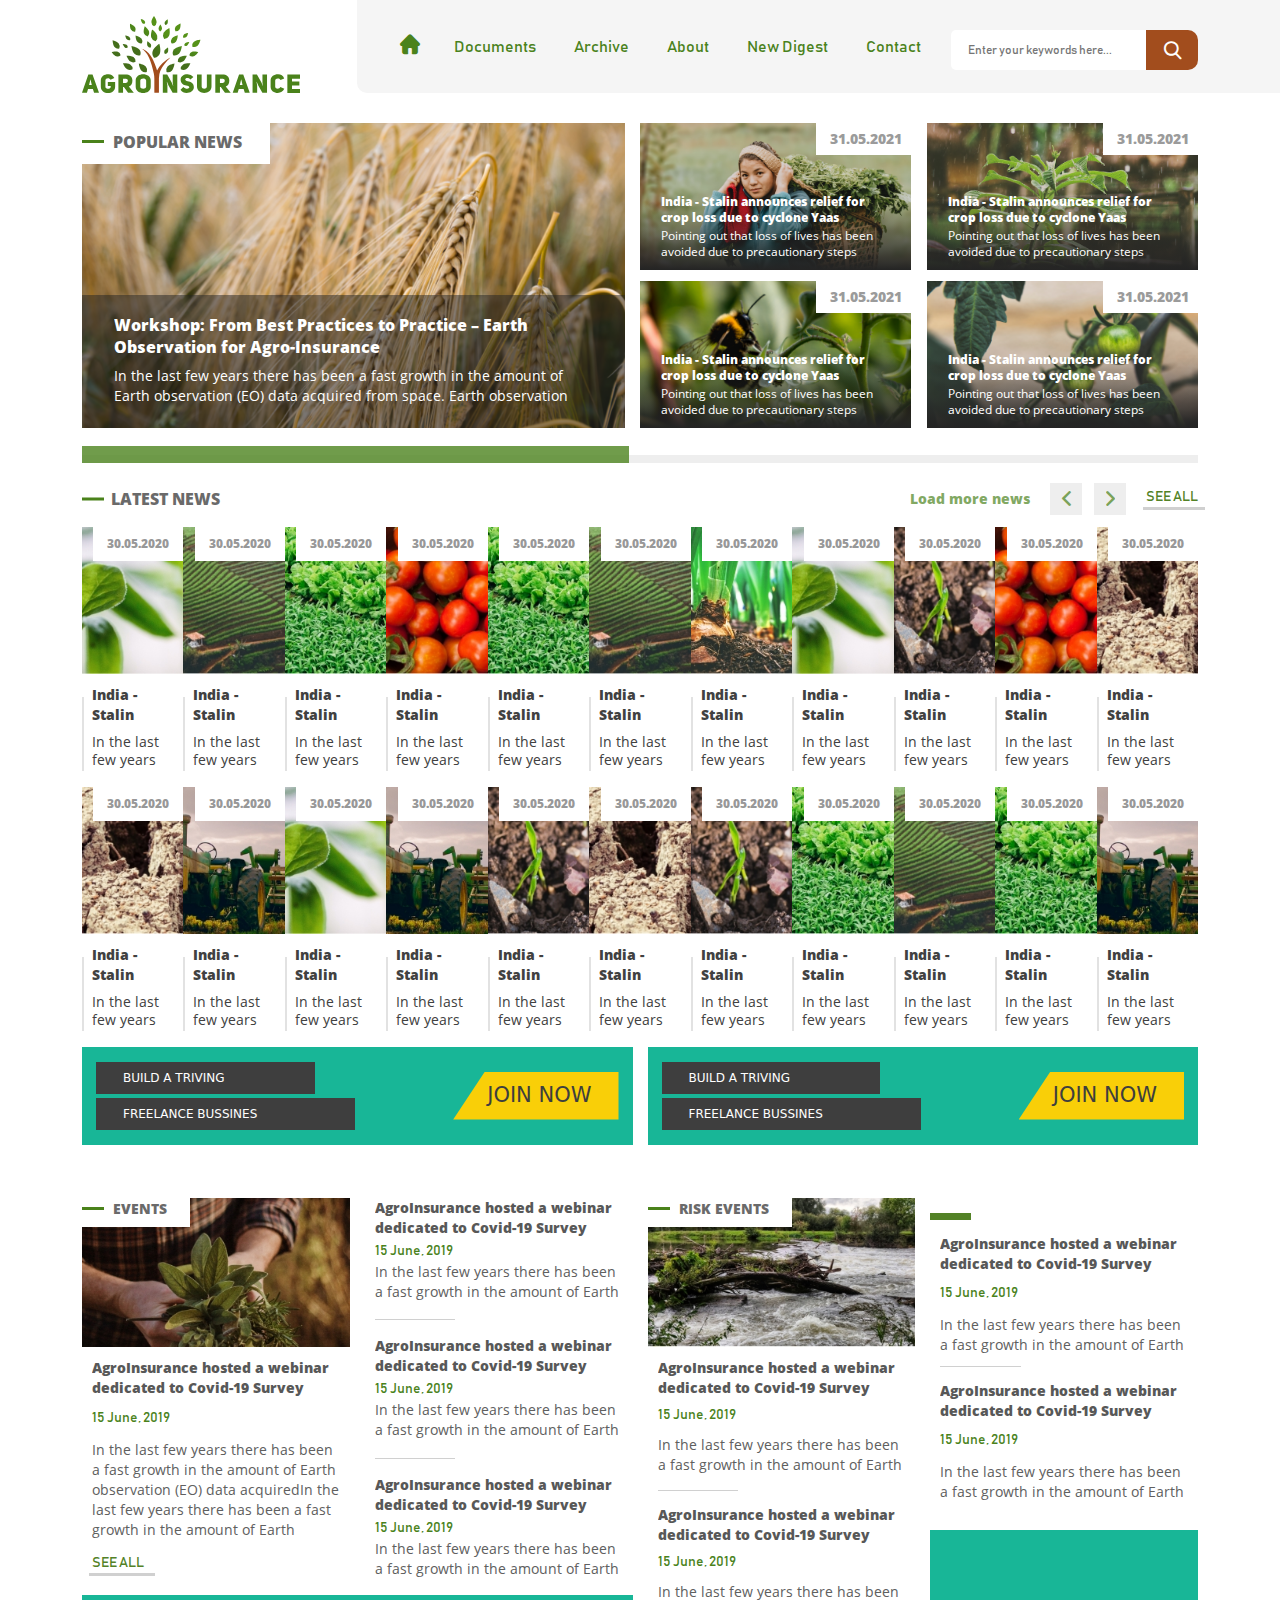
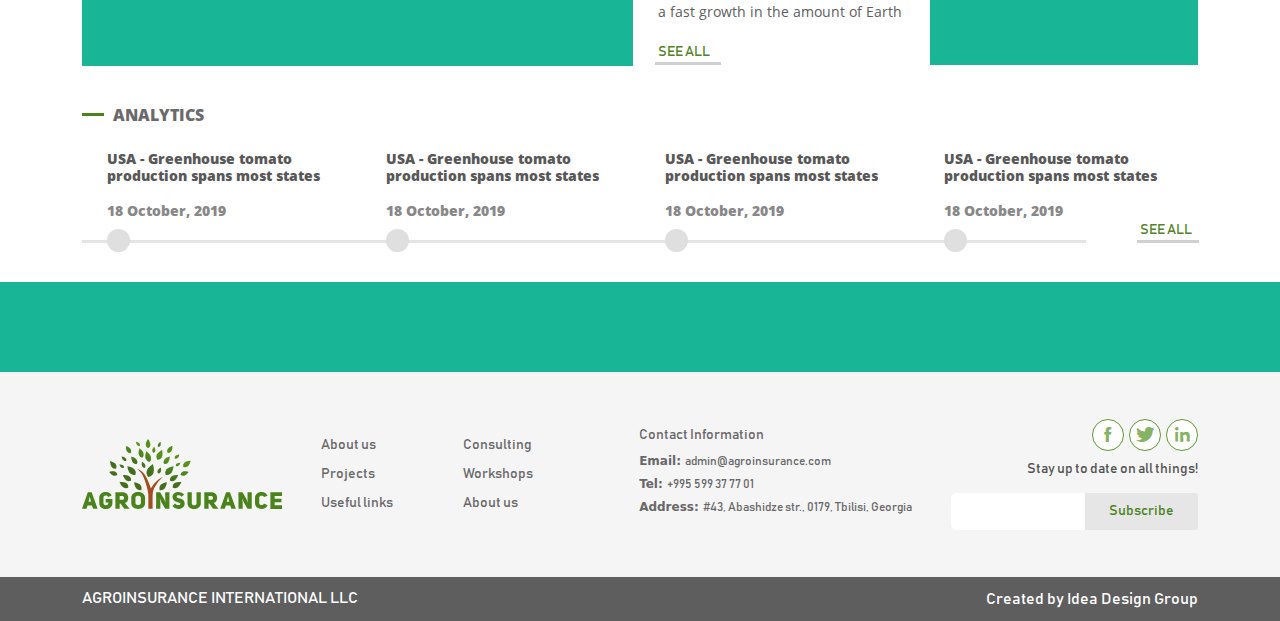
<file: index.html>
<!DOCTYPE html>
<html lang="en">

<head>
    <meta charset="UTF-8">
    <meta http-equiv="X-UA-Compatible" content="IE=edge">
    <meta name="viewport" content="width=device-width, initial-scale=1.0">
    <title>Agroinsura</title>
    <link rel="stylesheet" href="assets/css/bootstrap.css">
    <link rel="stylesheet" href="assets/css/fonts.css">
    <link rel="stylesheet" href="assets/css/style.css">
    <link rel="stylesheet" href="assets/css/responsive.css">
    <link rel="stylesheet" href="assets/css/slick.css">

</head>

<body>
    <header>
        <div class="container">
            <div class="row">
                <div class="head-cont">
                    <div class="logo">
                        <a href="#">
                            <img src="assets/img/logo.svg" alt="logo">
                        </a>
                    </div>
                    <nav>
                        <ul>
                            <li><a href="index.html"><span class="icon-home"></span></a></li>
                            <li><a class="nav-a" href="documents.html">Documents</a></li>
                            <li><a class="nav-a" href="document2.html">Archive</a></li>
                            <li><a class="nav-a" href="about.html">About</a></li>
                            <li><a class="nav-a" href="news2.html">New Digest</a></li>
                            <li><a class="nav-a" href="contact.html">Contact</a></li>
                        </ul>
                        <div class="search">
                            <form class="burger-form" action="">
                                <input type="text" name="" id="" placeholder="Enter your keywords here...">
                                <button type="submit" class="search-btn">
                                    <span class="icon-search"></span>
                                </button>
                            </form>
                        </div>
                    </nav>
                    <div class="burger-menu">
                        <div class="burger-link">
                            <form action="" class="burger-form">
                                <input class="burger-input" type="text" placeholder="Search here...">
                                <button class="burger-btn"><span class="icon-search"></span></button>
                            </form>
                            <a href="documents.html">Documents</a>
                            <a href="#">Arvhive</a>
                            <a href="about.html">About</a>
                            <a href="news2.html">New Digest</a>
                            <a href="contact.html">Contact</a>
                        </div>
                    </div>
                    <div class="burger">
                        <div class="burger-line burger-line1"></div>
                        <div class="burger-line burger-line2"></div>
                        <div class="burger-line burger-line3"></div>
                    </div>
                </div>
            </div>
        </div>
        <div class="nav-bg"></div>
    </header>
    <main>
        <section>
            <div class="container">
                <div class="row">
                    <div class="parent">
                        <a href="#" class="pop-news"><span class="green-line"></span> POPULAR NEWS</a>
                        <a href="#" class="left-a">
                            <div class="left">
                                <img src="assets/img/img1.png" alt="img">
                                <div class="left-text">
                                    <h3>Workshop: From Best Practices to Practice – Earth Observation for
                                        Agro-Insurance</h3>
                                    <p>
                                        In the last few years there has been a fast growth in the amount of Earth
                                        observation (EO) data acquired from space. Earth observation (EO) provides
                                        various
                                        possibilities to support business processes of the agro-insurance industry.
                                    </p>
                                </div>
                            </div>
                        </a>
                        <div class="right">
                            <a href="news.html">
                                <div class="child">
                                    <div class="time">
                                        <span>31.05.2021</span>
                                    </div>
                                    <img src="assets/img/img2.png" alt="img">
                                    <div class="right-text">
                                        <h3>India - Stalin announces relief for crop loss due to cyclone Yaas</h3>
                                        <p>
                                            Pointing out that loss of lives has been avoided due to precautionary steps
                                            taken by the State
                                        </p>
                                    </div>
                                </div>
                            </a>

                            <a href="news.html">
                                <div class="child">
                                    <div class="time">
                                        <span>31.05.2021</span>
                                    </div>
                                    <img src="assets/img/img3.png" alt="img">
                                    <div class="right-text">
                                        <h3>India - Stalin announces relief for crop loss due to cyclone Yaas</h3>
                                        <p>
                                            Pointing out that loss of lives has been avoided due to precautionary steps
                                            taken by the State
                                        </p>
                                    </div>
                                </div>
                            </a>

                            <a href="news.html">
                                <div class="child">
                                    <div class="time">
                                        <span>31.05.2021</span>
                                    </div>
                                    <img src="assets/img/img4.png" alt="img">
                                    <div class="right-text">
                                        <h3>India - Stalin announces relief for crop loss due to cyclone Yaas</h3>
                                        <p>
                                            Pointing out that loss of lives has been avoided due to precautionary steps
                                            taken by the State
                                        </p>
                                    </div>
                                </div>
                            </a>

                            <a href="news.html">
                                <div class="child">
                                    <div class="time">
                                        <span>31.05.2021</span>
                                    </div>
                                    <img src="assets/img/img5.png" alt="img">
                                    <div class="right-text">
                                        <h3>India - Stalin announces relief for crop loss due to cyclone Yaas</h3>
                                        <p>
                                            Pointing out that loss of lives has been avoided due to precautionary steps
                                            taken by the State
                                        </p>
                                    </div>
                                </div>
                            </a>
                        </div>
                    </div>
                </div>
            </div>
        </section>
        <section class="sc-line">
            <div class="container">
                <div class="scroll">
                    <div class="line1"></div>
                </div>
                <div class="row">
                    <div class="sec2-title">
                        <a href="#" class="lat-news">LATEST NEWS</a>
                        <div class="back-next-box">
                            <a href="#" class="load-text">Load more news</a>
                            <a class="back" id="back-arr"><span class="icon-arrow icon-back"></span></a>
                            <a class="next" id="next-arr"><span class="icon-arrow icon-next rotate"></span></a>
                            <a href="#" class="see-all see-all2">SEE ALL</a>
                        </div>
                    </div>
                    <div class="slider">
                        <div class="sl-boxes">
                            <div class="sl-box">
                                <a href="news.html" clas="sl-link">
                                    <div class="time-sl">30.05.2020</div>
                                    <img src="assets/img/jImg1.jpg" alt="img">
                                    <div class="sl-text">
                                        <h3>
                                            India - Stalin announces relief for crop
                                            loss due to cyclone Yaas
                                        </h3>
                                        <p>
                                            In the last few years there has been a fast
                                            growth in the amount of Earth observation (EO)
                                        </p>
                                    </div>
                                </a>
                            </div>
                            <div class="sl-box">
                                <a href="news.html" clas="sl-link">
                                    <div class="time-sl">30.05.2020</div>
                                    <img src="assets/img/jImg8.jpg" alt="img">
                                    <div class="sl-text">
                                        <h3>
                                            India - Stalin announces relief for crop
                                            loss due to cyclone Yaas
                                        </h3>
                                        <p>
                                            In the last few years there has been a fast
                                            growth in the amount of Earth observation (EO)
                                        </p>
                                    </div>
                                </a>
                            </div>
                        </div>
                        <div class="sl-boxes">
                            <div class="sl-box">
                                <a href="news.html" clas="sl-link">
                                    <div class="time-sl">30.05.2020</div>
                                    <img src="assets/img/jImg3.jpg" alt="img">
                                    <div class="sl-text">
                                        <h3>
                                            India - Stalin announces relief for crop
                                            loss due to cyclone Yaas
                                        </h3>
                                        <p>
                                            In the last few years there has been a fast
                                            growth in the amount of Earth observation (EO)
                                        </p>
                                    </div>
                                </a>
                            </div>
                            <div class="sl-box">
                                <a href="news.html" clas="sl-link">
                                    <div class="time-sl">30.05.2020</div>
                                    <img src="assets/img/jImg2.jpg" alt="img">
                                    <div class="sl-text">
                                        <h3>
                                            India - Stalin announces relief for crop
                                            loss due to cyclone Yaas
                                        </h3>
                                        <p>
                                            In the last few years there has been a fast
                                            growth in the amount of Earth observation (EO)
                                        </p>
                                    </div>
                                </a>
                            </div>
                        </div>
                        <div class="sl-boxes">
                            <div class="sl-box">
                                <a href="news.html" clas="sl-link">
                                    <div class="time-sl">30.05.2020</div>
                                    <img src="assets/img/jImg7.jpg" alt="img">
                                    <div class="sl-text">
                                        <h3>
                                            India - Stalin announces relief for crop
                                            loss due to cyclone Yaas
                                        </h3>
                                        <p>
                                            In the last few years there has been a fast
                                            growth in the amount of Earth observation (EO)
                                        </p>
                                    </div>
                                </a>
                            </div>
                            <div class="sl-box">
                                <a href="news.html" clas="sl-link">
                                    <div class="time-sl">30.05.2020</div>
                                    <img src="assets/img/jImg1.jpg" alt="img">
                                    <div class="sl-text">
                                        <h3>
                                            India - Stalin announces relief for crop
                                            loss due to cyclone Yaas
                                        </h3>
                                        <p>
                                            In the last few years there has been a fast
                                            growth in the amount of Earth observation (EO)
                                        </p>
                                    </div>
                                </a>
                            </div>
                        </div>
                        <div class="sl-boxes">
                            <div class="sl-box">
                                <a href="news.html" clas="sl-link">
                                    <div class="time-sl">30.05.2020</div>
                                    <img src="assets/img/jImg5.jpg" alt="img">
                                    <div class="sl-text">
                                        <h3>
                                            India - Stalin announces relief for crop
                                            loss due to cyclone Yaas
                                        </h3>
                                        <p>
                                            In the last few years there has been a fast
                                            growth in the amount of Earth observation (EO)
                                        </p>
                                    </div>
                                </a>
                            </div>
                            <div class="sl-box">
                                <a href="news.html" clas="sl-link">
                                    <div class="time-sl">30.05.2020</div>
                                    <img src="assets/img/jImg2.jpg" alt="img">
                                    <div class="sl-text">
                                        <h3>
                                            India - Stalin announces relief for crop
                                            loss due to cyclone Yaas
                                        </h3>
                                        <p>
                                            In the last few years there has been a fast
                                            growth in the amount of Earth observation (EO)
                                        </p>
                                    </div>
                                </a>
                            </div>
                        </div>
                        <div class="sl-boxes">
                            <div class="sl-box">
                                <a href="news.html" clas="sl-link">
                                    <div class="time-sl">30.05.2020</div>
                                    <img src="assets/img/jImg7.jpg" alt="img">
                                    <div class="sl-text">
                                        <h3>
                                            India - Stalin announces relief for crop
                                            loss due to cyclone Yaas
                                        </h3>
                                        <p>
                                            In the last few years there has been a fast
                                            growth in the amount of Earth observation (EO)
                                        </p>
                                    </div>
                                </a>
                            </div>
                            <div class="sl-box">
                                <a href="news.html" clas="sl-link">
                                    <div class="time-sl">30.05.2020</div>
                                    <img src="assets/img/jImg4.jpg" alt="img">
                                    <div class="sl-text">
                                        <h3>
                                            India - Stalin announces relief for crop
                                            loss due to cyclone Yaas
                                        </h3>
                                        <p>
                                            In the last few years there has been a fast
                                            growth in the amount of Earth observation (EO)
                                        </p>
                                    </div>
                                </a>
                            </div>
                        </div>
                        <div class="sl-boxes">
                            <div class="sl-box">
                                <a href="news.html" clas="sl-link">
                                    <div class="time-sl">30.05.2020</div>
                                    <img src="assets/img/jImg3.jpg" alt="img">
                                    <div class="sl-text">
                                        <h3>
                                            India - Stalin announces relief for crop
                                            loss due to cyclone Yaas
                                        </h3>
                                        <p>
                                            In the last few years there has been a fast
                                            growth in the amount of Earth observation (EO)
                                        </p>
                                    </div>
                                </a>
                            </div>
                            <div class="sl-box">
                                <a href="news.html" clas="sl-link">
                                    <div class="time-sl">30.05.2020</div>
                                    <img src="assets/img/jImg8.jpg" alt="img">
                                    <div class="sl-text">
                                        <h3>
                                            India - Stalin announces relief for crop
                                            loss due to cyclone Yaas
                                        </h3>
                                        <p>
                                            In the last few years there has been a fast
                                            growth in the amount of Earth observation (EO)
                                        </p>
                                    </div>
                                </a>
                            </div>
                        </div>
                        <div class="sl-boxes">
                            <div class="sl-box">
                                <a href="news.html" clas="sl-link">
                                    <div class="time-sl">30.05.2020</div>
                                    <img src="assets/img/jImg6.jpg" alt="img">
                                    <div class="sl-text">
                                        <h3>
                                            India - Stalin announces relief for crop
                                            loss due to cyclone Yaas
                                        </h3>
                                        <p>
                                            In the last few years there has been a fast
                                            growth in the amount of Earth observation (EO)
                                        </p>
                                    </div>
                                </a>
                            </div>
                            <div class="sl-box">
                                <a href="news.html" clas="sl-link">
                                    <div class="time-sl">30.05.2020</div>
                                    <img src="assets/img/jImg4.jpg" alt="img">
                                    <div class="sl-text">
                                        <h3>
                                            India - Stalin announces relief for crop
                                            loss due to cyclone Yaas
                                        </h3>
                                        <p>
                                            In the last few years there has been a fast
                                            growth in the amount of Earth observation (EO)
                                        </p>
                                    </div>
                                </a>
                            </div>
                        </div>
                        <div class="sl-boxes">
                            <div class="sl-box">
                                <a href="news.html" clas="sl-link">
                                    <div class="time-sl">30.05.2020</div>
                                    <img src="assets/img/jImg1.jpg" alt="img">
                                    <div class="sl-text">
                                        <h3>
                                            India - Stalin announces relief for crop
                                            loss due to cyclone Yaas
                                        </h3>
                                        <p>
                                            In the last few years there has been a fast
                                            growth in the amount of Earth observation (EO)
                                        </p>
                                    </div>
                                </a>
                            </div>
                            <div class="sl-box">
                                <a href="news.html" clas="sl-link">
                                    <div class="time-sl">30.05.2020</div>
                                    <img src="assets/img/jImg7.jpg" alt="img">
                                    <div class="sl-text">
                                        <h3>
                                            India - Stalin announces relief for crop
                                            loss due to cyclone Yaas
                                        </h3>
                                        <p>
                                            In the last few years there has been a fast
                                            growth in the amount of Earth observation (EO)
                                        </p>
                                    </div>
                                </a>
                            </div>
                        </div>
                        <div class="sl-boxes">
                            <div class="sl-box">
                                <a href="news.html" clas="sl-link">
                                    <div class="time-sl">30.05.2020</div>
                                    <img src="assets/img/jImg4.jpg" alt="img">
                                    <div class="sl-text">
                                        <h3>
                                            India - Stalin announces relief for crop
                                            loss due to cyclone Yaas
                                        </h3>
                                        <p>
                                            In the last few years there has been a fast
                                            growth in the amount of Earth observation (EO)
                                        </p>
                                    </div>
                                </a>
                            </div>
                            <div class="sl-box">
                                <a href="news.html" clas="sl-link">
                                    <div class="time-sl">30.05.2020</div>
                                    <img src="assets/img/jImg3.jpg" alt="img">
                                    <div class="sl-text">
                                        <h3>
                                            India - Stalin announces relief for crop
                                            loss due to cyclone Yaas
                                        </h3>
                                        <p>
                                            In the last few years there has been a fast
                                            growth in the amount of Earth observation (EO)
                                        </p>
                                    </div>
                                </a>
                            </div>
                        </div>
                        <div class="sl-boxes">
                            <div class="sl-box">
                                <a href="news.html" clas="sl-link">
                                    <div class="time-sl">30.05.2020</div>
                                    <img src="assets/img/jImg5.jpg" alt="img">
                                    <div class="sl-text">
                                        <h3>
                                            India - Stalin announces relief for crop
                                            loss due to cyclone Yaas
                                        </h3>
                                        <p>
                                            In the last few years there has been a fast
                                            growth in the amount of Earth observation (EO)
                                        </p>
                                    </div>
                                </a>
                            </div>
                            <div class="sl-box">
                                <a href="news.html" clas="sl-link">
                                    <div class="time-sl">30.05.2020</div>
                                    <img src="assets/img/jImg7.jpg" alt="img">
                                    <div class="sl-text">
                                        <h3>
                                            India - Stalin announces relief for crop
                                            loss due to cyclone Yaas
                                        </h3>
                                        <p>
                                            In the last few years there has been a fast
                                            growth in the amount of Earth observation (EO)
                                        </p>
                                    </div>
                                </a>
                            </div>
                        </div>
                        <div class="sl-boxes">
                            <div class="sl-box">
                                <a href="news.html" clas="sl-link">
                                    <div class="time-sl">30.05.2020</div>
                                    <img src="assets/img/jImg8.jpg" alt="img">
                                    <div class="sl-text">
                                        <h3>
                                            India - Stalin announces relief for crop
                                            loss due to cyclone Yaas
                                        </h3>
                                        <p>
                                            In the last few years there has been a fast
                                            growth in the amount of Earth observation (EO)
                                        </p>
                                    </div>
                                </a>
                            </div>
                            <div class="sl-box">
                                <a href="news.html" clas="sl-link">
                                    <div class="time-sl">30.05.2020</div>
                                    <img src="assets/img/jImg2.jpg" alt="img">
                                    <div class="sl-text">
                                        <h3>
                                            India - Stalin announces relief for crop
                                            loss due to cyclone Yaas
                                        </h3>
                                        <p>
                                            In the last few years there has been a fast
                                            growth in the amount of Earth observation (EO)
                                        </p>
                                    </div>
                                </a>
                            </div>
                        </div>
                   </div>
                   
                   
                    <div class="join-box">
                        <div class="join">
                            <div class="adver">
                                <a href="#"> 
                                    <div class="build-link">BUILD A TRIVING</div>
                                </a>
                                <a href="#">
                                    <div class="business-link">FREELANCE BUSSINES</div>
                                </a>
                            </div>
                            <a href="#">
                                <div class="join-btn">JOIN NOW</div>
                            </a>
                        </div>
                        <div class="join">
                            <div class="adver">
                                <a href="#"> 
                                    <div class="build-link">BUILD A TRIVING</div>
                                </a>
                                <a href="#">
                                    <div class="business-link">FREELANCE BUSSINES</div>
                                </a>
                            </div>
                            <a href="#">
                                <div class="join-btn">JOIN NOW</div>
                            </a>
                        </div>
                    </div>
                </div>
            </div>
        </section>
        <section class="events">
            <div class="container">
                <div class="row">
                    <div class="event-box">
                        <div class="event-left">
                            <div class="ev-left1">
                                <a href="#" class="event-link"><span class="event-span"></span>EVENTS</a>
                                <a href="#">
                                    <img src="assets/img/evImg.jpg" alt="img">
                                </a>
                                <div class="ev-left1-box">
                                    <a href="#">
                                        <h3 class="uni-h-bott">AgroInsurance hosted a webinar dedicated
                                            to Covid-19 Survey results
                                        </h3>
                                        <span class="event-time">15 June, 2019</span>
                                        <p class="uni-height-p">
                                            In the last few years there has been a fast growth
                                            in the amount of Earth observation (EO) data
                                            acquiredIn the last few years there has been a fast growth in the amount of
                                            Earth
                                        </p>
                                        <a href="#" class="see-all event-see-all">SEE ALL</a>
                                    </a>
                                </div>
                            </div>
                            <div class="ev-left2">
                                <div class="ev-left2-box">
                                    <a href="#">
                                        <h3 class="uni-h">
                                            AgroInsurance hosted a webinar dedicated
                                            to Covid-19 Survey results
                                        </h3>
                                        <span class="event-time">15 June, 2019</span>
                                        <p>
                                            In the last few years there has been a fast growth
                                            in the amount of Earth observation (EO) data
                                            acquiredIn the last few years there has been a fast
                                        </p>
                                    </a>
                                </div>
                                <div class="ev-left2-box">
                                    <a href="#">
                                        <h3>
                                            AgroInsurance hosted a webinar dedicated
                                            to Covid-19 Survey results
                                        </h3>
                                        <span class="event-time">15 June, 2019</span>
                                        <p>
                                            In the last few years there has been a fast growth
                                            in the amount of Earth observation (EO) data
                                            acquiredIn the last few years there has been a fast
                                        </p>
                                    </a>
                                </div>
                                <div class="ev-left2-box">
                                    <a href="#">
                                        <h3>
                                            AgroInsurance hosted a webinar dedicated
                                            to Covid-19 Survey results
                                        </h3>
                                        <span class="event-time">15 June, 2019</span>
                                        <p>
                                            In the last few years there has been a fast growth
                                            in the amount of Earth observation (EO) data
                                            acquiredIn the last few years there has been a fast
                                        </p>
                                    </a>
                                </div>
                                <div class="ev-left2-box hidden">
                                    <a href="#">
                                        <h3>
                                            AgroInsurance hosted a webinar dedicated
                                            to Covid-19 Survey results
                                        </h3>
                                        <span class="event-time">15 June, 2019</span>
                                        <p>
                                            In the last few years there has been a fast growth
                                            in the amount of Earth observation (EO) data
                                            acquiredIn the last few years there has been a fast
                                        </p>
                                        <a href="#" class="see-all hidden-see-all">SEE ALL</a>
                                    </a>
                                </div>
                            </div>
                            <a href="#">
                            <div class="advertisement-box"></div>
                            </a>
                        </div>
                        <div class="event-right">
                            <div class="ev-right1">
                                <div class="ev-right1-box r1-b-padding">
                                    <a href="#" class="ev-right-link"><span class="event-span"></span>RISK EVENTS</a>
                                    <a href="#">
                                        <img src="assets/img/evImg2.jpg" alt="img">
                                    </a>
                                </div>
                                <div class="ev-right1-box r1-before mg-top">
                                    <a href="#">
                                        <h3>
                                            AgroInsurance hosted a webinar dedicated
                                            to Covid-19 Survey results
                                        </h3>
                                        <span class="event-time">15 June, 2019</span>
                                        <p>
                                            In the last few years there has been a fast growth
                                            in the amount of Earth observation (EO) data
                                            acquiredIn the last few years there has been a fast
                                        </p>
                                    </a>
                                </div>
                                <div class="ev-right1-box mg-top mg-top2">
                                    <a href="#">
                                        <h3>
                                            AgroInsurance hosted a webinar dedicated
                                            to Covid-19 Survey results
                                        </h3>
                                        <span class="event-time">15 June, 2019</span>
                                        <p class="mg-bottom">
                                            In the last few years there has been a fast growth
                                            in the amount of Earth observation (EO) data
                                            acquiredIn the last few years there has been a fast
                                        </p>
                                        <a href="" class="see-all">SEE ALL</a>
                                    </a>
                                </div>
                                <div class="ev-right1-box mg-top mg-top2 hidden2">
                                    <a href="#">
                                        <h3>
                                            AgroInsurance hosted a webinar dedicated
                                            to Covid-19 Survey results
                                        </h3>
                                        <span class="event-time">15 June, 2019</span>
                                        <p class="mg-bottom">
                                            In the last few years there has been a fast growth
                                            in the amount of Earth observation (EO) data
                                            acquiredIn the last few years there has been a fast
                                        </p>
                                        <a href="#" class="see-all hidden2-see-all">SEE ALL</a>
                                    </a>
                                </div>
                            </div>
                            <div class="ev-right2">
                                <div class="ev-right2-box r2-before">
                                    <a href="#">
                                        <div class="line-link"></div>
                                        <h3>
                                            AgroInsurance hosted a webinar dedicated
                                            to Covid-19 Survey results
                                        </h3>
                                        <span class="event-time">15 June, 2019</span>
                                        <p>
                                            In the last few years there has been a fast growth
                                            in the amount of Earth observation (EO) data
                                            acquiredIn the last few years there has been a fast
                                        </p>
                                    </a>
                                </div>
                                <div class="ev-right2-box">
                                    <a href="#">
                                        <h3>
                                            AgroInsurance hosted a webinar dedicated
                                            to Covid-19 Survey results
                                        </h3>
                                        <span class="event-time">15 June, 2019</span>
                                        <p>
                                            In the last few years there has been a fast growth
                                            in the amount of Earth observation (EO) data
                                            acquiredIn the last few years there has been a fast
                                        </p>
                                    </a>
                                </div>
                                <div class="ev-right2-box">
                                    <a href="#">
                                        <div class="adver2"></div>
                                    </a>
                                </div>
                            </div>
                        </div>
                    </div>
                </div>
        </section>
        <section class="analytic-section" style="margin-bottom: 30px;">
            <div class="container">
                <div class="row">
                    <a href="#" class="analytic-link"><span class="event-span"></span>ANALYTICS</a>
                    <div class="scr-boxes">
                        <div class="scr-box">
                            <a href="#" class="scr-link-a">
                                <h3>USA - Greenhouse tomato production
                                    spans most states
                                </h3>
                                <p>18 October, 2019</p>
                                <div class="scr-line"></div>
                                <div class="circle"></div>
                            </a>
                        </div>
                        <div class="scr-box">
                            <a href="#" class="scr-link-a">
                                <h3 class="active">USA - Greenhouse tomato production
                                    spans most states
                                </h3>
                                <p>18 October, 2019</p>
                                <div class="scr-line"></div>
                                <div class="circle active"></div>
                            </a>
                        </div>
                        <div class="scr-box">
                            <a href="#" class="scr-link-a">
                                <h3>USA - Greenhouse tomato production
                                    spans most states
                                </h3>
                                <p>18 October, 2019</p>
                                <div class="scr-line"></div>
                                <div class="circle"></div>
                            </a>
                        </div>
                        <div class="scr-box">
                            <a href="#" class="scr-link-a">
                                <h3>USA - Greenhouse tomato production
                                    spans most states
                                </h3>
                                <p>18 October, 2019</p>
                                <div class="scr-line last-line"></div>
                                <div class="circle"></div>
                            </a>
                        </div>
                        <a href="#" class="see-all margin-center">SEE ALL</a>
                    </div>
                </div>
            </div>
        </section>
        <section class="adver3">
        </section>
    </main>
    <footer>
        <div class="container">
            <div class="row">
                <div class="footer-flexy">
                    <div class="footer-logo">
                        <a href="#">
                            <img src="assets/img/logo.svg" alt="img">
                        </a>
                    </div>
                    <div class="footer-nav">
                        <a href="#" class="footer-a">About us</a>
                        <a href="#" class="footer-a">Consulting</a>
                        <a href="#" class="footer-a">Projects</a>
                        <a href="#" class="footer-a">Workshops</a>
                        <a href="#" class="footer-a">Useful links</a>
                        <a href="#" class="footer-a">About us</a>
                    </div>
                    <div class="contact">
                        <h3>Contact Information</h3>
                        <ul>
                            <li>Email: <a href="#">admin@agroinsurance.com</a></li>
                            <li>Tel: <a href="#">+995 599 37 77 01</a></li>
                            <li>Address: <a href="#">#43, Abashidze str., 0179, Tbilisi, Georgia</a></li>
                        </ul>
                    </div>
                    <div class="form-box">
                        <div class="form-icon">
                            <a href="#">
                                <span class="icon-fb"></span>
                            </a>
                            <a href="#">
                                <span class="icon-tw"></span>
                            </a>
                            <a href="#">
                                <span class="icon-im"></span>
                            </a>
                        </div>
                        <h3> Stay up to date on all things!</h3>
                        <form action="">
                            <input type="text">
                            <button>Subscribe</button>
                        </form>
                    </div>
                </div>
            </div>
        </div>
            <div class="creat">
        <div class="container height">
            <div class="organisation">
                <h3>AGROINSURANCE INTERNATIONAL LLC</h3>
                <a href="#">Created by Idea Design Group</a>
            </div>
        </div>
    </div>
    </footer>












    <script src="https://code.jquery.com/jquery-3.6.0.js"
        integrity="sha256-H+K7U5CnXl1h5ywQfKtSj8PCmoN9aaq30gDh27Xc0jk=" crossorigin="anonymous"></script>
    <script src="assets/js/bootstrap.js"></script>
    <script src="assets/js/slick.js"></script>
    <script src="assets/js/main.js"></script>
</body>

</html>
</file>
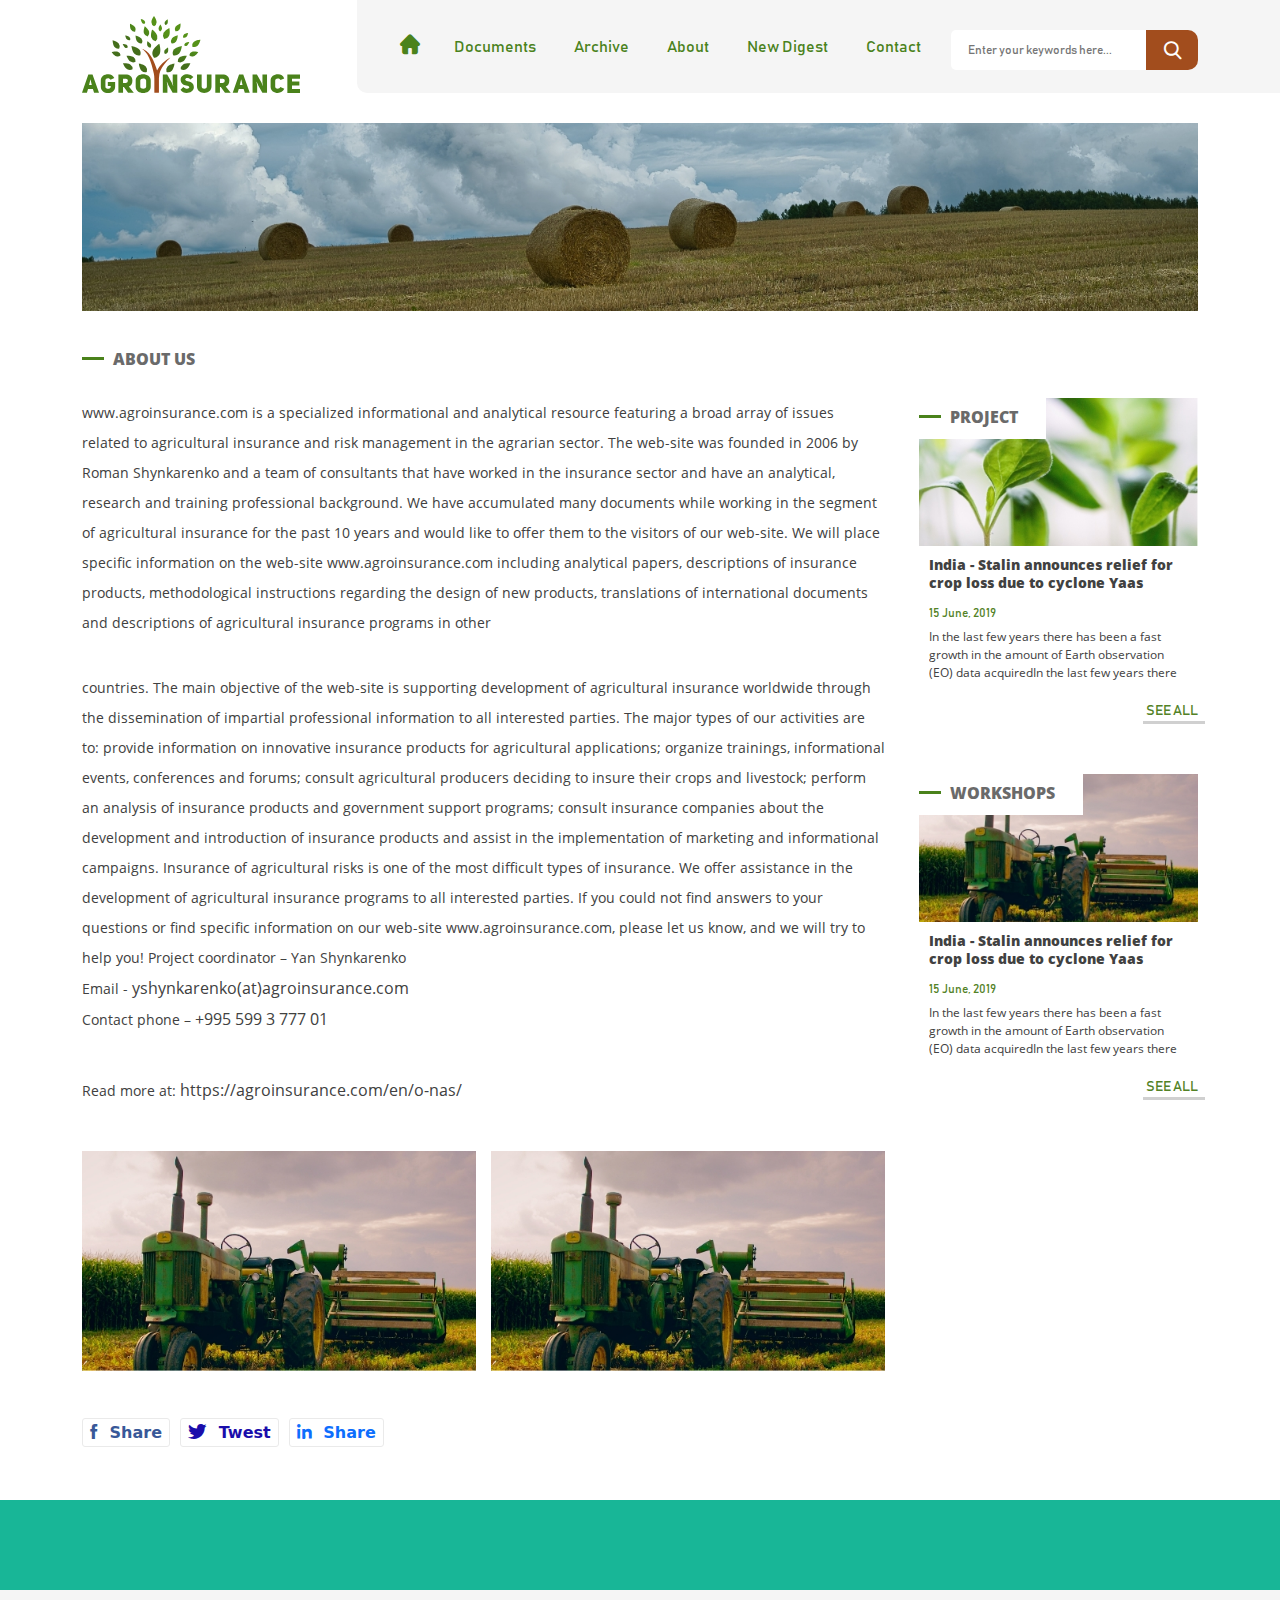
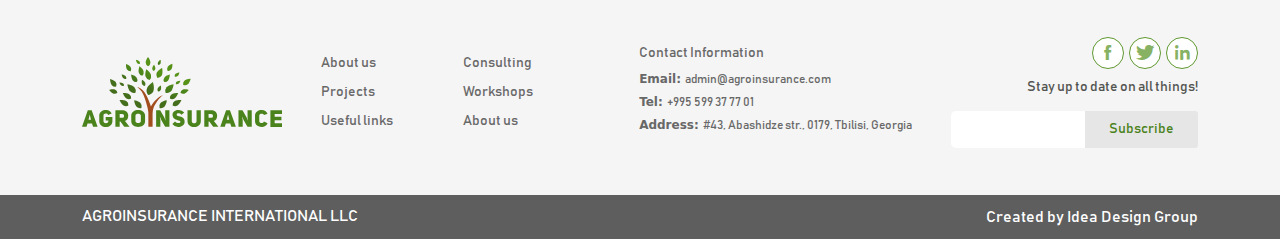
<file: about.html>
<!DOCTYPE html>
<html lang="en">

<head>
    <meta charset="UTF-8">
    <meta http-equiv="X-UA-Compatible" content="IE=edge">
    <meta name="viewport" content="width=device-width, initial-scale=1.0">
    <title>About Us</title>
    <link rel="stylesheet" href="assets/css/bootstrap.css">
    <link rel="stylesheet" href="assets/css/fonts.css">
    <link rel="stylesheet" href="assets/css/style.css">
    <link rel="stylesheet" href="assets/css/responsive.css">
    <link rel="stylesheet" href="assets/css/slick.css">
</head>

<body>
    <header>
        <div class="container">
            <div class="row">
                <div class="head-cont">
                    <div class="logo">
                        <a href="index.html">
                            <img src="assets/img/logo.svg" alt="logo">
                        </a>
                    </div>
                    <nav>
                        <ul>
                            <li><a href="index.html"><span class="icon-home"></span></a></li>
                            <li><a class="nav-a" href="documents.html">Documents</a></li>
                            <li><a class="nav-a" href="document2.html">Archive</a></li>
                            <li><a class="nav-a" href="about.html">About</a></li>
                            <li><a class="nav-a" href="news2.html">New Digest</a></li>
                            <li><a class="nav-a" href="contact.html">Contact</a></li>
                        </ul>
                        <div class="search">
                            <form class="burger-form" action="">
                                <input type="text" name="" id="" placeholder="Enter your keywords here...">
                                <button type="submit" class="search-btn">
                                    <span class="icon-search"></span>
                                </button>
                            </form>
                        </div>
                    </nav>
                    <div class="burger-menu">
                        <div class="burger-link">
                            <form action="" class="burger-form">
                                <input class="burger-input" type="text" placeholder="Search here...">
                                <button class="burger-btn"><span class="icon-search"></span></button>
                            </form>
                            <a href="documents.html">Documents</a>
                            <a href="#">Arvhive</a>
                            <a href="about.html">About</a>
                            <a href="news2.html">New Digest</a>
                            <a href="contact.html">Contact</a>
                        </div>
                    </div>
                    <div class="burger">
                        <div class="burger-line burger-line1"></div>
                        <div class="burger-line burger-line2"></div>
                        <div class="burger-line burger-line3"></div>
                    </div>
                </div>
            </div>
        </div>
        <div class="nav-bg"></div>
    </header>
    <main>
        <section>
            <div class="container">
                <div class="row">
                    <div class="about-img">
                        <img src="assets/img/back.jpg" alt="img">
                    </div>
                </div>
            </div>
        </section>
        <section>
            <div class="container">
                <div class="row">
                    <a href="#" class="about-us-link"><span class="green-line"></span> ABOUT US</a>
                    <div class="about-box">
                        <div class="about-left">
                                <div class="about-text">
                                    www.agroinsurance.com is a specialized informational and analytical resource featuring a broad array of issues related to agricultural insurance and risk management in the agrarian sector. The web-site was founded in 2006 by Roman Shynkarenko 
                                    and a team of consultants that have worked in the insurance sector and have an analytical, research and training professional background. 
                                    We have accumulated many documents while working in the segment of agricultural insurance for the past 10 years and would like to offer them to the visitors of our web-site. We will place specific
                                    information on the web-site www.agroinsurance.com including analytical papers, descriptions of insurance products, methodological instructions regarding the design of new products, translations of international documents and descriptions of agricultural insurance programs in other 
                                    <div class="br"></div>
                                    countries. The main objective of the web-site is supporting development of agricultural insurance worldwide through the dissemination of impartial professional information to all interested parties. The major types of our activities are to: 
                                    provide information on innovative insurance products for agricultural applications; organize trainings, informational events, conferences and forums; consult agricultural producers deciding to insure their crops and livestock; perform an analysis of insurance products and government support programs; 
                                    consult insurance companies about the development and introduction of insurance products and assist in the implementation of marketing and informational campaigns. Insurance of agricultural risks is one of the most difficult types of insurance. We offer assistance in the development of agricultural insurance programs to all interested parties. 
                                    If you could not find answers to your questions or find specific information on our web-site www.agroinsurance.com, please let us know, and we will try to help you! Project coordinator – Yan Shynkarenko 
                                    <span>Email - <a href="#" class="about-email"> yshynkarenko(at)agroinsurance.com</a></span>
                                    <span>Contact phone – <a href="#" class="about-phone">  +995 599 3 777 01 </a></span>


                                    <span class="ab-margin">Read more at: <a href="#" class="about-more">  https://agroinsurance.com/en/o-nas/</a></span>
                                </div>
                                <div class="about-img-box">
                                    <div class="ab-img">
                                        <a href="#">
                                            <img src="assets/img/ab-img.jpg" alt="img">
                                        </a>        
                                    </div>
                                    <div class="ab-img">
                                        <a href="#">
                                            <img src="assets/img/ab-img.jpg" alt="img">
                                        </a>
                                    </div>
                                </div>
                                <div class="social-box">
                                    <a href="#" class="about-f"><span class="icon-fb"></span> Share</a>
                                    <a href="#" class="about-t"><span class="icon-tw"></span> Twest</a>
                                    <a href="#" class="about-i"><span class="icon-im"></span> Share</a>
                                </div>
                            </div>
                            <div class="about-right">
                                <div class="about-r1">
                                    <a href="#" class="project-link"><span class="green-line"></span>PROJECT</a>
                                    <a href="#" class="block">
                                        <div class="r-img">
                                            <img src="assets/img/jImg1.jpg" alt="img">
                                        </div>
                                        <div class="about-r-text">
                                            <div class="text-h">
                                                India - Stalin announces relief for crop 
                                                loss due to cyclone Yaas
                                            </div>
                                            <div class="text-a-link">15 June, 2019</div>
                                            <div class="text-p">
                                                In the last few years there has been a fast
                                                growth in the amount of Earth observation (EO)
                                                data acquiredIn the last few years there has been a fast growth in the amount of Earth observation (EO)
                                                data acquired  
                                            </div>
                                        </div>
                                    </a>
                                    <a href="#" class="see-all about-see-all">SEE ALL</a>
                                </div>
                                <div class="about-r2">
                                    <a href="#" class="project-link"><span class="green-line"></span>WORKSHOPS</a>
                                    <a href="#" class="block">
                                        <div class="r-img">
                                            <img src="assets/img/jImg2.jpg" alt="img">
                                        </div>
                                        <div class="about-r-text">
                                            <div class="text-h">
                                                India - Stalin announces relief for crop 
                                                loss due to cyclone Yaas
                                            </div>
                                            <div class="text-a-link">15 June, 2019</div>
                                            <div class="text-p">
                                                In the last few years there has been a fast
                                                growth in the amount of Earth observation (EO)
                                                data acquiredIn the last few years there has been a fast growth in the amount of Earth observation (EO)
                                                data acquired  
                                            </div>
                                        </div>
                                    </a>
                                    <a href="#" class="see-all about-see-all">SEE ALL</a>
                                </div>
                            </div>
                    </div>

                     
                </div>
            </div>
        </section>

        <section class="adver3">
        </section>
    </main>
    <footer>
        <div class="container">
            <div class="row">
                <div class="footer-flexy">
                    <div class="footer-logo">
                        <a href="#">
                            <img src="assets/img/logo.svg" alt="img">
                        </a>
                    </div>
                    <div class="footer-nav">
                        <a href="#" class="footer-a">About us</a>
                        <a href="#" class="footer-a">Consulting</a>
                        <a href="#" class="footer-a">Projects</a>
                        <a href="#" class="footer-a">Workshops</a>
                        <a href="#" class="footer-a">Useful links</a>
                        <a href="#" class="footer-a">About us</a>
                    </div>
                    <div class="contact">
                        <h3>Contact Information</h3>
                        <ul>
                            <li>Email: <a href="#">admin@agroinsurance.com</a></li>
                            <li>Tel: <a href="#">+995 599 37 77 01</a></li>
                            <li>Address: <a href="#">#43, Abashidze str., 0179, Tbilisi, Georgia</a></li>
                        </ul>
                    </div>
                    <div class="form-box">
                        <div class="form-icon">
                            <a href="#">
                                <spam class="icon-fb"></spam>
                            </a>
                            <a href="#">
                                <spam class="icon-tw"></spam>
                            </a>
                            <a href="#">
                                <spam class="icon-im"></spam>
                            </a>
                        </div>
                        <h3> Stay up to date on all things!</h3>
                        <form action="">
                            <input type="text">
                            <button>Subscribe</button>
                        </form>
                    </div>
                </div>
            </div>
        </div>
        <div class="creat">
            <div class="container height">
                <div class="organisation">
                    <h3>AGROINSURANCE INTERNATIONAL LLC</h3>
                    <a href="#">Created by Idea Design Group</a>
                </div>
            </div>
        </div>
    </footer>

    <script src="https://code.jquery.com/jquery-3.6.0.js"
        integrity="sha256-H+K7U5CnXl1h5ywQfKtSj8PCmoN9aaq30gDh27Xc0jk=" crossorigin="anonymous"></script>
    <script src="assets/js/bootstrap.js"></script>
    <script src="assets/js/slick.js"></script>
    <script src="assets/js/main.js"></script>
</body>

</html>
</file>
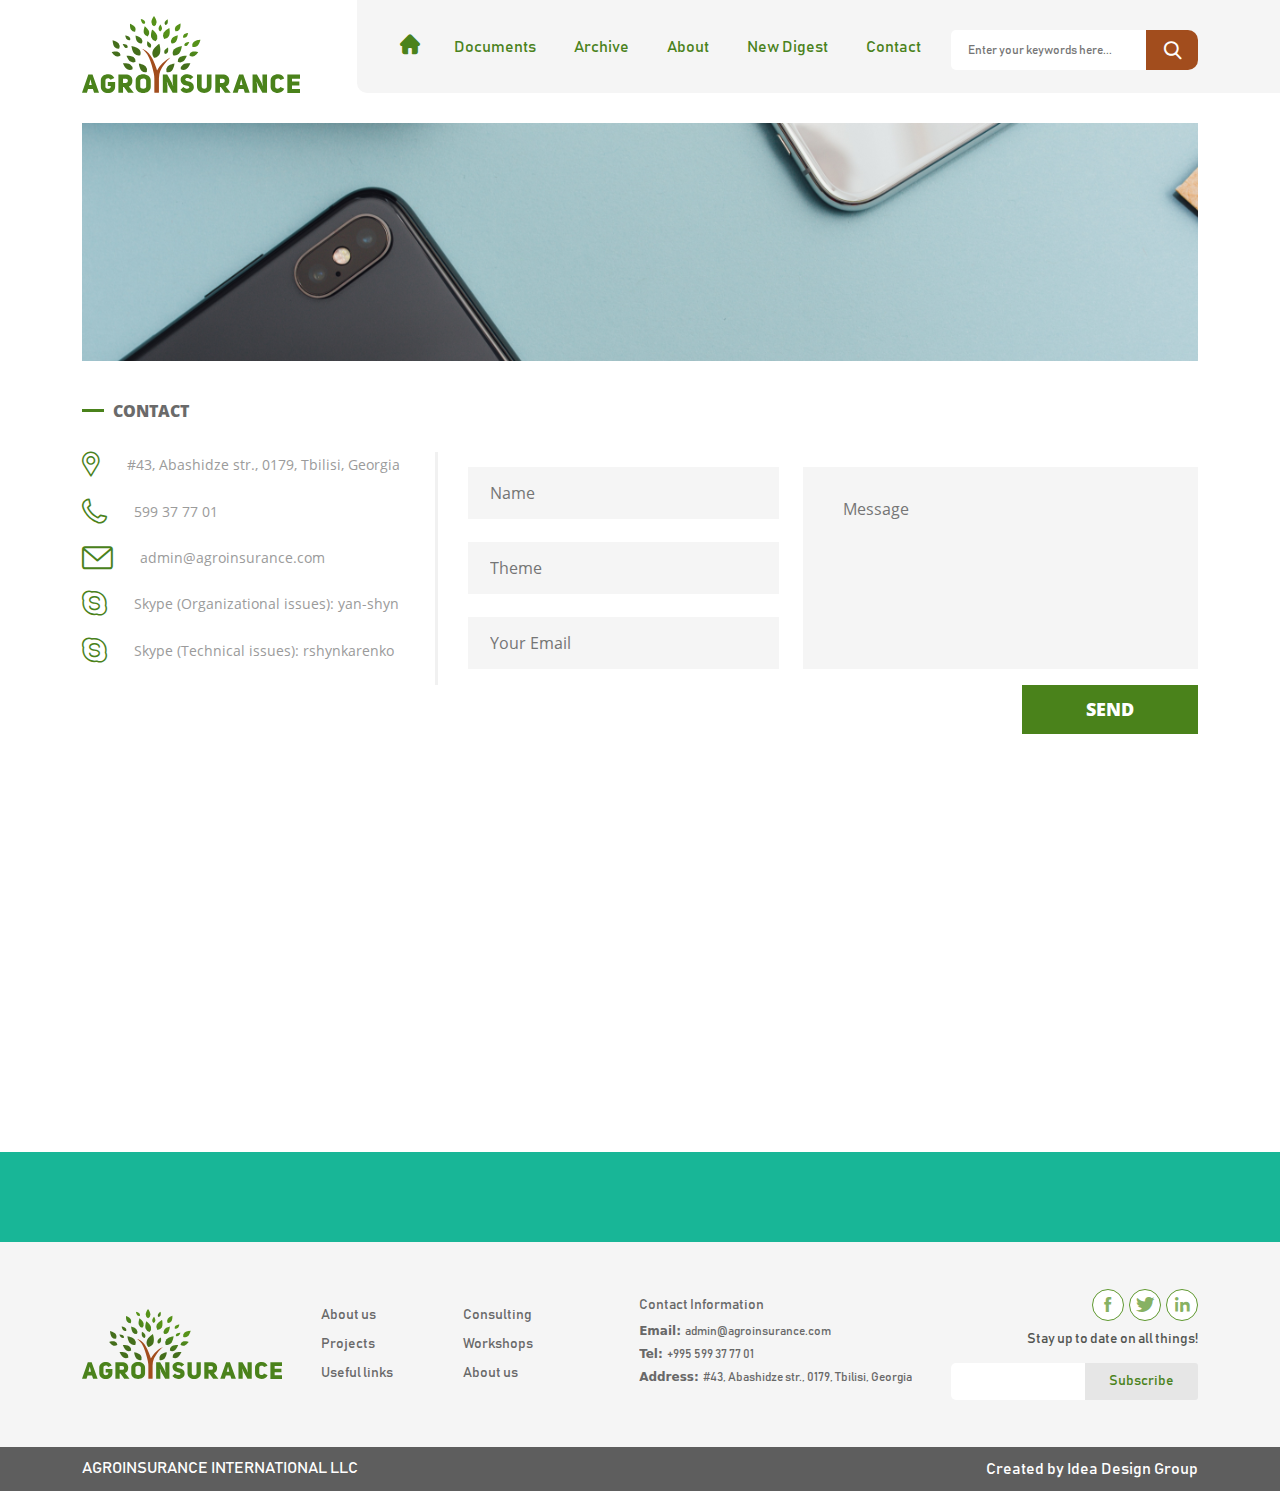
<file: contact.html>
<!DOCTYPE html>
<html lang="en">

<head>
    <meta charset="UTF-8">
    <meta http-equiv="X-UA-Compatible" content="IE=edge">
    <meta name="viewport" content="width=device-width, initial-scale=1.0">
    <title>CONTANCT</title>
    <link rel="stylesheet" href="assets/css/bootstrap.css">
    <link rel="stylesheet" href="assets/css/fonts.css">
    <link rel="stylesheet" href="assets/css/style.css">
    <link rel="stylesheet" href="assets/css/responsive.css">
    <link rel="stylesheet" href="assets/css/slick.css">
</head>

<body>
    <header>
        <div class="container">
            <div class="row">
                <div class="head-cont">
                    <div class="logo">
                        <a href="index.html">
                            <img src="assets/img/logo.svg" alt="logo">
                        </a>
                    </div>
                    <nav>
                        <ul>
                            <li><a href="index.html"><span class="icon-home"></span></a></li>
                            <li><a class="nav-a" href="documents.html">Documents</a></li>
                            <li><a class="nav-a" href="document2.html">Archive</a></li>
                            <li><a class="nav-a" href="about.html">About</a></li>
                            <li><a class="nav-a" href="news2.html">New Digest</a></li>
                            <li><a class="nav-a" href="contact.html">Contact</a></li>
                        </ul>
                        <div class="search">
                            <form class="burger-form" action="">
                                <input type="text" name="" id="" placeholder="Enter your keywords here...">
                                <button type="submit" class="search-btn">
                                    <span class="icon-search"></span>
                                </button>
                            </form>
                        </div>
                    </nav>
                    <div class="burger-menu">
                        <div class="burger-link">
                            <form action="" class="burger-form">
                                <input class="burger-input" type="text" placeholder="Search here...">
                                <button class="burger-btn"><span class="icon-search"></span></button>
                            </form>
                            <a href="documents.html">Documents</a>
                            <a href="#">Arvhive</a>
                            <a href="about.html">About</a>
                            <a href="news2.html">New Digest</a>
                            <a href="contact.html">Contact</a>
                        </div>
                    </div>
                    <div class="burger">
                        <div class="burger-line burger-line1"></div>
                        <div class="burger-line burger-line2"></div>
                        <div class="burger-line burger-line3"></div>
                    </div>
                </div>
            </div>
        </div>
        <div class="nav-bg"></div>
    </header>
    <main>
        <section>
            <div class="container">
                <div class="row">
                    <div class="contact-bg-img">
                        <img src="assets/img/Mask Group 286.png" alt="back-img">
                    </div>
                </div>
            </div>
            <div class="container">
                <div class="row">
                    <a href="#" class="contact-link"><span class="green-line"></span> CONTACT</a>
                    <div class="contacts-box">
                        <div class="contact-links">
                            <div class="cont-links">
                                <a href="#">
                                    <span class="icon-phone"></span> 
                                    #43, Abashidze str., 0179, Tbilisi, Georgia
                                </a>
                            </div>
                            <div class="cont-links">
                                <a href="#">
                                    <span class="icon-skype"></span> 
                                    599 37 77 01
                                </a>
                            </div>
                            <div class="cont-links">
                                <a href="#">
                                    <span class="icon-mail"></span> 
                                    admin@agroinsurance.com
                                </a>
                            </div>
                            <div class="cont-links">
                                <a href="#">
                                    <span class="icon-location"></span> 
                                    Skype (Organizational issues): yan-shyn
                                </a>
                            </div>
                            <div class="cont-links">
                                <a href="#">
                                    <span class="icon-location"></span> 
                                    Skype (Technical issues): rshynkarenko
                                </a>
                            </div>
                        </div>
                        <div class="contact-form">
                            <form action="">
                                <input type="text" placeholder="Name" class="form-input">
                                <input type="text" placeholder="Theme" class="form-input">
                                <input type="email" placeholder="Your Email" class="form-input">
                            </form>
                            <div class="message">
                                <textarea name="t" id="text" placeholder="Message"></textarea>
                            </div>
                        </div>
                    </div>
                    <div class="send-box">
                        <a href="#" class="send">SEND</a>
                    </div>
                    
                    <div class="contact-map">
                        <iframe src="https://www.google.com/maps/embed?pb=!1m18!1m12!1m3!1d23827.788733471843!2d44.80380582009102!3d41.710298385308256!2m3!1f0!2f0!3f0!3m2!1i1024!2i768!4f13.1!3m3!1m2!1s0x40440cd7e64f626b%3A0x61d084ede2576ea3!2sTbilisi!5e0!3m2!1sen!2sge!4v1577539706379!5m2!1sen!2sge" width="100%" height="500" frameborder="0" style="border:0;" allowfullscreen=""></iframe>
                    </div>
                </div>
            </div>
        </section>
        <section class="adver3">
        </section>
    </main>
    <footer>
        <div class="container">
            <div class="row">
                <div class="footer-flexy">
                    <div class="footer-logo">
                        <a href="#">
                            <img src="assets/img/logo.svg" alt="img">
                        </a>
                    </div>
                    <div class="footer-nav">
                        <a href="#" class="footer-a">About us</a>
                        <a href="#" class="footer-a">Consulting</a>
                        <a href="#" class="footer-a">Projects</a>
                        <a href="#" class="footer-a">Workshops</a>
                        <a href="#" class="footer-a">Useful links</a>
                        <a href="#" class="footer-a">About us</a>
                    </div>
                    <div class="contact">
                        <h3>Contact Information</h3>
                        <ul>
                            <li>Email: <a href="#">admin@agroinsurance.com</a></li>
                            <li>Tel: <a href="#">+995 599 37 77 01</a></li>
                            <li>Address: <a href="#">#43, Abashidze str., 0179, Tbilisi, Georgia</a></li>
                        </ul>
                    </div>
                    <div class="form-box">
                        <div class="form-icon">
                            <a href="#">
                                <spam class="icon-fb"></spam>
                            </a>
                            <a href="#">
                                <spam class="icon-tw"></spam>
                            </a>
                            <a href="#">
                                <spam class="icon-im"></spam>
                            </a>
                        </div>
                        <h3> Stay up to date on all things!</h3>
                        <form action="">
                            <input type="text">
                            <button>Subscribe</button>
                        </form>
                    </div>
                </div>
            </div>
        </div>
        <div class="creat">
            <div class="container height">
                <div class="organisation">
                    <h3>AGROINSURANCE INTERNATIONAL LLC</h3>
                    <a href="#">Created by Idea Design Group</a>
                </div>
            </div>
        </div>
    </footer>

    <script src="https://code.jquery.com/jquery-3.6.0.js"
        integrity="sha256-H+K7U5CnXl1h5ywQfKtSj8PCmoN9aaq30gDh27Xc0jk=" crossorigin="anonymous"></script>
    <script src="assets/js/bootstrap.js"></script>
    <script src="assets/js/slick.js"></script>
    <script src="assets/js/main.js"></script>
</body>

</html>
</file>
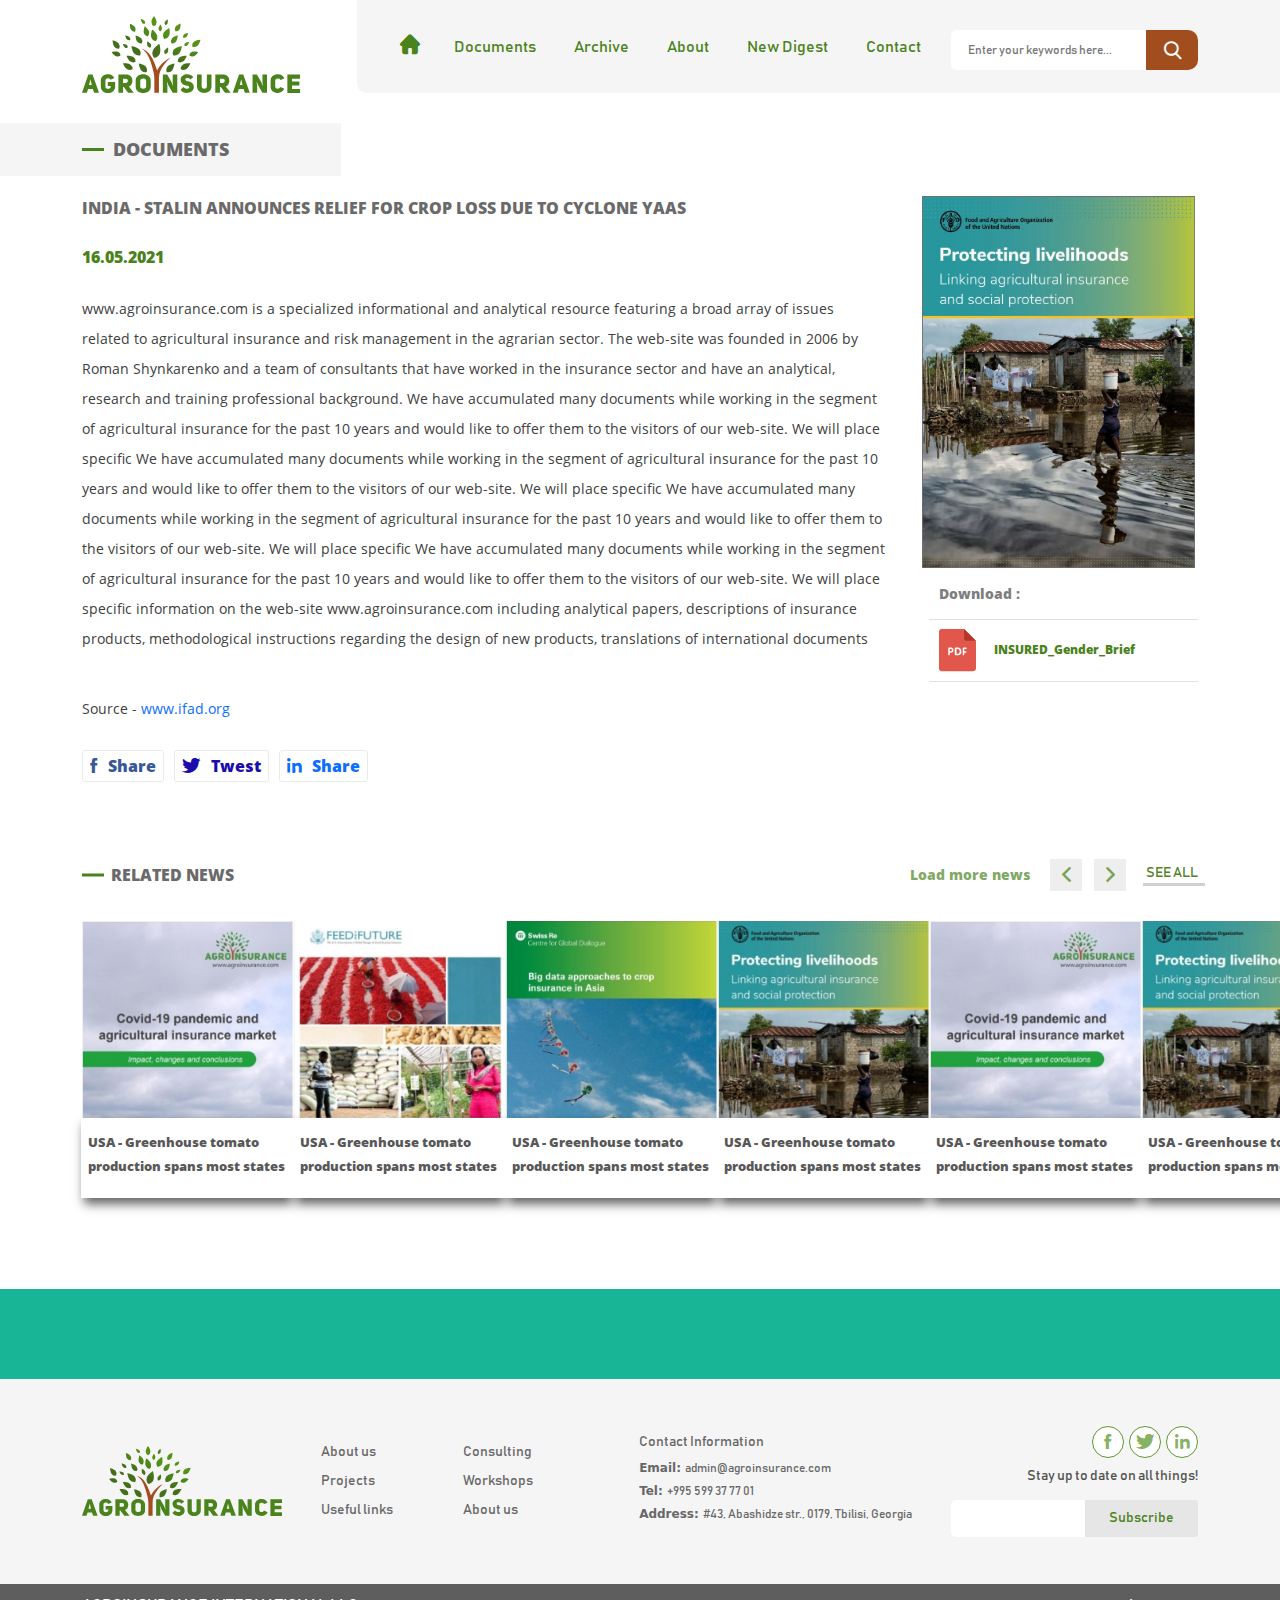
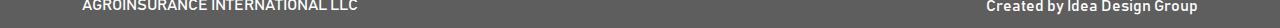
<file: document2.html>
<!DOCTYPE html>
<html lang="en">

<head>
    <meta charset="UTF-8">
    <meta http-equiv="X-UA-Compatible" content="IE=edge">
    <meta name="viewport" content="width=device-width, initial-scale=1.0">
    <title>DOCUMENT</title>
    <link rel="stylesheet" href="assets/css/bootstrap.css">
    <link rel="stylesheet" href="assets/css/fonts.css">
    <link rel="stylesheet" href="assets/css/style.css">
    <link rel="stylesheet" href="assets/css/responsive.css">
    <link rel="stylesheet" href="assets/css/slick.css">
</head>

<body>
    <header>
        <div class="container">
            <div class="row">
                <div class="head-cont">
                    <div class="logo">
                        <a href="index.html">
                            <img src="assets/img/logo.svg" alt="logo">
                        </a>
                    </div>
                    <nav>
                        <ul>
                            <li><a href="index.html"><span class="icon-home"></span></a></li>
                            <li><a class="nav-a" href="documents.html">Documents</a></li>
                            <li><a class="nav-a" href="document2.html">Archive</a></li>
                            <li><a class="nav-a" href="about.html">About</a></li>
                            <li><a class="nav-a" href="news2.html">New Digest</a></li>
                            <li><a class="nav-a" href="contact.html">Contact</a></li>
                        </ul>
                        <div class="search">
                            <form class="burger-form" action="">
                                <input type="text" name="" id="" placeholder="Enter your keywords here...">
                                <button type="submit" class="search-btn">
                                    <span class="icon-search"></span>
                                </button>
                            </form>
                        </div>
                    </nav>
                    <div class="burger-menu">
                        <div class="burger-link">
                            <form action="" class="burger-form">
                                <input class="burger-input" type="text" placeholder="Search here...">
                                <button class="burger-btn"><span class="icon-search"></span></button>
                            </form>
                            <a href="documents.html">Documents</a>
                            <a href="#">Arvhive</a>
                            <a href="about.html">About</a>
                            <a href="news2.html">New Digest</a>
                            <a href="contact.html">Contact</a>
                        </div>
                    </div>
                    <div class="burger">
                        <div class="burger-line burger-line1"></div>
                        <div class="burger-line burger-line2"></div>
                        <div class="burger-line burger-line3"></div>
                    </div>
                </div>
            </div>
        </div>
        <div class="nav-bg"></div>
    </header>
    <main>
        <section class="section-margin section-margin2">
            <div class="bg-news-link"></div>
            <div class="container">
                <div class="row">
                    <div class="news2-link documents-link document2-link">
                        <a href="#" class="news2-tit documents-tit"><span class="green-line"></span>DOCUMENTS</a>
                    </div>
                    <div class="about-box document2-box">
                        <div class="about-left news-left">
                            <div class="news-title document2-title">
                                <div class="cut-height cut-height2">
                                    India - Stalin announces relief for crop loss due to cyclone Yaas
                                </div>
                                <div class="news-time document2-time">16.05.2021</div>
                            </div>
                                <div class="about-text document2-text">
                                    <span class="hidden-height hidden-height2">
                                        www.agroinsurance.com is a specialized informational and analytical resource featuring a broad array of issues related to agricultural insurance and risk management in the agrarian sector. The web-site was founded in 2006 by Roman Shynkarenko 
                                        and a team of consultants that have worked in the insurance sector and have an analytical, research and training professional background. 
                                        We have accumulated many documents while working in the segment of agricultural insurance for the past 10 years and would like to offer them to the visitors of our web-site. We will place specific
                                        We have accumulated many documents while working in the segment of agricultural insurance for the past 10 years and would like to offer them to the visitors of our web-site. We will place specific
                                        We have accumulated many documents while working in the segment of agricultural insurance for the past 10 years and would like to offer them to the visitors of our web-site. We will place specific
                                        We have accumulated many documents while working in the segment of agricultural insurance for the past 10 years and would like to offer them to the visitors of our web-site. We will place specific
                                        information on the web-site www.agroinsurance.com including analytical papers, descriptions of insurance products, methodological instructions regarding the design of new products, translations of international documents and descriptions of agricultural insurance programs in other 
                                        consult insurance companies about the development and introduction of insurance products and assist in the implementation of marketing and informational campaigns. Insurance of agricultural risks is one of the most difficult types of insurance. We offer assistance in the development of agricultural insurance programs to all interested parties. 
                                        If you could not find answers to your questions or find specific information on our web-site www.agroinsurance.com, please let us know, and we will try to help you! Project coordinator – Yan Shynkarenko 
                                    </span>
                                        <span class="source">Source -  <a href="#" class="source1">  www.ifad.org</a></span>
                                </div>
                        
                                <div class="soc2">
                                    <a href="#" class="about-f"><span class="icon-fb"></span> Share</a>
                                    <a href="#" class="about-t"><span class="icon-tw"></span> Twest</a>
                                    <a href="#" class="about-i"><span class="icon-im"></span> Share</a>
                                </div>
                            </div>
                            <div class="about-right news-right document2-right">
                                <div class="about-r1 news-r1">
                                    <a href="#" class="block">
                                        <div class="docuemnt-r1-img document2-r1-img">
                                            <img src="assets/img/2png.png" alt="img">
                                        </div>
                                    </a>
                                    <div class="download">
                                        <div class="download-article">Download : </div>
                                        <a href="assets/img/pdf.png" download>
                                            <div class="download-link">
                                                <img src="assets/img/pdf.png" alt="pdf" >
                                                <div class="download-title">INSURED_Gender_Brief</div>
                                            </div>
                                        </a>
                                    </div>
                                    <!-- <a href="#" class="see-all about-see-all">SEE ALL</a> -->
                                </div>
             
                            </div>
                    </div>
                </div>
            </div>
        </section>
        <section>
            <div class="container">
                <div class="row">
                    <div class="sec2-title">
                        <a href="#" class="lat-news">RELATED NEWS</a>
                        <div class="back-next-box hidden-back-next">
                            <a href="#" class="load-text">Load more news</a>
                            <a class="back" id="back-arr"><span class="icon-arrow icon-back"></span></a>
                            <a class="next" id="next-arr"><span class="icon-arrow icon-next rotate"></span></a>
                            <a href="#" class="see-all see-all2">SEE ALL</a>
                        </div>
                    </div>
                    <div class="news-slider">
                        <div class="document-boxes">
                            <a href="#" class="document-adver-link">
                                <div class="document-adver">
                                    <img src="assets/img/Capture.jpg" alt="img" class="document-img">
                                </div>
                                <div class="document-text">
                                    <h3>
                                        USA - Greenhouse tomato 
                                        production spans most states
                                    </h3>
                                </div>
                                <div class="document-text-bg"></div>
                            </a>
                        </div>
                        <div class="document-boxes">
                            <a href="#" class="document-adver-link">
                                <div class="document-adver">
                                    <img src="assets/img/3.jpg" alt="img" class="document-img">
                                </div>
                                <div class="document-text">
                                    <h3>
                                        USA - Greenhouse tomato 
                                        production spans most states
                                    </h3>
                                </div>
                                <div class="document-text-bg"></div>
                            </a>
                        </div>
                        <div class="document-boxes">
                            <a href="#" class="document-adver-link">
                                <div class="document-adver">
                                    <img src="assets/img/5.jpg" alt="img" class="document-img">
                                </div>
                                <div class="document-text">
                                    <h3>
                                        USA - Greenhouse tomato 
                                        production spans most states
                                    </h3>
                                </div>
                                <div class="document-text-bg"></div>
                            </a>
                        </div>
                        <div class="document-boxes">
                            <a href="#" class="document-adver-link">
                                <div class="document-adver">
                                    <img src="assets/img/2.jpg" alt="img" class="document-img">
                                </div>
                                <div class="document-text">
                                    <h3>
                                        USA - Greenhouse tomato 
                                        production spans most states
                                    </h3>
                                </div>
                                <div class="document-text-bg"></div>
                            </a>
                        </div>
                        <div class="document-boxes">
                            <a href="#" class="document-adver-link">
                                <div class="document-adver">
                                    <img src="assets/img/Capture.jpg" alt="img" class="document-img">
                                </div>
                                <div class="document-text">
                                    <h3>
                                        USA - Greenhouse tomato 
                                        production spans most states
                                    </h3>
                                </div>
                                <div class="document-text-bg"></div>
                            </a>
                        </div>
                        <div class="document-boxes">
                            <a href="#" class="document-adver-link">
                                <div class="document-adver">
                                    <img src="assets/img/2.jpg" alt="img" class="document-img">
                                </div>
                                <div class="document-text">
                                    <h3>
                                        USA - Greenhouse tomato 
                                        production spans most states
                                    </h3>
                                </div>
                                <div class="document-text-bg"></div>
                            </a>
                        </div>
                        <div class="document-boxes">
                            <a href="#" class="document-adver-link">
                                <div class="document-adver">
                                    <img src="assets/img/3.jpg" alt="img" class="document-img">
                                </div>
                                <div class="document-text">
                                    <h3>
                                        USA - Greenhouse tomato 
                                        production spans most states
                                    </h3>
                                </div>
                                <div class="document-text-bg"></div>
                            </a>
                        </div>
                        <div class="document-boxes">
                            <a href="#" class="document-adver-link">
                                <div class="document-adver">
                                    <img src="assets/img/5.jpg" alt="img" class="document-img">
                                </div>
                                <div class="document-text">
                                    <h3>
                                        USA - Greenhouse tomato 
                                        production spans most states
                                    </h3>
                                </div>
                                <div class="document-text-bg"></div>
                            </a>
                        </div>
                        <div class="document-boxes">
                            <a href="#" class="document-adver-link">
                                <div class="document-adver">
                                    <img src="assets/img/Capture.jpg" alt="img" class="document-img">
                                </div>
                                <div class="document-text">
                                    <h3>
                                        USA - Greenhouse tomato 
                                        production spans most states
                                    </h3>
                                </div>
                                <div class="document-text-bg"></div>
                            </a>
                        </div>
                        <div class="document-boxes">
                            <a href="#" class="document-adver-link">
                                <div class="document-adver">
                                    <img src="assets/img/5.jpg" alt="img" class="document-img">
                                </div>
                                <div class="document-text">
                                    <h3>
                                        USA - Greenhouse tomato 
                                        production spans most states
                                    </h3>
                                </div>
                                <div class="document-text-bg"></div>
                            </a>
                        </div>
                        <div class="document-boxes">
                            <a href="#" class="document-adver-link">
                                <div class="document-adver">
                                    <img src="assets/img/3.jpg" alt="img" class="document-img">
                                </div>
                                <div class="document-text">
                                    <h3>
                                        USA - Greenhouse tomato 
                                        production spans most states
                                    </h3>
                                </div>
                                <div class="document-text-bg"></div>
                            </a>
                        </div>
                    </div>
                    <div class="float-box">
                        <div class="back-next-box float-right">
                            <a href="#" class="load-text l-text">Load more news</a>
                            <a class="back" id="back-arr"><span class="icon-arrow icon-back"></span></a>
                            <a class="next" id="next-arr"><span class="icon-arrow icon-next rotate"></span></a>
                            <a href="#" class="see-all see-all2">SEE ALL</a>
                        </div>
                    </div>
                </div>
            </div>
        </section>
        <section class="adver3">
        </section>
    </main>
    <footer>
        <div class="container">
            <div class="row">
                <div class="footer-flexy">
                    <div class="footer-logo">
                        <a href="#">
                            <img src="assets/img/logo.svg" alt="img">
                        </a>
                    </div>
                    <div class="footer-nav">
                        <a href="#" class="footer-a">About us</a>
                        <a href="#" class="footer-a">Consulting</a>
                        <a href="#" class="footer-a">Projects</a>
                        <a href="#" class="footer-a">Workshops</a>
                        <a href="#" class="footer-a">Useful links</a>
                        <a href="#" class="footer-a">About us</a>
                    </div>
                    <div class="contact">
                        <h3>Contact Information</h3>
                        <ul>
                            <li>Email: <a href="#">admin@agroinsurance.com</a></li>
                            <li>Tel: <a href="#">+995 599 37 77 01</a></li>
                            <li>Address: <a href="#">#43, Abashidze str., 0179, Tbilisi, Georgia</a></li>
                        </ul>
                    </div>
                    <div class="form-box">
                        <div class="form-icon">
                            <a href="#">
                                <spam class="icon-fb"></spam>
                            </a>
                            <a href="#">
                                <spam class="icon-tw"></spam>
                            </a>
                            <a href="#">
                                <spam class="icon-im"></spam>
                            </a>
                        </div>
                        <h3> Stay up to date on all things!</h3>
                        <form action="">
                            <input type="text">
                            <button>Subscribe</button>
                        </form>
                    </div>
                </div>
            </div>
        </div>
        <div class="creat">
            <div class="container height">
                <div class="organisation">
                    <h3>AGROINSURANCE INTERNATIONAL LLC</h3>
                    <a href="#">Created by Idea Design Group</a>
                </div>
            </div>
        </div>
    </footer>

    <script src="https://code.jquery.com/jquery-3.6.0.js"
        integrity="sha256-H+K7U5CnXl1h5ywQfKtSj8PCmoN9aaq30gDh27Xc0jk=" crossorigin="anonymous"></script>
    <script src="assets/js/bootstrap.js"></script>
    <script src="assets/js/slick.js"></script>
    <script src="assets/js/main.js"></script>
</body>

</html>
</file>
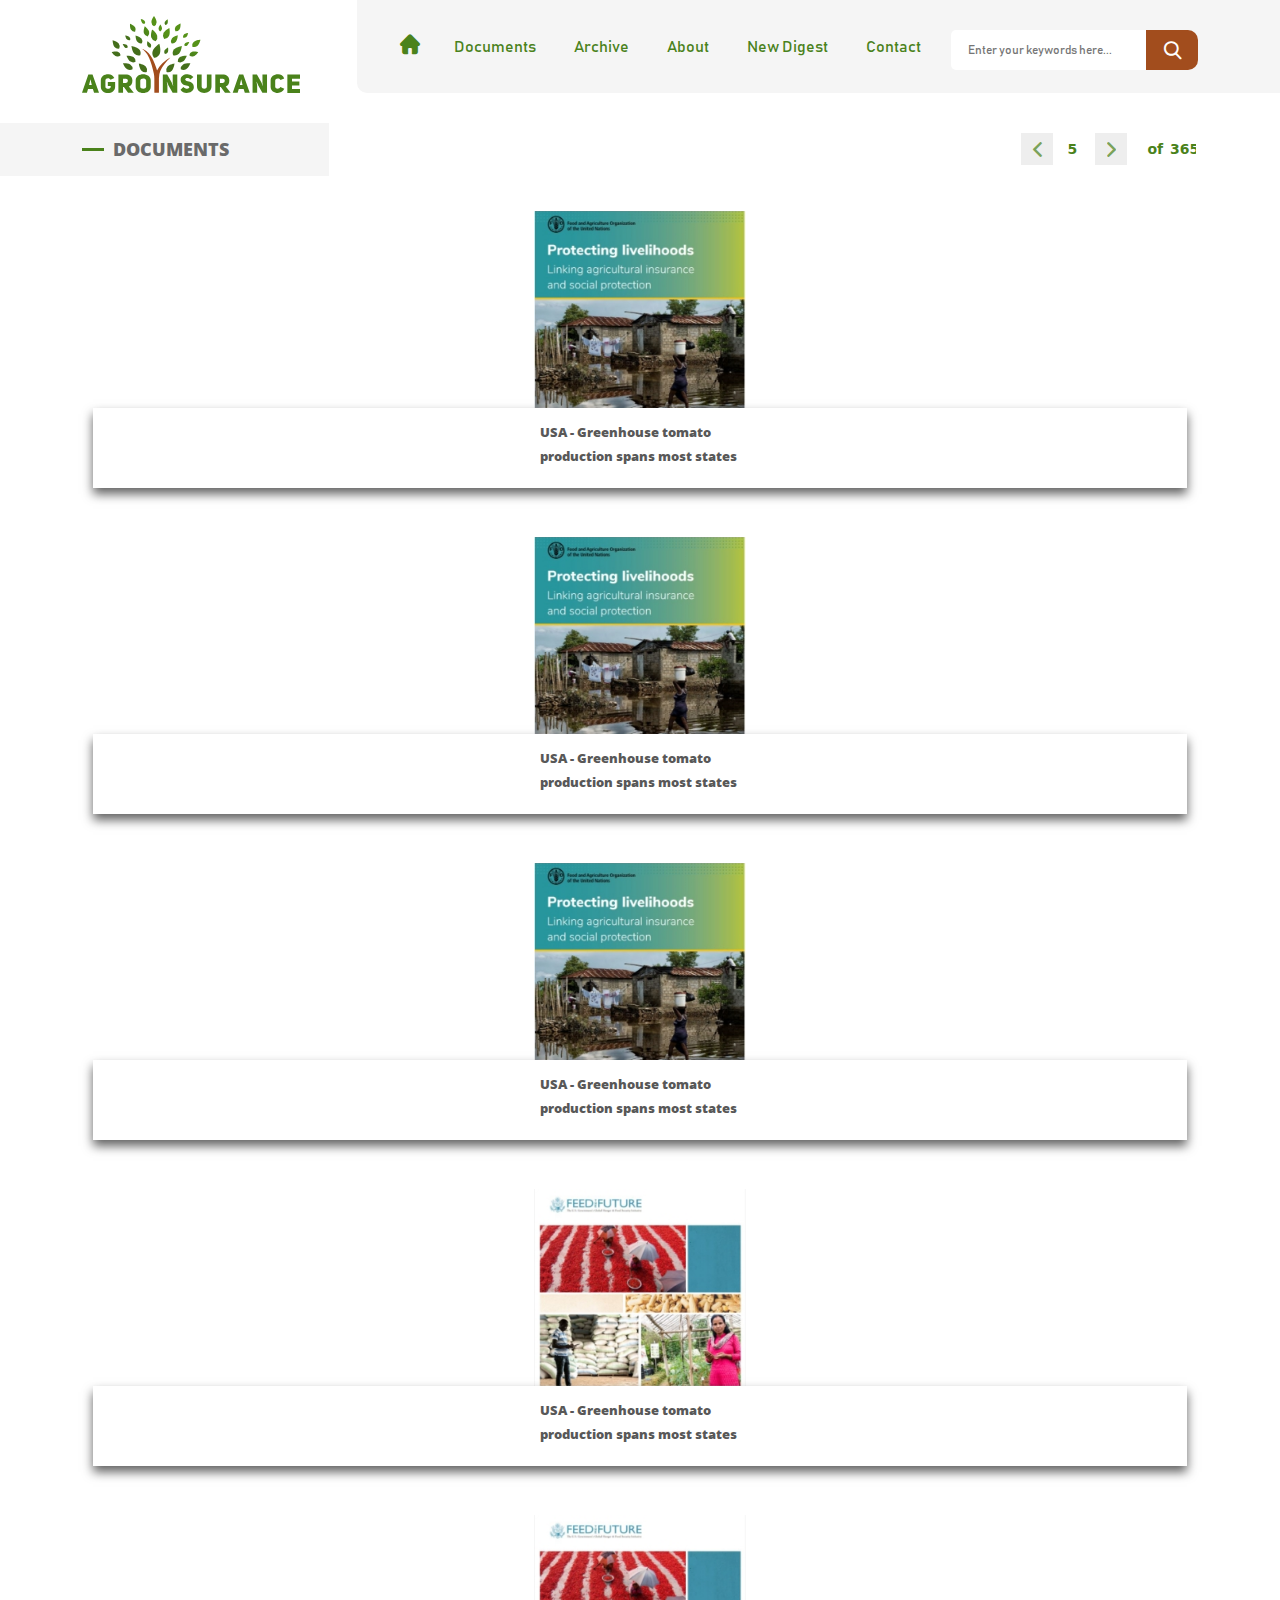
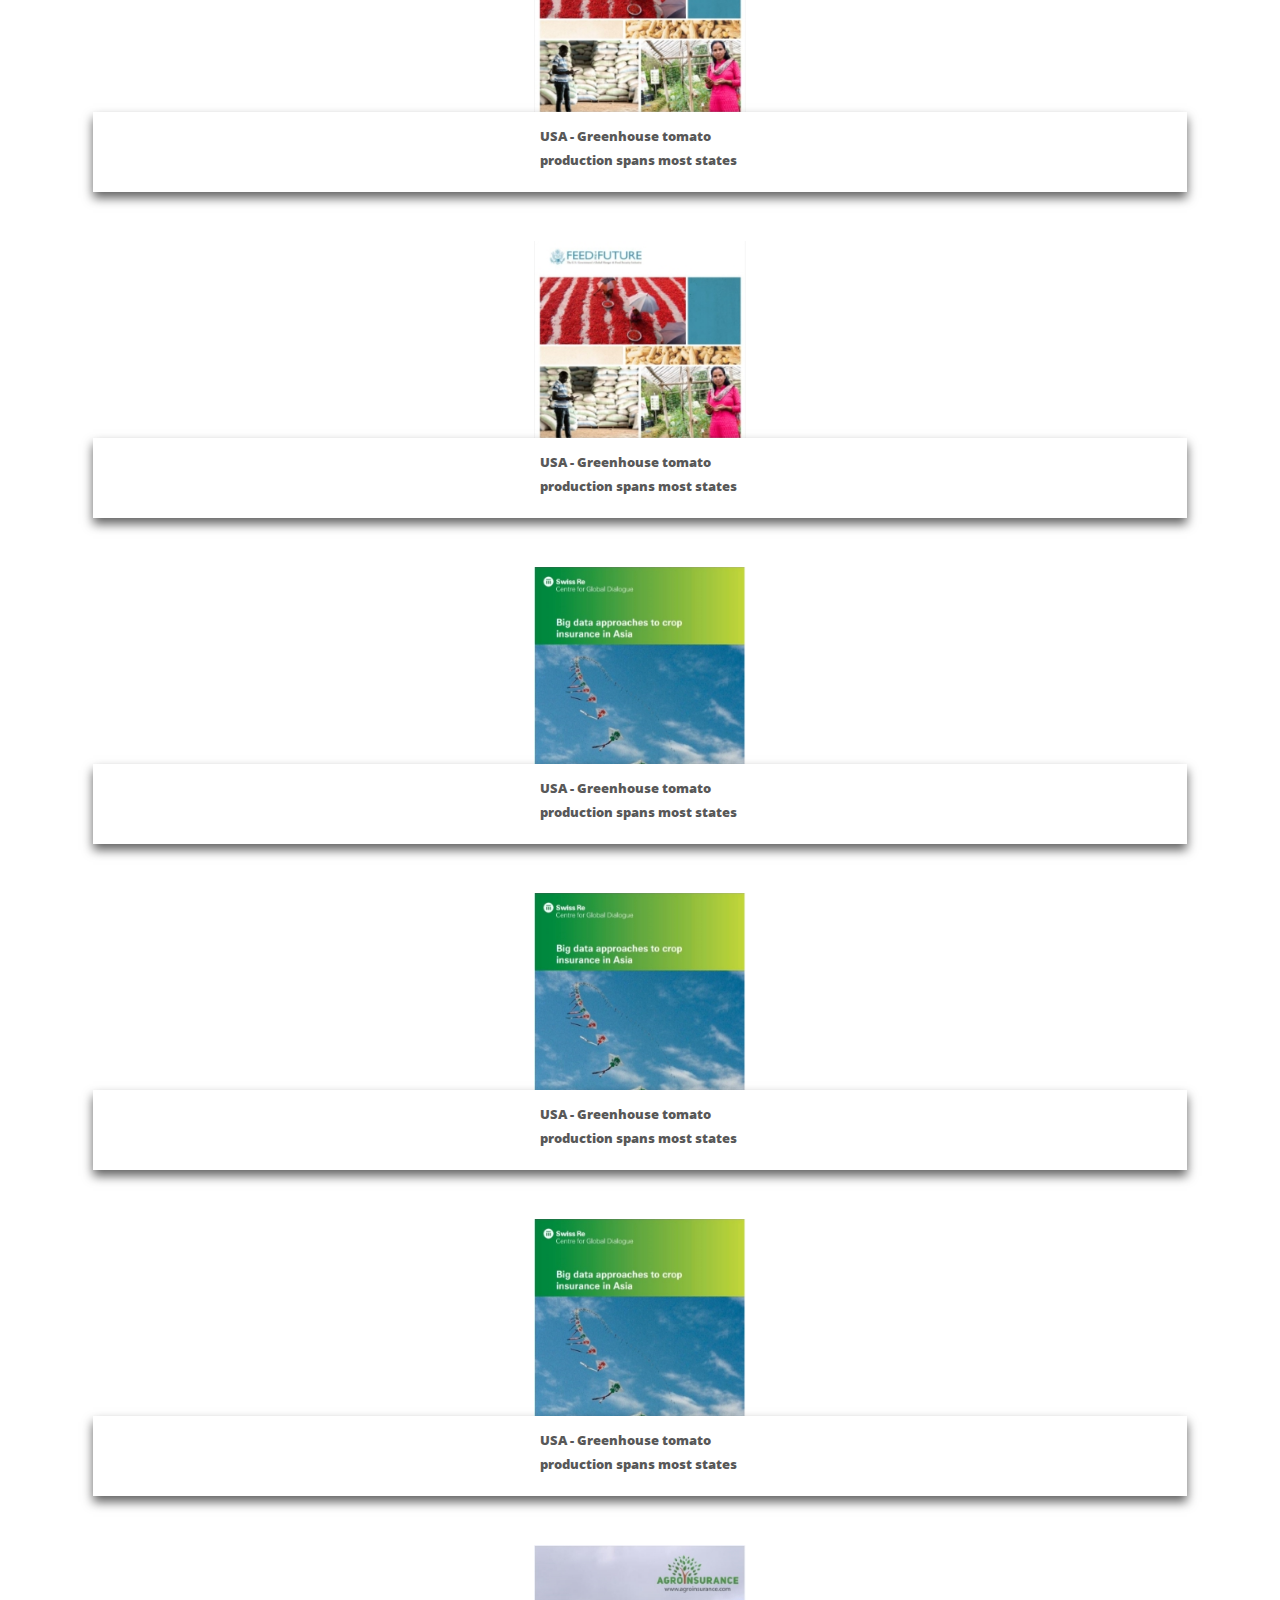
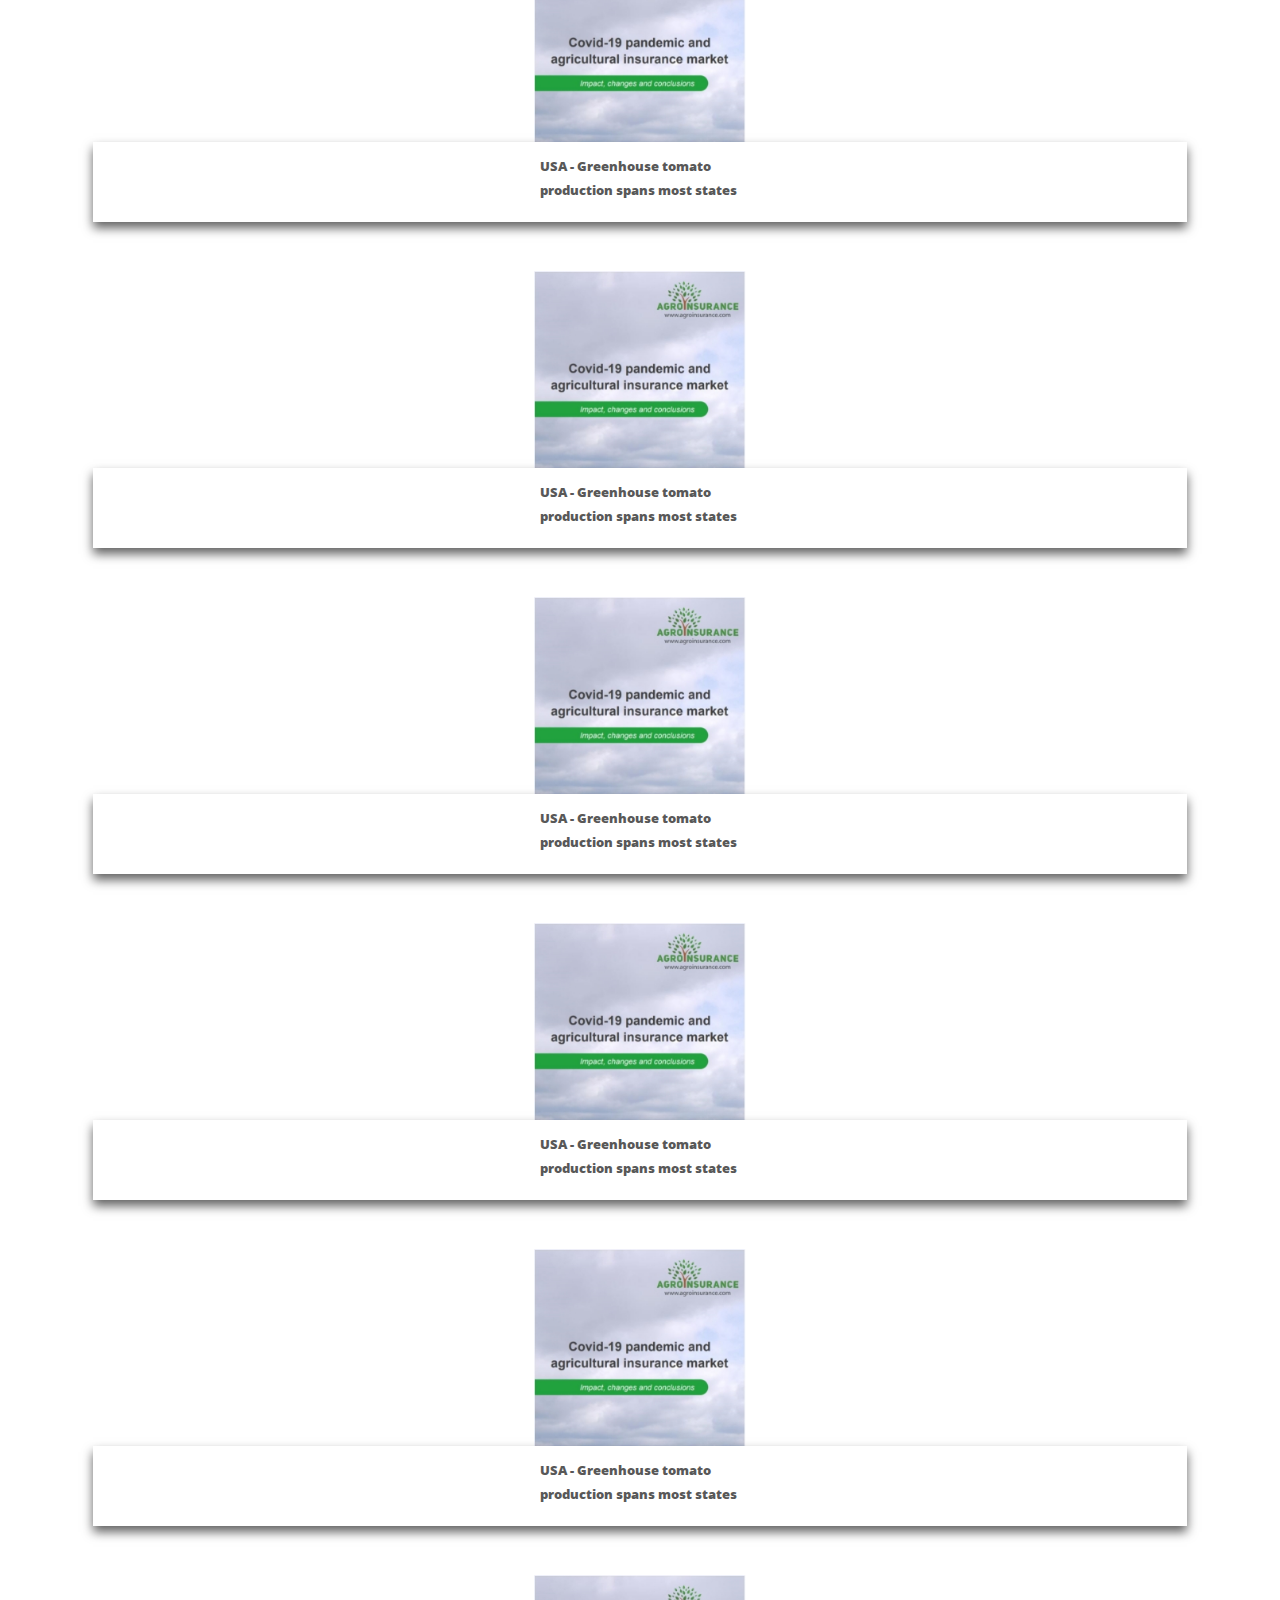
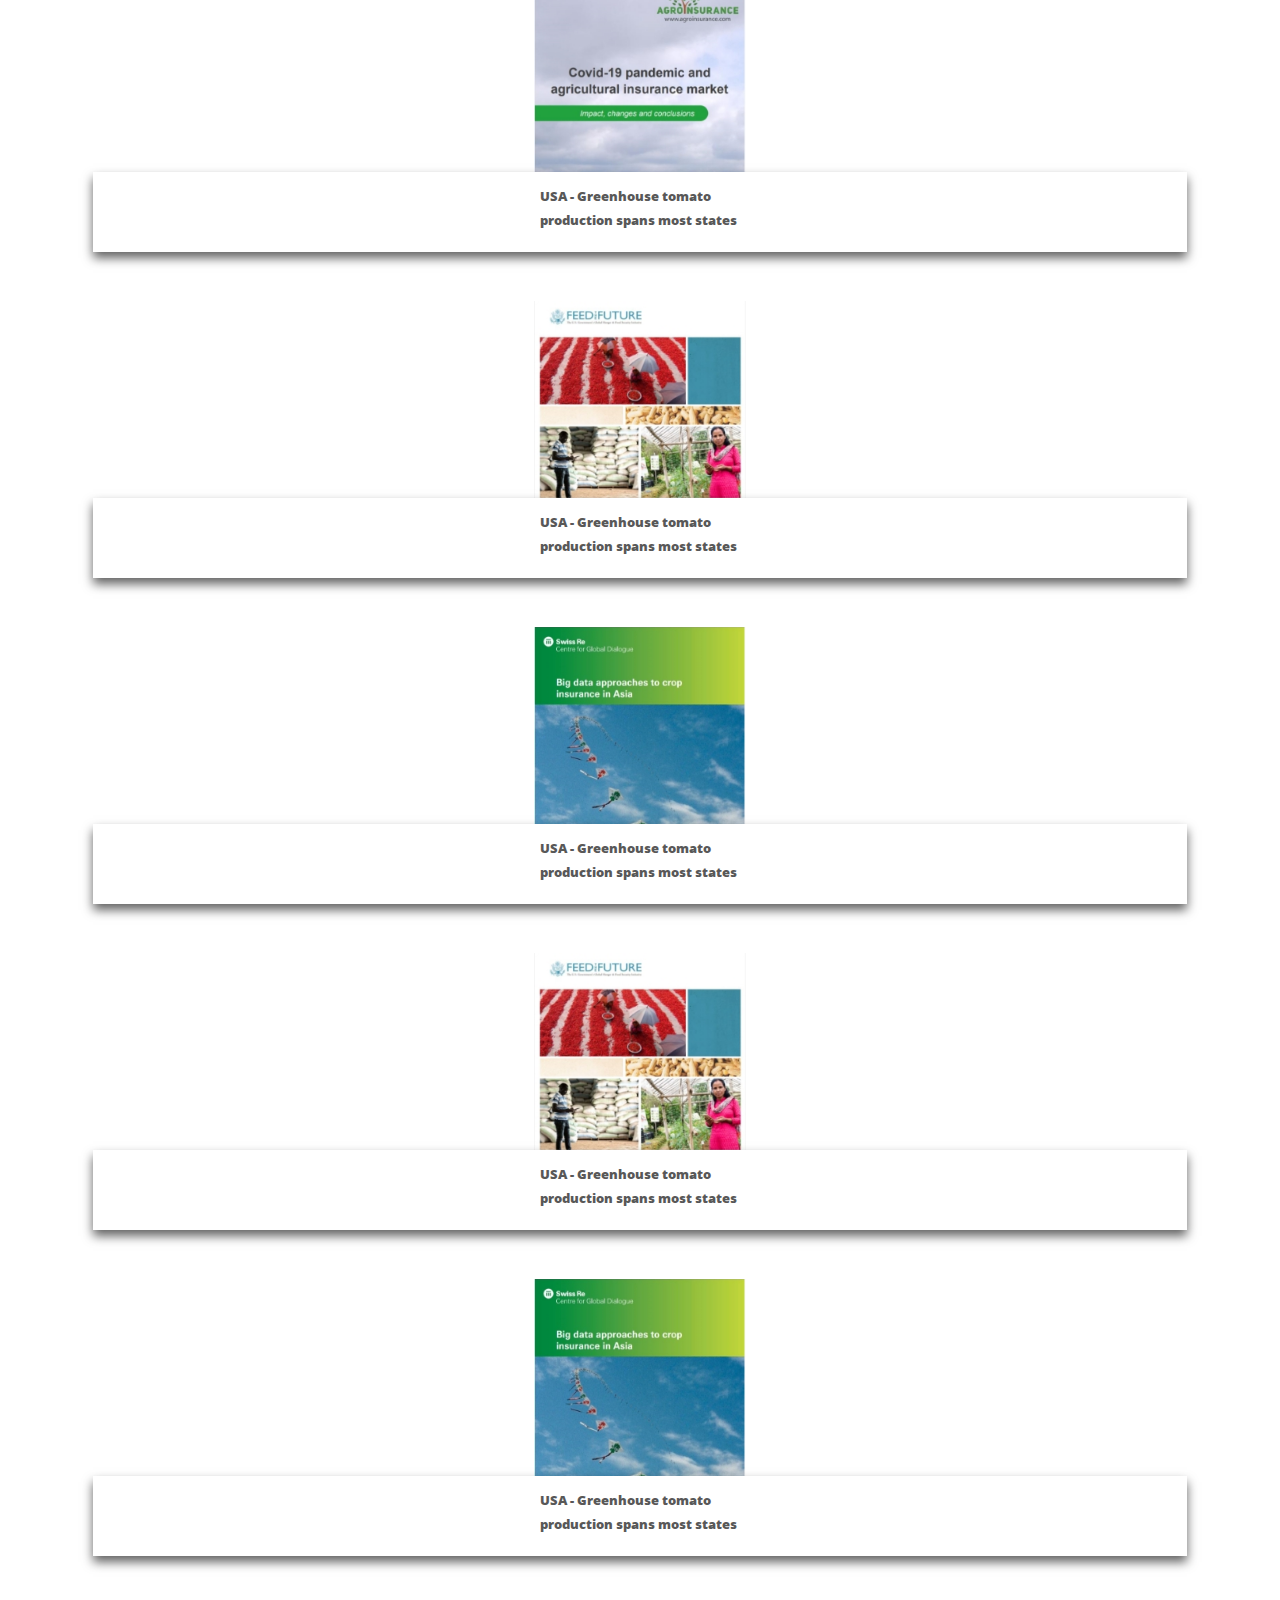
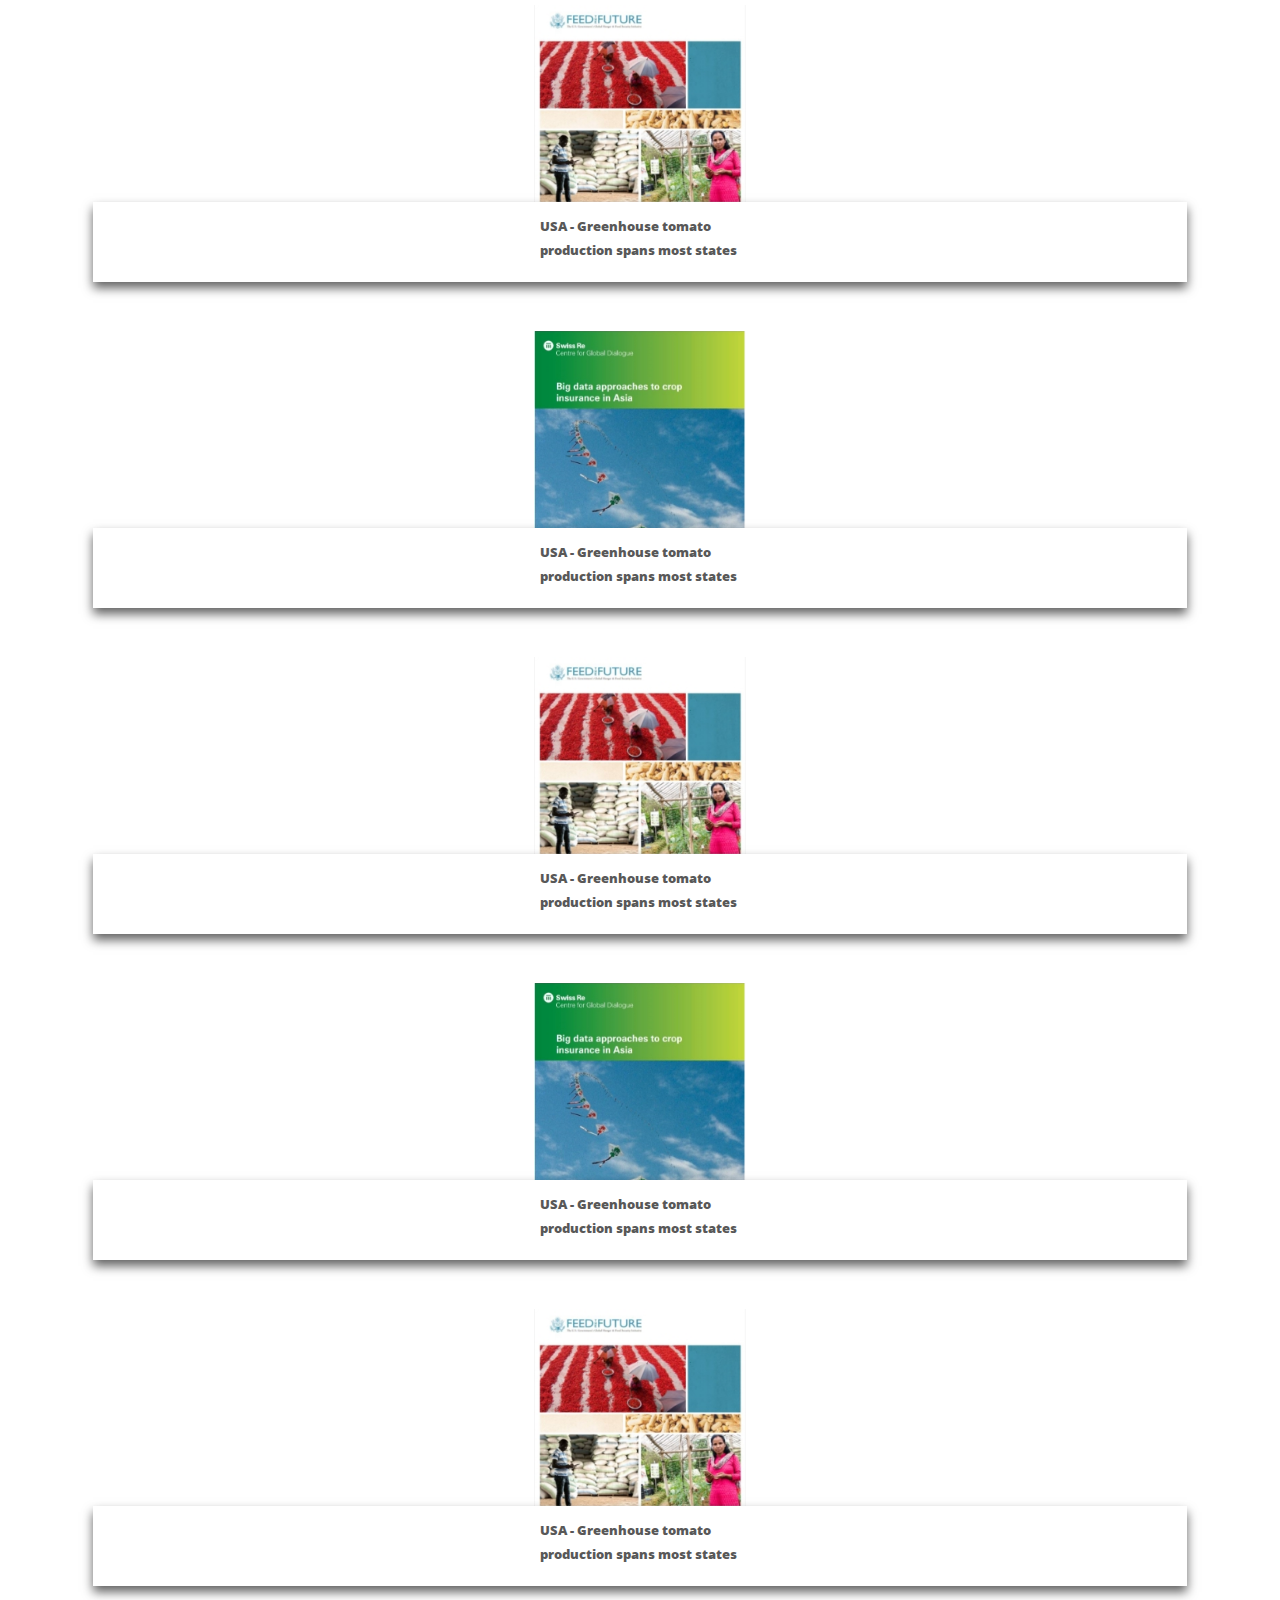
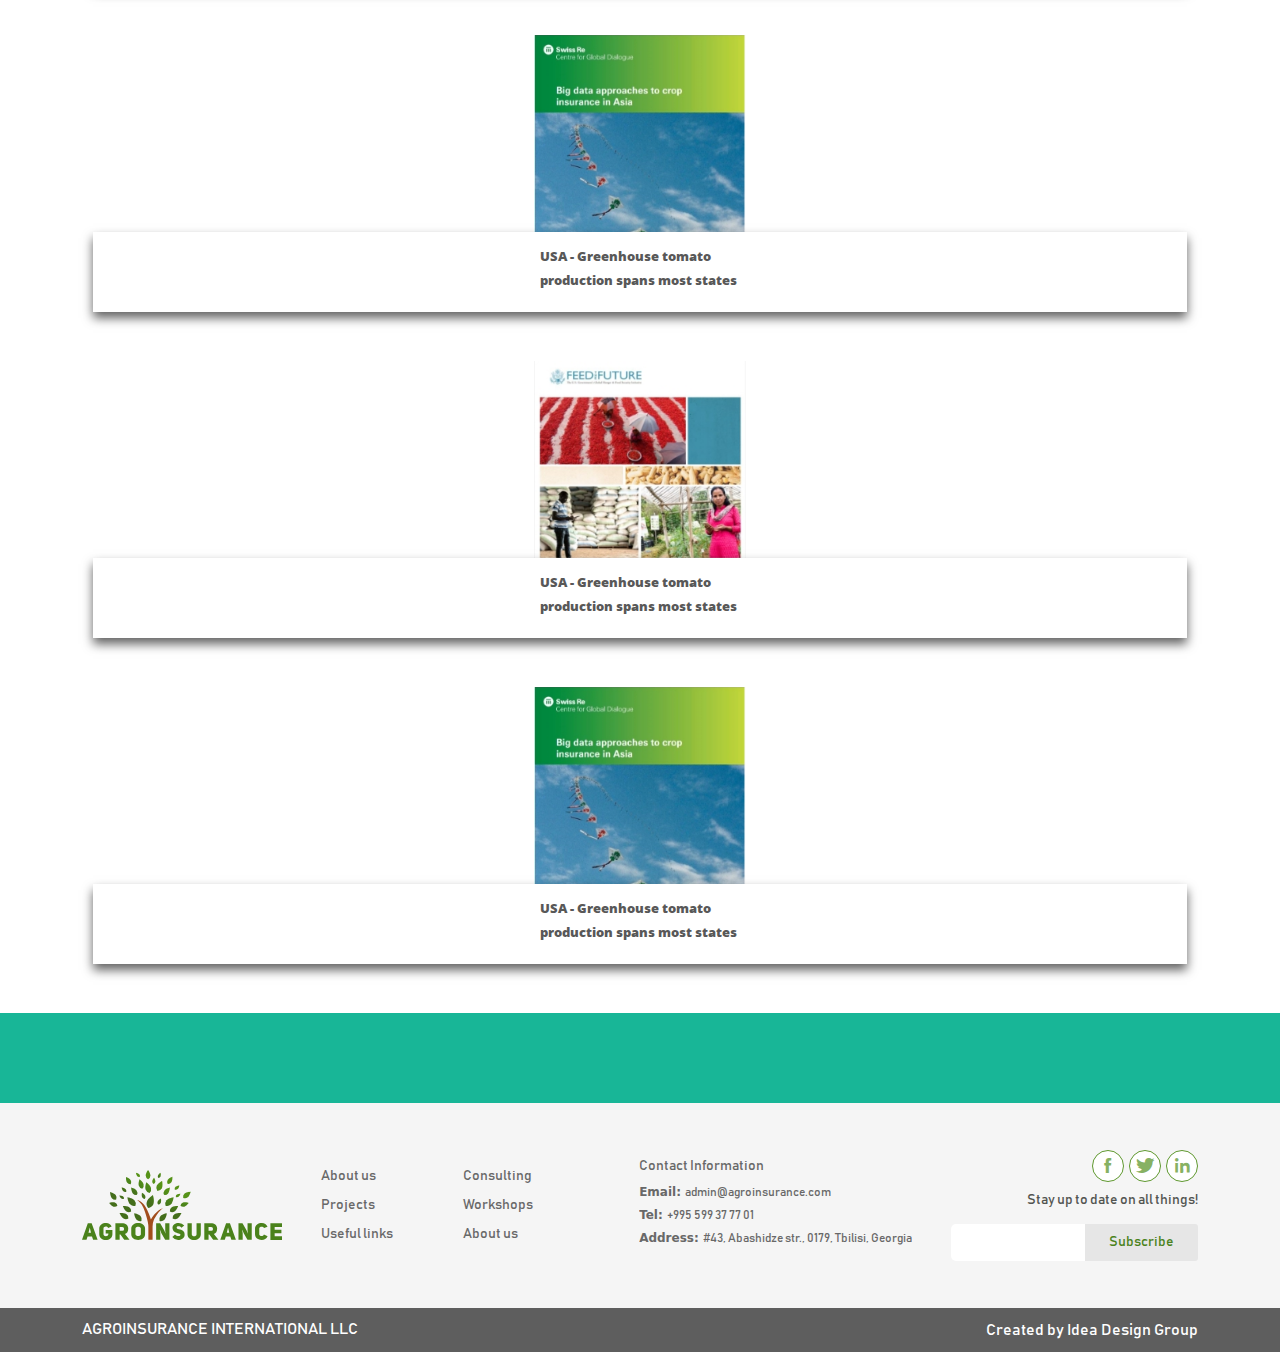
<file: documents.html>
<!DOCTYPE html>
<html lang="en">

<head>
    <meta charset="UTF-8">
    <meta http-equiv="X-UA-Compatible" content="IE=edge">
    <meta name="viewport" content="width=device-width, initial-scale=1.0">
    <title>Documents</title>
    <link rel="stylesheet" href="assets/css/bootstrap.css">
    <link rel="stylesheet" href="assets/css/fonts.css">
    <link rel="stylesheet" href="assets/css/style.css">
    <link rel="stylesheet" href="assets/css/responsive.css">
    <link rel="stylesheet" href="assets/css/slick.css">
</head>

<body>
    <header>
        <div class="container">
            <div class="row">
                <div class="head-cont">
                    <div class="logo">
                        <a href="index.html">
                            <img src="assets/img/logo.svg" alt="logo">
                        </a>
                    </div>
                    <nav>
                        <ul>
                            <li><a href="index.html"><span class="icon-home"></span></a></li>
                            <li><a class="nav-a" href="documents.html">Documents</a></li>
                            <li><a class="nav-a" href="document2.html">Archive</a></li>
                            <li><a class="nav-a" href="about.html">About</a></li>
                            <li><a class="nav-a" href="news2.html">New Digest</a></li>
                            <li><a class="nav-a" href="contact.html">Contact</a></li>
                        </ul>
                        <div class="search">
                            <form class="burger-form" action="">
                                <input type="text" name="" id="" placeholder="Enter your keywords here...">
                                <button type="submit" class="search-btn">
                                    <span class="icon-search"></span>
                                </button>
                            </form>
                        </div>
                    </nav>
                    <div class="burger-menu">
                        <div class="burger-link">
                            <form action="" class="burger-form">
                                <input class="burger-input" type="text" placeholder="Search here...">
                                <button class="burger-btn"><span class="icon-search"></span></button>
                            </form>
                            <a href="documents.html">Documents</a>
                            <a href="#">Arvhive</a>
                            <a href="about.html">About</a>
                            <a href="news2.html">New Digest</a>
                            <a href="contact.html">Contact</a>
                        </div>
                    </div>
                    <div class="burger">
                        <div class="burger-line burger-line1"></div>
                        <div class="burger-line burger-line2"></div>
                        <div class="burger-line burger-line3"></div>
                    </div>
                </div>
            </div>
        </div>
        <div class="nav-bg"></div>
    </header>
    <main>
        <section class="section-margin">
            <div class="bg-news-link"></div>
            <div class="container">
                <div class="row">
                    <div class="news2-head-box documents-head-box">
                        <div class="news2-link documents-link">
                            <a href="#" class="news2-tit documents-tit"><span class="green-line"></span>DOCUMENTS</a>
                        </div>
                        <div class="back-next-box1">
                            <a class="back" id="back-arr"><span class="icon-arrow icon-back"></span></a>
                            <input  type="text" value="5" class="number-slide">
                            <a class="next" id="next-arr"><span class="icon-arrow icon-next rotate"></span></a>
                            <div class="count"> of <input type="text"  class="count1 number-side2" value="365"></div>
                             
                        </div>
                    </div>
                    <div class="document-slider">
                        <div class="document-boxes">
                            <a href="document2.html" class="document-adver-link">
                                <div class="document-adver">
                                    <img src="assets/img/2.jpg" alt="img" class="document-img">
                                </div>
                                <div class="document-text">
                                    <h3>
                                        USA - Greenhouse tomato 
                                        production spans most states
                                    </h3>
                                </div>
                                <div class="document-text-bg"></div>
                            </a>
                        </div>
                        <div class="document-boxes">
                            <a href="document2.html" class="document-adver-link">
                                <div class="document-adver">
                                    <img src="assets/img/2.jpg" alt="img" class="document-img">
                                </div>
                                <div class="document-text">
                                    <h3>
                                        USA - Greenhouse tomato 
                                        production spans most states
                                    </h3>
                                </div>
                                <div class="document-text-bg"></div>
                            </a>
                        </div>
                        <div class="document-boxes">
                            <a href="document2.html" class="document-adver-link">
                                <div class="document-adver">
                                    <img src="assets/img/2.jpg" alt="img" class="document-img">
                                </div>
                                <div class="document-text">
                                    <h3>
                                        USA - Greenhouse tomato 
                                        production spans most states
                                    </h3>
                                </div>
                                <div class="document-text-bg"></div>
                            </a>
                        </div>
                        <div class="document-boxes">
                            <a href="document2.html" class="document-adver-link">
                                <div class="document-adver">
                                    <img src="assets/img/3.jpg" alt="img" class="document-img">
                                </div>
                                <div class="document-text">
                                    <h3>
                                        USA - Greenhouse tomato 
                                        production spans most states
                                    </h3>
                                </div>
                                <div class="document-text-bg"></div>
                            </a>
                        </div>
                        <div class="document-boxes">
                            <a href="document2.html" class="document-adver-link">
                                <div class="document-adver">
                                    <img src="assets/img/3.jpg" alt="img" class="document-img">
                                </div>
                                <div class="document-text">
                                    <h3>
                                        USA - Greenhouse tomato 
                                        production spans most states
                                    </h3>
                                </div>
                                <div class="document-text-bg"></div>
                            </a>
                        </div>
                        <div class="document-boxes">
                            <a href="document2.html" class="document-adver-link">
                                <div class="document-adver">
                                    <img src="assets/img/3.jpg" alt="img" class="document-img">
                                </div>
                                <div class="document-text">
                                    <h3>
                                        USA - Greenhouse tomato 
                                        production spans most states
                                    </h3>
                                </div>
                                <div class="document-text-bg"></div>
                            </a>
                        </div>
                        <div class="document-boxes">
                            <a href="document2.html" class="document-adver-link">
                                <div class="document-adver">
                                    <img src="assets/img/5.jpg" alt="img" class="document-img">
                                </div>
                                <div class="document-text">
                                    <h3>
                                        USA - Greenhouse tomato 
                                        production spans most states
                                    </h3>
                                </div>
                                <div class="document-text-bg"></div>
                            </a>
                        </div>
                        <div class="document-boxes">
                            <a href="document2.html" class="document-adver-link">
                                <div class="document-adver">
                                    <img src="assets/img/5.jpg" alt="img" class="document-img">
                                </div>
                                <div class="document-text">
                                    <h3>
                                        USA - Greenhouse tomato 
                                        production spans most states
                                    </h3>
                                </div>
                                <div class="document-text-bg"></div>
                            </a>
                        </div>
                        <div class="document-boxes">
                            <a href="document2.html" class="document-adver-link">
                                <div class="document-adver">
                                    <img src="assets/img/5.jpg" alt="img" class="document-img">
                                </div>
                                <div class="document-text">
                                    <h3>
                                        USA - Greenhouse tomato 
                                        production spans most states
                                    </h3>
                                </div>
                                <div class="document-text-bg"></div>
                            </a>
                        </div>
                        <div class="document-boxes">
                            <a href="document2.html" class="document-adver-link">
                                <div class="document-adver">
                                    <img src="assets/img/Capture.jpg" alt="img" class="document-img">
                                </div>
                                <div class="document-text">
                                    <h3>
                                        USA - Greenhouse tomato 
                                        production spans most states
                                    </h3>
                                </div>
                                <div class="document-text-bg"></div>
                            </a>
                        </div>
                        <div class="document-boxes">
                            <a href="document2.html" class="document-adver-link">
                                <div class="document-adver">
                                    <img src="assets/img/Capture.jpg" alt="img" class="document-img">
                                </div>
                                <div class="document-text">
                                    <h3>
                                        USA - Greenhouse tomato 
                                        production spans most states
                                    </h3>
                                </div>
                                <div class="document-text-bg"></div>
                            </a>
                        </div>
                        <div class="document-boxes">
                            <a href="document2.html" class="document-adver-link">
                                <div class="document-adver">
                                    <img src="assets/img/Capture.jpg" alt="img" class="document-img">
                                </div>
                                <div class="document-text">
                                    <h3>
                                        USA - Greenhouse tomato 
                                        production spans most states
                                    </h3>
                                </div>
                                <div class="document-text-bg"></div>
                            </a>
                        </div>
                        <div class="document-boxes">
                            <a href="document2.html" class="document-adver-link">
                                <div class="document-adver">
                                    <img src="assets/img/Capture.jpg" alt="img" class="document-img">
                                </div>
                                <div class="document-text">
                                    <h3>
                                        USA - Greenhouse tomato 
                                        production spans most states
                                    </h3>
                                </div>
                                <div class="document-text-bg"></div>
                            </a>
                        </div>
                        <div class="document-boxes">
                            <a href="document2.html" class="document-adver-link">
                                <div class="document-adver">
                                    <img src="assets/img/Capture.jpg" alt="img" class="document-img">
                                </div>
                                <div class="document-text">
                                    <h3>
                                        USA - Greenhouse tomato 
                                        production spans most states
                                    </h3>
                                </div>
                                <div class="document-text-bg"></div>
                            </a>
                        </div>
                        <div class="document-boxes">
                            <a href="document2.html" class="document-adver-link">
                                <div class="document-adver">
                                    <img src="assets/img/Capture.jpg" alt="img" class="document-img">
                                </div>
                                <div class="document-text">
                                    <h3>
                                        USA - Greenhouse tomato 
                                        production spans most states
                                    </h3>
                                </div>
                                <div class="document-text-bg"></div>
                            </a>
                        </div>
                        <div class="document-boxes">
                            <a href="document2.html" class="document-adver-link">
                                <div class="document-adver">
                                    <img src="assets/img/3.jpg" alt="img" class="document-img">
                                </div>
                                <div class="document-text">
                                    <h3>
                                        USA - Greenhouse tomato 
                                        production spans most states
                                    </h3>
                                </div>
                                <div class="document-text-bg"></div>
                            </a>
                        </div>
                        <div class="document-boxes">
                            <a href="document2.html" class="document-adver-link">
                                <div class="document-adver">
                                    <img src="assets/img/5.jpg" alt="img" class="document-img">
                                </div>
                                <div class="document-text">
                                    <h3>
                                        USA - Greenhouse tomato 
                                        production spans most states
                                    </h3>
                                </div>
                                <div class="document-text-bg"></div>
                            </a>
                        </div>
                        <div class="document-boxes">
                            <a href="document2.html" class="document-adver-link">
                                <div class="document-adver">
                                    <img src="assets/img/3.jpg" alt="img" class="document-img">
                                </div>
                                <div class="document-text">
                                    <h3>
                                        USA - Greenhouse tomato 
                                        production spans most states
                                    </h3>
                                </div>
                                <div class="document-text-bg"></div>
                            </a>
                        </div>
                        <div class="document-boxes">
                            <a href="document2.html" class="document-adver-link">
                                <div class="document-adver">
                                    <img src="assets/img/5.jpg" alt="img" class="document-img">
                                </div>
                                <div class="document-text">
                                    <h3>
                                        USA - Greenhouse tomato 
                                        production spans most states
                                    </h3>
                                </div>
                                <div class="document-text-bg"></div>
                            </a>
                        </div>
                        <div class="document-boxes">
                            <a href="document2.html" class="document-adver-link">
                                <div class="document-adver">
                                    <img src="assets/img/3.jpg" alt="img" class="document-img">
                                </div>
                                <div class="document-text">
                                    <h3>
                                        USA - Greenhouse tomato 
                                        production spans most states
                                    </h3>
                                </div>
                                <div class="document-text-bg"></div>
                            </a>
                        </div>
                        <div class="document-boxes">
                            <a href="document2.html" class="document-adver-link">
                                <div class="document-adver">
                                    <img src="assets/img/5.jpg" alt="img" class="document-img">
                                </div>
                                <div class="document-text">
                                    <h3>
                                        USA - Greenhouse tomato 
                                        production spans most states
                                    </h3>
                                </div>
                                <div class="document-text-bg"></div>
                            </a>
                        </div>
                        <div class="document-boxes">
                            <a href="document2.html" class="document-adver-link">
                                <div class="document-adver">
                                    <img src="assets/img/3.jpg" alt="img" class="document-img">
                                </div>
                                <div class="document-text">
                                    <h3>
                                        USA - Greenhouse tomato 
                                        production spans most states
                                    </h3>
                                </div>
                                <div class="document-text-bg"></div>
                            </a>
                        </div>
                        <div class="document-boxes">
                            <a href="document2.html" class="document-adver-link">
                                <div class="document-adver">
                                    <img src="assets/img/5.jpg" alt="img" class="document-img">
                                </div>
                                <div class="document-text">
                                    <h3>
                                        USA - Greenhouse tomato 
                                        production spans most states
                                    </h3>
                                </div>
                                <div class="document-text-bg"></div>
                            </a>
                        </div>
                        <div class="document-boxes">
                            <a href="document2.html" class="document-adver-link">
                                <div class="document-adver">
                                    <img src="assets/img/3.jpg" alt="img" class="document-img">
                                </div>
                                <div class="document-text">
                                    <h3>
                                        USA - Greenhouse tomato 
                                        production spans most states
                                    </h3>
                                </div>
                                <div class="document-text-bg"></div>
                            </a>
                        </div>
                        <div class="document-boxes">
                            <a href="document2.html" class="document-adver-link">
                                <div class="document-adver">
                                    <img src="assets/img/5.jpg" alt="img" class="document-img">
                                </div>
                                <div class="document-text">
                                    <h3>
                                        USA - Greenhouse tomato 
                                        production spans most states
                                    </h3>
                                </div>
                                <div class="document-text-bg"></div>
                            </a>
                        </div>
                        <div class="document-boxes">
                            <a href="document2.html" class="document-adver-link">
                                <div class="document-adver">
                                    <img src="assets/img/3.jpg" alt="img" class="document-img">
                                </div>
                                <div class="document-text">
                                    <h3>
                                        USA - Greenhouse tomato 
                                        production spans most states
                                    </h3>
                                </div>
                                <div class="document-text-bg"></div>
                            </a>
                        </div>
                        <div class="document-boxes">
                            <a href="document2.html" class="document-adver-link">
                                <div class="document-adver">
                                    <img src="assets/img/5.jpg" alt="img" class="document-img">
                                </div>
                                <div class="document-text">
                                    <h3>
                                        USA - Greenhouse tomato 
                                        production spans most states
                                    </h3>
                                </div>
                                <div class="document-text-bg"></div>
                            </a>
                        </div>
                    </div>
                    <div class="back-next-box2">
                        <a class="back back2" id="back-arr"><span class="icon-arrow icon-back"></span></a>
                        <input  type="text" value="5" class="number-slide">
                        <a class="next next2" id="next-arr"><span class="icon-arrow icon-next rotate"></span></a>
                        <div class="count"> of <input type="text"  class="count1 number-slide2" value="365"></div>
                    </div>
                </div>
            </div>    
        </section>
        <section class="adver3">
        </section>
    </main>
    <footer>
        <div class="container">
            <div class="row">
                <div class="footer-flexy">
                    <div class="footer-logo">
                        <a href="#">
                            <img src="assets/img/logo.svg" alt="img">
                        </a>
                    </div>
                    <div class="footer-nav">
                        <a href="#" class="footer-a">About us</a>
                        <a href="#" class="footer-a">Consulting</a>
                        <a href="#" class="footer-a">Projects</a>
                        <a href="#" class="footer-a">Workshops</a>
                        <a href="#" class="footer-a">Useful links</a>
                        <a href="#" class="footer-a">About us</a>
                    </div>
                    <div class="contact">
                        <h3>Contact Information</h3>
                        <ul>
                            <li>Email: <a href="#">admin@agroinsurance.com</a></li>
                            <li>Tel: <a href="#">+995 599 37 77 01</a></li>
                            <li>Address: <a href="#">#43, Abashidze str., 0179, Tbilisi, Georgia</a></li>
                        </ul>
                    </div>
                    <div class="form-box">
                        <div class="form-icon">
                            <a href="#">
                                <spam class="icon-fb"></spam>
                            </a>
                            <a href="#">
                                <spam class="icon-tw"></spam>
                            </a>
                            <a href="#">
                                <spam class="icon-im"></spam>
                            </a>
                        </div>
                        <h3> Stay up to date on all things!</h3>
                        <form action="">
                            <input type="text">
                            <button>Subscribe</button>
                        </form>
                    </div>
                </div>
            </div>
        </div>
        <div class="creat">
            <div class="container height">
                <div class="organisation">
                    <h3>AGROINSURANCE INTERNATIONAL LLC</h3>
                    <a href="#">Created by Idea Design Group</a>
                </div>
            </div>
        </div>
    </footer>

    <script src="https://code.jquery.com/jquery-3.6.0.js"
        integrity="sha256-H+K7U5CnXl1h5ywQfKtSj8PCmoN9aaq30gDh27Xc0jk=" crossorigin="anonymous"></script>
    <script src="assets/js/bootstrap.js"></script>
    <script src="assets/js/slick.js"></script>
    <script src="assets/js/main.js"></script>
</body>

</html>
</file>
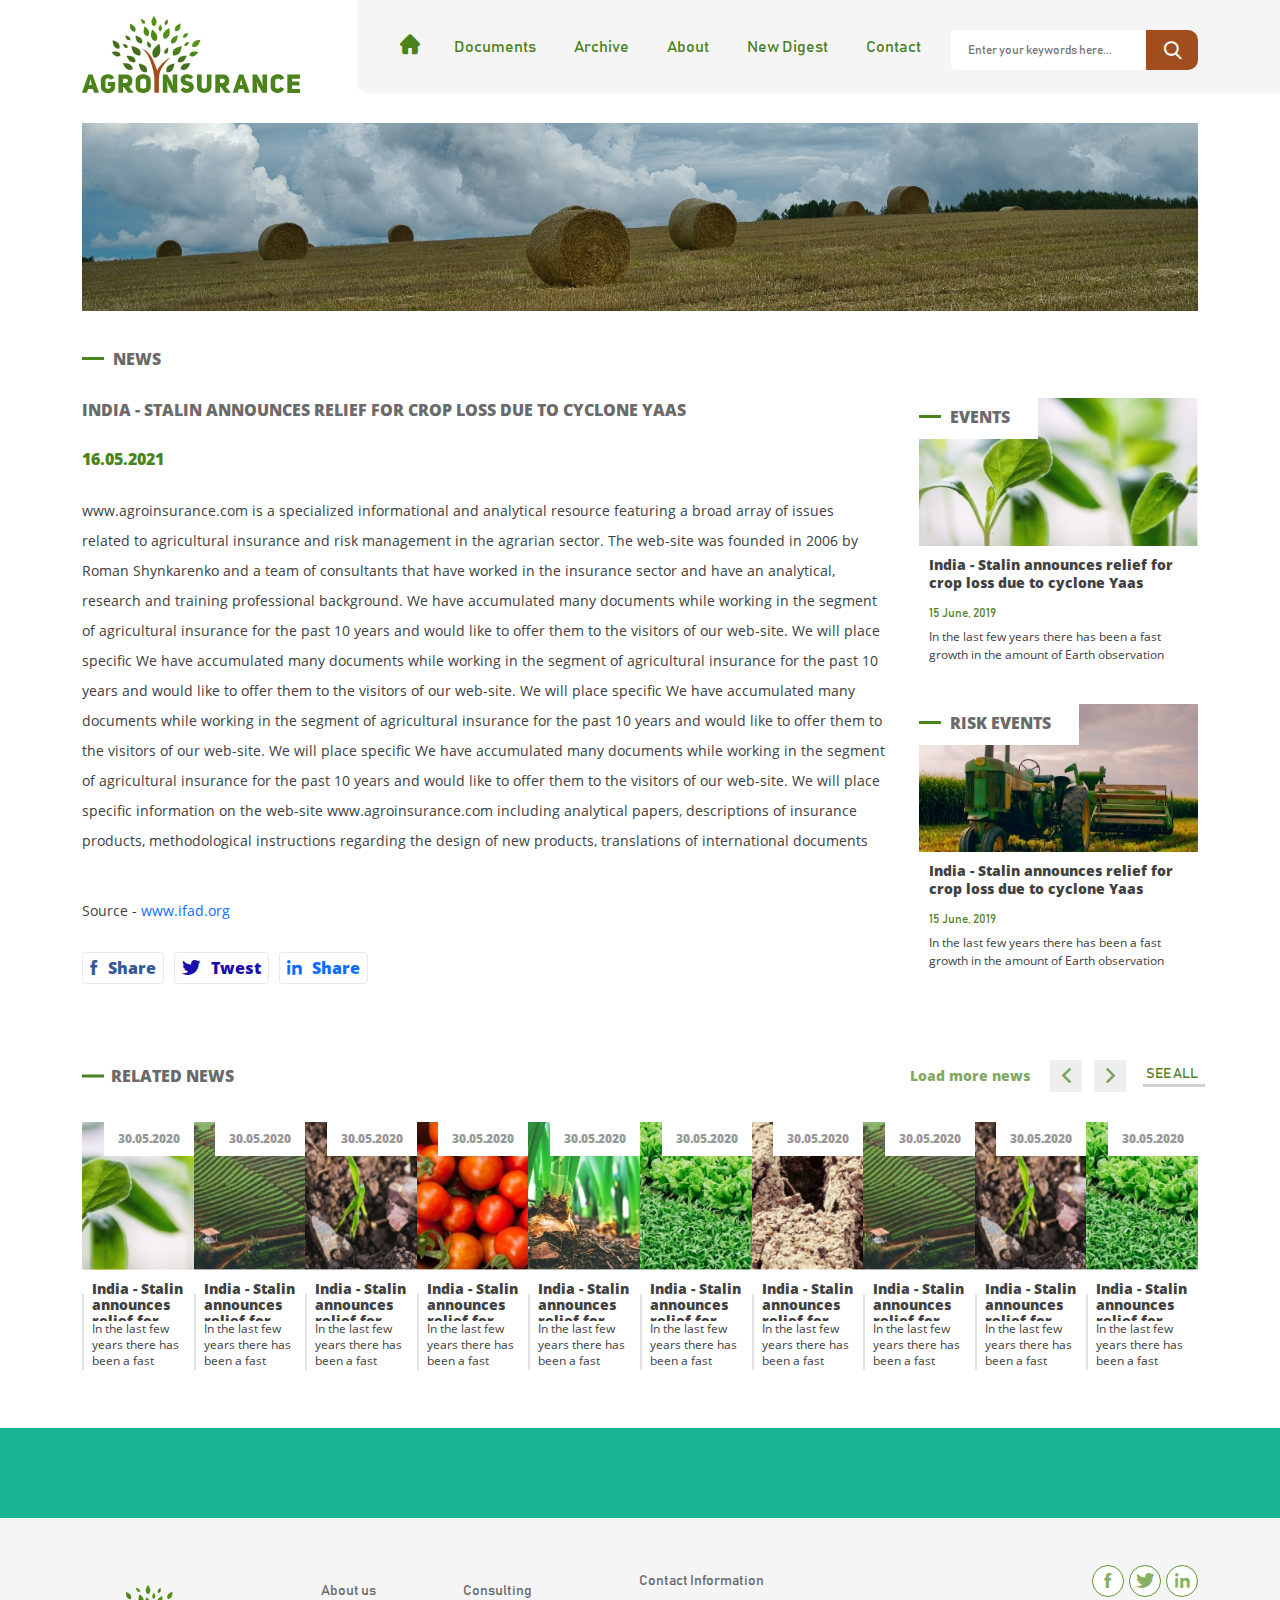
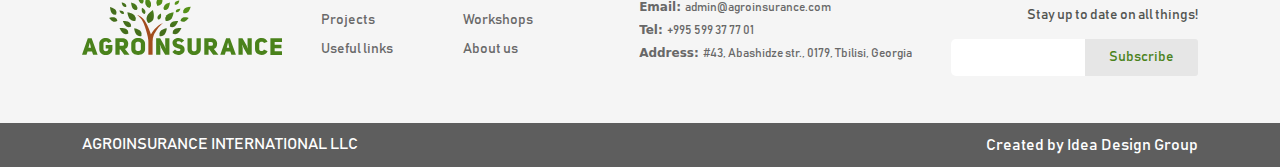
<file: news.html>
<!DOCTYPE html>
<html lang="en">

<head>
    <meta charset="UTF-8">
    <meta http-equiv="X-UA-Compatible" content="IE=edge">
    <meta name="viewport" content="width=device-width, initial-scale=1.0">
    <title>NEWS</title>
    <link rel="stylesheet" href="assets/css/bootstrap.css">
    <link rel="stylesheet" href="assets/css/fonts.css">
    <link rel="stylesheet" href="assets/css/style.css">
    <link rel="stylesheet" href="assets/css/responsive.css">
    <link rel="stylesheet" href="assets/css/slick.css">
</head>

<body>
    <header>
        <div class="container">
            <div class="row">
                <div class="head-cont">
                    <div class="logo">
                        <a href="index.html">
                            <img src="assets/img/logo.svg" alt="logo">
                        </a>
                    </div>
                    <nav>
                        <ul>
                            <li><a href="index.html"><span class="icon-home"></span></a></li>
                            <li><a class="nav-a" href="documents.html">Documents</a></li>
                            <li><a class="nav-a" href="document2.html">Archive</a></li>
                            <li><a class="nav-a" href="about.html">About</a></li>
                            <li><a class="nav-a" href="news2.html">New Digest</a></li>
                            <li><a class="nav-a" href="contact.html">Contact</a></li>
                        </ul>
                        <div class="search">
                            <form class="burger-form" action="">
                                <input type="text" name="" id="" placeholder="Enter your keywords here...">
                                <button type="submit" class="search-btn">
                                    <span class="icon-search"></span>
                                </button>
                            </form>
                        </div>
                    </nav>
                    <div class="burger-menu">
                        <div class="burger-link">
                            <form action="" class="burger-form">
                                <input class="burger-input" type="text" placeholder="Search here...">
                                <button class="burger-btn"><span class="icon-search"></span></button>
                            </form>
                            <a href="documents.html">Documents</a>
                            <a href="#">Arvhive</a>
                            <a href="about.html">About</a>
                            <a href="news2.html">New Digest</a>
                            <a href="contact.html">Contact</a>
                        </div>
                    </div>
                    <div class="burger">
                        <div class="burger-line burger-line1"></div>
                        <div class="burger-line burger-line2"></div>
                        <div class="burger-line burger-line3"></div>
                    </div>
                </div>
            </div>
        </div>
        <div class="nav-bg"></div>
    </header>
    <main>
        <section>
            <div class="container">
                <div class="row">
                    <div class="about-img">
                        <img src="assets/img/back.jpg" alt="img">
                    </div>
                </div>
            </div>
        </section>
        <section>
            <div class="container">
                <div class="row">
                    <a href="#" class="about-us-link news-link"><span class="green-line"></span> NEWS</a>
                    <div class="about-box">
                        <div class="about-left news-left">
                            <div class="news-title">
                                <div class="cut-height">
                                    India - Stalin announces relief for crop loss due to cyclone Yaas
                                </div>
                                <div class="news-time">16.05.2021</div>
                            </div>
                                <div class="about-text">
                                    <span class="hidden-height">
                                        www.agroinsurance.com is a specialized informational and analytical resource featuring a broad array of issues related to agricultural insurance and risk management in the agrarian sector. The web-site was founded in 2006 by Roman Shynkarenko 
                                        and a team of consultants that have worked in the insurance sector and have an analytical, research and training professional background. 
                                        We have accumulated many documents while working in the segment of agricultural insurance for the past 10 years and would like to offer them to the visitors of our web-site. We will place specific
                                        We have accumulated many documents while working in the segment of agricultural insurance for the past 10 years and would like to offer them to the visitors of our web-site. We will place specific
                                        We have accumulated many documents while working in the segment of agricultural insurance for the past 10 years and would like to offer them to the visitors of our web-site. We will place specific
                                        We have accumulated many documents while working in the segment of agricultural insurance for the past 10 years and would like to offer them to the visitors of our web-site. We will place specific
                                        information on the web-site www.agroinsurance.com including analytical papers, descriptions of insurance products, methodological instructions regarding the design of new products, translations of international documents and descriptions of agricultural insurance programs in other 
                                        consult insurance companies about the development and introduction of insurance products and assist in the implementation of marketing and informational campaigns. Insurance of agricultural risks is one of the most difficult types of insurance. We offer assistance in the development of agricultural insurance programs to all interested parties. 
                                        If you could not find answers to your questions or find specific information on our web-site www.agroinsurance.com, please let us know, and we will try to help you! Project coordinator – Yan Shynkarenko 
                                    </span>
                                        <span class="source">Source -  <a href="#" class="source1">  www.ifad.org</a></span>
                                </div>
                        
                                <div class="soc2">
                                    <a href="#" class="about-f"><span class="icon-fb"></span> Share</a>
                                    <a href="#" class="about-t"><span class="icon-tw"></span> Twest</a>
                                    <a href="#" class="about-i"><span class="icon-im"></span> Share</a>
                                </div>
                            </div>
                            <div class="about-right news-right">
                                <div class="about-r1 news-r1">
                                    <a href="#" class="project-link"><span class="green-line"></span>EVENTS</a>
                                    <a href="#" class="block">
                                        <div class="r-img news-r-img">
                                            <img src="assets/img/jImg1.jpg" alt="img">
                                        </div>
                                        <div class="about-r-text">
                                            <div class="text-h news-text-h">
                                                India - Stalin announces relief for crop 
                                                loss due to cyclone Yaas
                                            </div>
                                            <div class="text-a-link">15 June, 2019</div>
                                            <div class="text-p news-text-p">
                                                In the last few years there has been a fast
                                                growth in the amount of Earth observation (EO)
                                                data acquiredIn the last few years there has been a fast growth in the amount of Earth observation (EO)
                                                data acquired  
                                            </div>
                                        </div>
                                    </a>
                                    <!-- <a href="#" class="see-all about-see-all">SEE ALL</a> -->
                                </div>
                                <div class="about-r2 news-r2">
                                    <a href="#" class="project-link"><span class="green-line"></span>RISK EVENTS</a>
                                    <a href="#" class="block">
                                        <div class="r-img news-r-img">
                                            <img src="assets/img/jImg2.jpg" alt="img">
                                        </div>
                                        <div class="about-r-text">
                                            <div class="text-h news-text-h">
                                                India - Stalin announces relief for crop 
                                                loss due to cyclone Yaas
                                            </div>
                                            <div class="text-a-link">15 June, 2019</div>
                                            <div class="text-p news-text-p">
                                                In the last few years there has been a fast
                                                growth in the amount of Earth observation (EO)
                                                data acquiredIn the last few years there has been a fast growth in the amount of Earth observation (EO)
                                                data acquired  
                                            </div>
                                        </div>
                                    </a>
                                    <!-- <a href="#" class="see-all about-see-all">SEE ALL</a> -->
                                </div>
                            </div>
                    </div>
                </div>
            </div>
        </section>
        <section class="section-mg">
            <div class="container">
                <div class="row">
                    <div class="sec2-title">
                        <a href="#" class="lat-news">RELATED NEWS</a>
                        <div class="back-next-box hidden-back-next">
                            <a href="#" class="load-text">Load more news</a>
                            <a class="back" id="back-arr"><span class="icon-arrow icon-back"></span></a>
                            <a class="next" id="next-arr"><span class="icon-arrow icon-next rotate"></span></a>
                            <a href="#" class="see-all see-all2">SEE ALL</a>
                        </div>
                    </div>
                    <div class="news-slider">
                        <div class="news-sl-box">
                            <a href="#" clas="news-sl-link">
                                <div class="news-time-sl">30.05.2020</div>
                                <img src="assets/img/jImg1.jpg" alt="img">
                                <div class="news-sl-text">
                                    <h3>
                                        India - Stalin announces relief for crop
                                        loss due to cyclone Yaas
                                    </h3>
                                    <p>
                                        In the last few years there has been a fast
                                        growth in the amount of Earth observation (EO)
                                    </p>
                                </div>
                            </a>
                        </div>
                        <div class="news-sl-box">
                            <a href="#" clas="news-sl-link">
                                <div class="news-time-sl">30.05.2020</div>
                                <img src="assets/img/jImg3.jpg" alt="img">
                                <div class="news-sl-text">
                                    <h3>
                                        India - Stalin announces relief for crop
                                        loss due to cyclone Yaas
                                    </h3>
                                    <p>
                                        In the last few years there has been a fast
                                        growth in the amount of Earth observation (EO)
                                    </p>
                                </div>
                            </a>
                        </div>
                        <div class="news-sl-box">
                            <a href="#" clas="news-sl-link">
                                <div class="news-time-sl">30.05.2020</div>
                                <img src="assets/img/jImg4.jpg" alt="img">
                                <div class="news-sl-text">
                                    <h3>
                                        India - Stalin announces relief for crop
                                        loss due to cyclone Yaas
                                    </h3>
                                    <p>
                                        In the last few years there has been a fast
                                        growth in the amount of Earth observation (EO)
                                    </p>
                                </div>
                            </a>
                        </div>
                        <div class="news-sl-box">
                            <a href="#" clas="news-sl-link">
                                <div class="news-time-sl">30.05.2020</div>
                                <img src="assets/img/jImg5.jpg" alt="img">
                                <div class="news-sl-text">
                                    <h3>
                                        India - Stalin announces relief for crop
                                        loss due to cyclone Yaas
                                    </h3>
                                    <p>
                                        In the last few years there has been a fast
                                        growth in the amount of Earth observation (EO)
                                    </p>
                                </div>
                            </a>
                        </div>
                        <div class="news-sl-box">
                            <a href="#" clas="news-sl-link">
                                <div class="news-time-sl">30.05.2020</div>
                                <img src="assets/img/jImg6.jpg" alt="img">
                                <div class="news-sl-text">
                                    <h3>
                                        India - Stalin announces relief for crop
                                        loss due to cyclone Yaas
                                    </h3>
                                    <p>
                                        In the last few years there has been a fast
                                        growth in the amount of Earth observation (EO)
                                    </p>
                                </div>
                            </a>
                        </div>
                        <div class="news-sl-box">
                            <a href="#" clas="news-sl-link">
                                <div class="news-time-sl">30.05.2020</div>
                                <img src="assets/img/jImg7.jpg" alt="img">
                                <div class="news-sl-text">
                                    <h3>
                                        India - Stalin announces relief for crop
                                        loss due to cyclone Yaas
                                    </h3>
                                    <p>
                                        In the last few years there has been a fast
                                        growth in the amount of Earth observation (EO)
                                    </p>
                                </div>
                            </a>
                        </div>
                        <div class="news-sl-box">
                            <a href="#" clas="news-sl-link">
                                <div class="news-time-sl">30.05.2020</div>
                                <img src="assets/img/jImg8.jpg" alt="img">
                                <div class="news-sl-text">
                                    <h3>
                                        India - Stalin announces relief for crop
                                        loss due to cyclone Yaas
                                    </h3>
                                    <p>
                                        In the last few years there has been a fast
                                        growth in the amount of Earth observation (EO)
                                    </p>
                                </div>
                            </a>
                        </div>
                        <div class="news-sl-box">
                            <a href="#" clas="news-sl-link">
                                <div class="news-time-sl">30.05.2020</div>
                                <img src="assets/img/jImg3.jpg" alt="img">
                                <div class="news-sl-text">
                                    <h3>
                                        India - Stalin announces relief for crop
                                        loss due to cyclone Yaas
                                    </h3>
                                    <p>
                                        In the last few years there has been a fast
                                        growth in the amount of Earth observation (EO)
                                    </p>
                                </div>
                            </a>
                        </div>
                        <div class="news-sl-box">
                            <a href="#" clas="news-sl-link">
                                <div class="news-time-sl">30.05.2020</div>
                                <img src="assets/img/jImg4.jpg" alt="img">
                                <div class="news-sl-text">
                                    <h3>
                                        India - Stalin announces relief for crop
                                        loss due to cyclone Yaas
                                    </h3>
                                    <p>
                                        In the last few years there has been a fast
                                        growth in the amount of Earth observation (EO)
                                    </p>
                                </div>
                            </a>
                        </div>
                        <div class="news-sl-box">
                            <a href="#" clas="news-sl-link">
                                <div class="news-time-sl">30.05.2020</div>
                                <img src="assets/img/jImg7.jpg" alt="img">
                                <div class="news-sl-text">
                                    <h3>
                                        India - Stalin announces relief for crop
                                        loss due to cyclone Yaas
                                    </h3>
                                    <p>
                                        In the last few years there has been a fast
                                        growth in the amount of Earth observation (EO)
                                    </p>
                                </div>
                            </a>
                        </div>
                    </div>
                </div>
                <div class="float-box">
                    <div class="back-next-box float-right">
                        <a href="#" class="load-text l-text">Load more news</a>
                        <a class="back" id="back-arr"><span class="icon-arrow icon-back"></span></a>
                        <a class="next" id="next-arr"><span class="icon-arrow icon-next rotate"></span></a>
                        <a href="#" class="see-all see-all2">SEE ALL</a>
                    </div>
                </div>
            </div>
        </div>
        </section>
        <section class="adver3">
        </section>
    </main>
    <footer>
        <div class="container">
            <div class="row">
                <div class="footer-flexy">
                    <div class="footer-logo">
                        <a href="#">
                            <img src="assets/img/logo.svg" alt="img">
                        </a>
                    </div>
                    <div class="footer-nav">
                        <a href="#" class="footer-a">About us</a>
                        <a href="#" class="footer-a">Consulting</a>
                        <a href="#" class="footer-a">Projects</a>
                        <a href="#" class="footer-a">Workshops</a>
                        <a href="#" class="footer-a">Useful links</a>
                        <a href="#" class="footer-a">About us</a>
                    </div>
                    <div class="contact">
                        <h3>Contact Information</h3>
                        <ul>
                            <li>Email: <a href="#">admin@agroinsurance.com</a></li>
                            <li>Tel: <a href="#">+995 599 37 77 01</a></li>
                            <li>Address: <a href="#">#43, Abashidze str., 0179, Tbilisi, Georgia</a></li>
                        </ul>
                    </div>
                    <div class="form-box">
                        <div class="form-icon">
                            <a href="#">
                                <spam class="icon-fb"></spam>
                            </a>
                            <a href="#">
                                <spam class="icon-tw"></spam>
                            </a>
                            <a href="#">
                                <spam class="icon-im"></spam>
                            </a>
                        </div>
                        <h3> Stay up to date on all things!</h3>
                        <form action="">
                            <input type="text">
                            <button>Subscribe</button>
                        </form>
                    </div>
                </div>
            </div>
        </div>
        <div class="creat">
            <div class="container height">
                <div class="organisation">
                    <h3>AGROINSURANCE INTERNATIONAL LLC</h3>
                    <a href="#">Created by Idea Design Group</a>
                </div>
            </div>
        </div>
    </footer>

    <script src="https://code.jquery.com/jquery-3.6.0.js"
        integrity="sha256-H+K7U5CnXl1h5ywQfKtSj8PCmoN9aaq30gDh27Xc0jk=" crossorigin="anonymous"></script>
    <script src="assets/js/bootstrap.js"></script>
    <script src="assets/js/slick.js"></script>
    <script src="assets/js/main.js"></script>
</body>

</html>
</file>
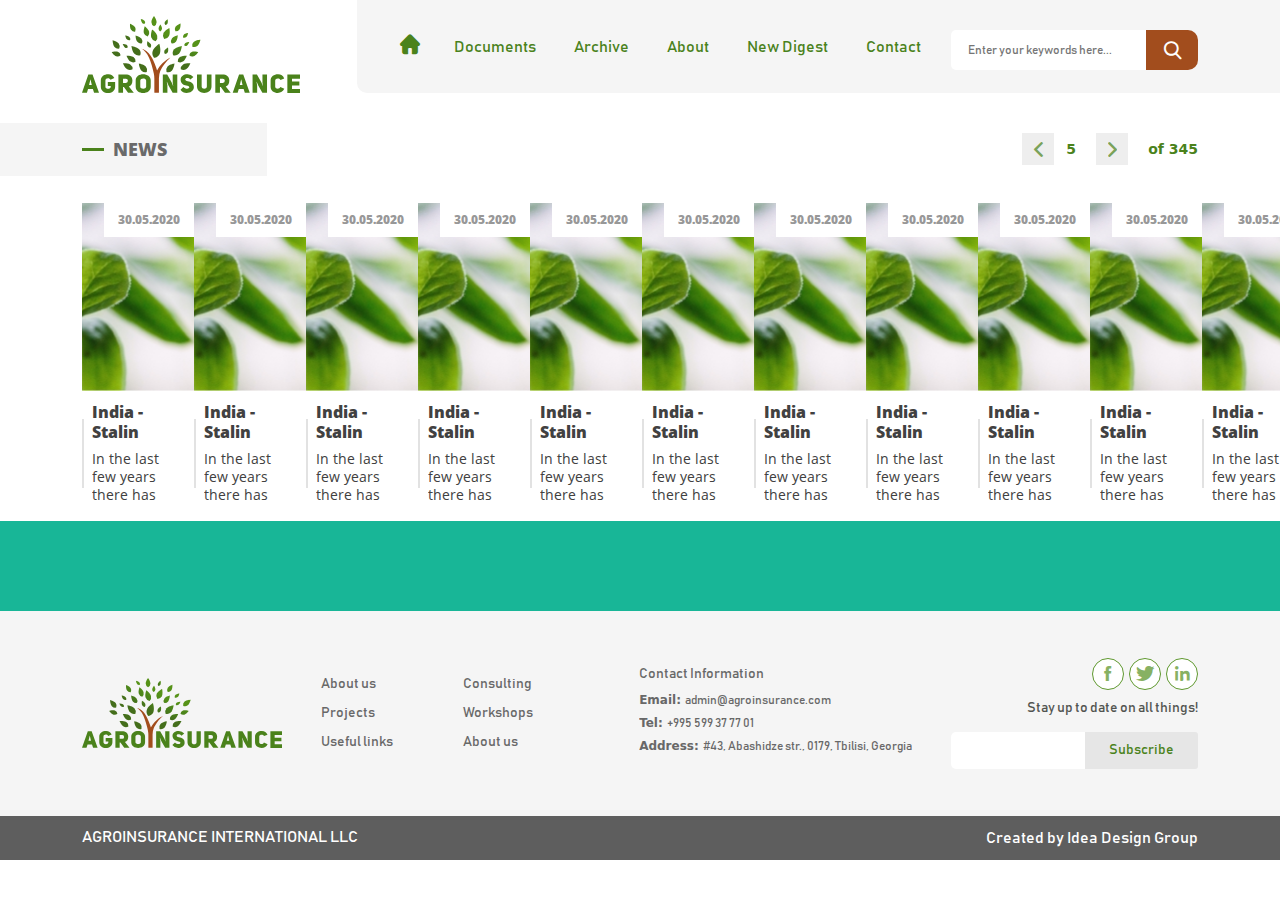
<file: news2.html>
<!DOCTYPE html>
<html lang="en">

<head>
    <meta charset="UTF-8">
    <meta http-equiv="X-UA-Compatible" content="IE=edge">
    <meta name="viewport" content="width=device-width, initial-scale=1.0">
    <title>NEWS</title>
    <link rel="stylesheet" href="assets/css/bootstrap.css">
    <link rel="stylesheet" href="assets/css/fonts.css">
    <link rel="stylesheet" href="assets/css/style.css">
    <link rel="stylesheet" href="assets/css/responsive.css">
    <link rel="stylesheet" href="assets/css/slick.css">
</head>

<body>
    <header>
        <div class="container">
            <div class="row">
                <div class="head-cont">
                    <div class="logo">
                        <a href="index.html">
                            <img src="assets/img/logo.svg" alt="logo">
                        </a>
                    </div>
                    <nav>
                        <ul>
                            <li><a href="index.html"><span class="icon-home"></span></a></li>
                            <li><a class="nav-a" href="documents.html">Documents</a></li>
                            <li><a class="nav-a" href="document2.html">Archive</a></li>
                            <li><a class="nav-a" href="about.html">About</a></li>
                            <li><a class="nav-a" href="news2.html">New Digest</a></li>
                            <li><a class="nav-a" href="contact.html">Contact</a></li>
                        </ul>
                        <div class="search">
                            <form class="burger-form" action="">
                                <input type="text" name="" id="" placeholder="Enter your keywords here...">
                                <button type="submit" class="search-btn">
                                    <span class="icon-search"></span>
                                </button>
                            </form>
                        </div>
                    </nav>
                    <div class="burger-menu">
                        <div class="burger-link">
                            <form action="" class="burger-form">
                                <input class="burger-input" type="text" placeholder="Search here...">
                                <button class="burger-btn"><span class="icon-search"></span></button>
                            </form>
                            <a href="documents.html">Documents</a>
                            <a href="#">Arvhive</a>
                            <a href="about.html">About</a>
                            <a href="news2.html">New Digest</a>
                            <a href="contact.html">Contact</a>
                        </div>
                    </div>
                    <div class="burger">
                        <div class="burger-line burger-line1"></div>
                        <div class="burger-line burger-line2"></div>
                        <div class="burger-line burger-line3"></div>
                    </div>
                </div>
            </div>
        </div>
        <div class="nav-bg"></div>
    </header>
    <main>
        <section class="section-margin">
            <div class="bg-news-link"></div>
            <div class="container">
                <div class="row">
                    <div class="news2-head-box">
                        <div class="news2-link">
                            <a href="#" class="news2-tit"><span class="green-line"></span>NEWS</a>
                        </div>
                        <div class="back-next-box1">
                            <a class="back" id="back-arr"><span class="icon-arrow icon-back"></span></a>
                            <div class="number-slide">5</div>
                            <a class="next" id="next-arr"><span class="icon-arrow icon-next rotate"></span></a>
                            <div class="count">of 345</div>
                        </div>
                    </div>
                    <div class="news2-slider">
                       
                        <div class="news2-sl-box">
                            <a href="news.html" clas="news2-sl-link">
                                <div class="news2-time-sl">30.05.2020</div>
                                <img src="assets/img/jImg1.jpg" alt="img">
                                <div class="news2-sl-text">
                                    <h3>
                                        India - Stalin announces relief for crop
                                        loss due to cyclone Yaas
                                    </h3>
                                    <p>
                                        In the last few years there has been a fast
                                        growth in the amount of Earth observation (EO)
                                    </p>
                                </div>
                            </a>
                        </div>
                        <div class="news2-sl-box">
                            <a href="news.html" clas="news2-sl-link">
                                <div class="news2-time-sl">30.05.2020</div>
                                <img src="assets/img/jImg1.jpg" alt="img">
                                <div class="news2-sl-text">
                                    <h3>
                                        India - Stalin announces relief for crop
                                        loss due to cyclone Yaas
                                    </h3>
                                    <p>
                                        In the last few years there has been a fast
                                        growth in the amount of Earth observation (EO)
                                    </p>
                                </div>
                            </a>
                        </div>
                        <div class="news2-sl-box">
                            <a href="news.html" clas="news2-sl-link">
                                <div class="news2-time-sl">30.05.2020</div>
                                <img src="assets/img/jImg1.jpg" alt="img">
                                <div class="news2-sl-text">
                                    <h3>
                                        India - Stalin announces relief for crop
                                        loss due to cyclone Yaas
                                    </h3>
                                    <p>
                                        In the last few years there has been a fast
                                        growth in the amount of Earth observation (EO)
                                    </p>
                                </div>
                            </a>
                        </div>
                        <div class="news2-sl-box">
                            <a href="news.html" clas="news2-sl-link">
                                <div class="news2-time-sl">30.05.2020</div>
                                <img src="assets/img/jImg1.jpg" alt="img">
                                <div class="news2-sl-text">
                                    <h3>
                                        India - Stalin announces relief for crop
                                        loss due to cyclone Yaas
                                    </h3>
                                    <p>
                                        In the last few years there has been a fast
                                        growth in the amount of Earth observation (EO)
                                    </p>
                                </div>
                            </a>
                        </div>
                        <div class="news2-sl-box">
                            <a href="news.html" clas="news2-sl-link">
                                <div class="news2-time-sl">30.05.2020</div>
                                <img src="assets/img/jImg1.jpg" alt="img">
                                <div class="news2-sl-text">
                                    <h3>
                                        India - Stalin announces relief for crop
                                        loss due to cyclone Yaas
                                    </h3>
                                    <p>
                                        In the last few years there has been a fast
                                        growth in the amount of Earth observation (EO)
                                    </p>
                                </div>
                            </a>
                        </div>
                        <div class="news2-sl-box">
                            <a href="news.html" clas="news2-sl-link">
                                <div class="news2-time-sl">30.05.2020</div>
                                <img src="assets/img/jImg1.jpg" alt="img">
                                <div class="news2-sl-text">
                                    <h3>
                                        India - Stalin announces relief for crop
                                        loss due to cyclone Yaas
                                    </h3>
                                    <p>
                                        In the last few years there has been a fast
                                        growth in the amount of Earth observation (EO)
                                    </p>
                                </div>
                            </a>
                        </div>
                        <div class="news2-sl-box">
                            <a href="news.html" clas="news2-sl-link">
                                <div class="news2-time-sl">30.05.2020</div>
                                <img src="assets/img/jImg1.jpg" alt="img">
                                <div class="news2-sl-text">
                                    <h3>
                                        India - Stalin announces relief for crop
                                        loss due to cyclone Yaas
                                    </h3>
                                    <p>
                                        In the last few years there has been a fast
                                        growth in the amount of Earth observation (EO)
                                    </p>
                                </div>
                            </a>
                        </div>
                        <div class="news2-sl-box">
                            <a href="news.html" clas="news2-sl-link">
                                <div class="news2-time-sl">30.05.2020</div>
                                <img src="assets/img/jImg1.jpg" alt="img">
                                <div class="news2-sl-text">
                                    <h3>
                                        India - Stalin announces relief for crop
                                        loss due to cyclone Yaas
                                    </h3>
                                    <p>
                                        In the last few years there has been a fast
                                        growth in the amount of Earth observation (EO)
                                    </p>
                                </div>
                            </a>
                        </div>
                        <div class="news2-sl-box">
                            <a href="news.html" clas="news2-sl-link">
                                <div class="news2-time-sl">30.05.2020</div>
                                <img src="assets/img/jImg1.jpg" alt="img">
                                <div class="news2-sl-text">
                                    <h3>
                                        India - Stalin announces relief for crop
                                        loss due to cyclone Yaas
                                    </h3>
                                    <p>
                                        In the last few years there has been a fast
                                        growth in the amount of Earth observation (EO)
                                    </p>
                                </div>
                            </a>
                        </div>
                        <div class="news2-sl-box">
                            <a href="news.html" clas="news2-sl-link">
                                <div class="news2-time-sl">30.05.2020</div>
                                <img src="assets/img/jImg1.jpg" alt="img">
                                <div class="news2-sl-text">
                                    <h3>
                                        India - Stalin announces relief for crop
                                        loss due to cyclone Yaas
                                    </h3>
                                    <p>
                                        In the last few years there has been a fast
                                        growth in the amount of Earth observation (EO)
                                    </p>
                                </div>
                            </a>
                        </div>
                        <div class="news2-sl-box">
                            <a href="news.html" clas="news2-sl-link">
                                <div class="news2-time-sl">30.05.2020</div>
                                <img src="assets/img/jImg1.jpg" alt="img">
                                <div class="news2-sl-text">
                                    <h3>
                                        India - Stalin announces relief for crop
                                        loss due to cyclone Yaas
                                    </h3>
                                    <p>
                                        In the last few years there has been a fast
                                        growth in the amount of Earth observation (EO)
                                    </p>
                                </div>
                            </a>
                        </div>
                        <div class="news2-sl-box">
                            <a href="news.html" clas="news2-sl-link">
                                <div class="news2-time-sl">30.05.2020</div>
                                <img src="assets/img/jImg1.jpg" alt="img">
                                <div class="news2-sl-text">
                                    <h3>
                                        India - Stalin announces relief for crop
                                        loss due to cyclone Yaas
                                    </h3>
                                    <p>
                                        In the last few years there has been a fast
                                        growth in the amount of Earth observation (EO)
                                    </p>
                                </div>
                            </a>
                        </div>
                        <div class="news2-sl-box">
                            <a href="news.html" clas="news2-sl-link">
                                <div class="news2-time-sl">30.05.2020</div>
                                <img src="assets/img/jImg1.jpg" alt="img">
                                <div class="news2-sl-text">
                                    <h3>
                                        India - Stalin announces relief for crop
                                        loss due to cyclone Yaas
                                    </h3>
                                    <p>
                                        In the last few years there has been a fast
                                        growth in the amount of Earth observation (EO)
                                    </p>
                                </div>
                            </a>
                        </div>
                        <div class="news2-sl-box">
                            <a href="news.html" clas="news2-sl-link">
                                <div class="news2-time-sl">30.05.2020</div>
                                <img src="assets/img/jImg1.jpg" alt="img">
                                <div class="news2-sl-text">
                                    <h3>
                                        India - Stalin announces relief for crop
                                        loss due to cyclone Yaas
                                    </h3>
                                    <p>
                                        In the last few years there has been a fast
                                        growth in the amount of Earth observation (EO)
                                    </p>
                                </div>
                            </a>
                        </div>
                        <div class="news2-sl-box">
                            <a href="news.html" clas="news2-sl-link">
                                <div class="news2-time-sl">30.05.2020</div>
                                <img src="assets/img/jImg1.jpg" alt="img">
                                <div class="news2-sl-text">
                                    <h3>
                                        India - Stalin announces relief for crop
                                        loss due to cyclone Yaas
                                    </h3>
                                    <p>
                                        In the last few years there has been a fast
                                        growth in the amount of Earth observation (EO)
                                    </p>
                                </div>
                            </a>
                        </div>
                        <div class="news2-sl-box">
                            <a href="news.html" clas="news2-sl-link">
                                <div class="news2-time-sl">30.05.2020</div>
                                <img src="assets/img/jImg1.jpg" alt="img">
                                <div class="news2-sl-text">
                                    <h3>
                                        India - Stalin announces relief for crop
                                        loss due to cyclone Yaas
                                    </h3>
                                    <p>
                                        In the last few years there has been a fast
                                        growth in the amount of Earth observation (EO)
                                    </p>
                                </div>
                            </a>
                        </div>
                        <div class="news2-sl-box">
                            <a href="news.html" clas="news2-sl-link">
                                <div class="news2-time-sl">30.05.2020</div>
                                <img src="assets/img/jImg1.jpg" alt="img">
                                <div class="news2-sl-text">
                                    <h3>
                                        India - Stalin announces relief for crop
                                        loss due to cyclone Yaas
                                    </h3>
                                    <p>
                                        In the last few years there has been a fast
                                        growth in the amount of Earth observation (EO)
                                    </p>
                                </div>
                            </a>
                        </div>
                        <div class="news2-sl-box">
                            <a href="news.html" clas="news2-sl-link">
                                <div class="news2-time-sl">30.05.2020</div>
                                <img src="assets/img/jImg1.jpg" alt="img">
                                <div class="news2-sl-text">
                                    <h3>
                                        India - Stalin announces relief for crop
                                        loss due to cyclone Yaas
                                    </h3>
                                    <p>
                                        In the last few years there has been a fast
                                        growth in the amount of Earth observation (EO)
                                    </p>
                                </div>
                            </a>
                        </div>
                        <div class="news2-sl-box">
                            <a href="news.html" clas="news2-sl-link">
                                <div class="news2-time-sl">30.05.2020</div>
                                <img src="assets/img/jImg1.jpg" alt="img">
                                <div class="news2-sl-text">
                                    <h3>
                                        India - Stalin announces relief for crop
                                        loss due to cyclone Yaas
                                    </h3>
                                    <p>
                                        In the last few years there has been a fast
                                        growth in the amount of Earth observation (EO)
                                    </p>
                                </div>
                            </a>
                        </div>
                        <div class="news2-sl-box">
                            <a href="news.html" clas="news2-sl-link">
                                <div class="news2-time-sl">30.05.2020</div>
                                <img src="assets/img/jImg1.jpg" alt="img">
                                <div class="news2-sl-text">
                                    <h3>
                                        India - Stalin announces relief for crop
                                        loss due to cyclone Yaas
                                    </h3>
                                    <p>
                                        In the last few years there has been a fast
                                        growth in the amount of Earth observation (EO)
                                    </p>
                                </div>
                            </a>
                        </div>
                        <div class="news2-sl-box">
                            <a href="news.html" clas="news2-sl-link">
                                <div class="news2-time-sl">30.05.2020</div>
                                <img src="assets/img/jImg1.jpg" alt="img">
                                <div class="news2-sl-text">
                                    <h3>
                                        India - Stalin announces relief for crop
                                        loss due to cyclone Yaas
                                    </h3>
                                    <p>
                                        In the last few years there has been a fast
                                        growth in the amount of Earth observation (EO)
                                    </p>
                                </div>
                            </a>
                        </div>
                    </div>
                    <div class="back-next-box2">
                        <a class="back back2" id="back-arr"><span class="icon-arrow icon-back"></span></a>
                        <div class="number-slide">5</div>
                        <a class="next next2" id="next-arr"><span class="icon-arrow icon-next rotate"></span></a>
                        <div class="count">of 345</div>
                    </div>
                </div>
                </div>
            </div>    
        </section>
        <section class="adver3">
        </section>
    </main>
    <footer>
        <div class="container">
            <div class="row">
                <div class="footer-flexy">
                    <div class="footer-logo">
                        <a href="#">
                            <img src="assets/img/logo.svg" alt="img">
                        </a>
                    </div>
                    <div class="footer-nav">
                        <a href="#" class="footer-a">About us</a>
                        <a href="#" class="footer-a">Consulting</a>
                        <a href="#" class="footer-a">Projects</a>
                        <a href="#" class="footer-a">Workshops</a>
                        <a href="#" class="footer-a">Useful links</a>
                        <a href="#" class="footer-a">About us</a>
                    </div>
                    <div class="contact">
                        <h3>Contact Information</h3>
                        <ul>
                            <li>Email: <a href="#">admin@agroinsurance.com</a></li>
                            <li>Tel: <a href="#">+995 599 37 77 01</a></li>
                            <li>Address: <a href="#">#43, Abashidze str., 0179, Tbilisi, Georgia</a></li>
                        </ul>
                    </div>
                    <div class="form-box">
                        <div class="form-icon">
                            <a href="#">
                                <spam class="icon-fb"></spam>
                            </a>
                            <a href="#">
                                <spam class="icon-tw"></spam>
                            </a>
                            <a href="#">
                                <spam class="icon-im"></spam>
                            </a>
                        </div>
                        <h3> Stay up to date on all things!</h3>
                        <form action="">
                            <input type="text">
                            <button>Subscribe</button>
                        </form>
                    </div>
                </div>
            </div>
        </div>
        <div class="creat">
            <div class="container height">
                <div class="organisation">
                    <h3>AGROINSURANCE INTERNATIONAL LLC</h3>
                    <a href="#">Created by Idea Design Group</a>
                </div>
            </div>
        </div>
    </footer>

    <script src="https://code.jquery.com/jquery-3.6.0.js"
        integrity="sha256-H+K7U5CnXl1h5ywQfKtSj8PCmoN9aaq30gDh27Xc0jk=" crossorigin="anonymous"></script>
    <script src="assets/js/bootstrap.js"></script>
    <script src="assets/js/slick.js"></script>
    <script src="assets/js/main.js"></script>
</body>

</html>
</file>
<file: assets/css/fonts.css>
@font-face {
  font-family: 'icomoon';
  src:  url('../fonts/icomoon.eot?gwssh1');
  src:  url('../fonts/icomoon.eot?gwssh1#iefix') format('embedded-opentype'),
    url('../fonts/icomoon.ttf?gwssh1') format('truetype'),
    url('../fonts/icomoon.woff?gwssh1') format('woff'),
    url('../fonts/icomoon.svg?gwssh1#icomoon') format('svg');
  font-weight: normal;
  font-style: normal;
  font-display: block;
}
@font-face {
  font-family: 'Bahnschrift';
  src: url('../fonts/Bahnschrift.woff2') format('woff2'),
      url('../fonts/Bahnschrift.woff') format('woff');
  font-weight: bold;
  font-style: normal;
  font-display: swap;
}
@font-face {
  font-family: 'Bahnschrift';
  src: url('../fonts/Bahnschrift.woff2') format('woff2'),
      url('../fonts/Bahnschrift.woff') format('woff');
  font-weight: 600;
  font-style: normal;
  font-display: swap;
}
@font-face {
  font-family: 'Bahnschrift';
  src: url('../fonts/Bahnschrift.woff2') format('woff2'),
      url('../fonts/Bahnschrift.woff') format('woff');
  font-weight: normal;
  font-style: normal;
  font-display: swap;
}

@font-face {
  font-family: 'Open Sans';
  src: url('../fonts/OpenSans-Bold.woff2') format('woff2'),
      url('../fonts/OpenSans-Bold.woff') format('woff');
  font-weight: bold;
  font-style: normal;
  font-display: swap;
}

@font-face {
  font-family: 'Open Sans';
  src: url('../fonts/OpenSans-BoldItalic.woff2') format('woff2'),
      url('../fonts/OpenSans-BoldItalic.woff') format('woff');
  font-weight: bold;
  font-style: italic;
  font-display: swap;
}

@font-face {
  font-family: 'Open Sans';
  src: url('../fonts/OpenSans-Bold.woff2') format('woff2'),
      url('../fonts/OpenSans-Bold.woff') format('woff');
  font-weight: bold;
  font-style: normal;
  font-display: swap;
}

@font-face {
  font-family: 'Open Sans';
  src: url('../OpenSans-ExtraBold.woff2') format('woff2'),
      url('../OpenSans-ExtraBold.woff') format('woff');
  font-weight: bold;
  font-style: normal;
  font-display: swap;
}

@font-face {
  font-family: 'Open Sans';
  src: url('../fonts/OpenSans-BoldItalic.woff2') format('woff2'),
      url('../fonts/OpenSans-BoldItalic.woff') format('woff');
  font-weight: bold;
  font-style: italic;
  font-display: swap;
}

@font-face {
  font-family: 'Open Sans';
  src: url('../fonts/OpenSans-ExtraBold.woff2') format('woff2'),
      url('../fonts/OpenSans-ExtraBold.woff') format('woff');
  font-weight: bold;
  font-style: normal;
  font-display: swap;
}

@font-face {
  font-family: 'Open Sans';
  src: url('../fonts/OpenSans-Italic.woff2') format('woff2'),
      url('../fonts/OpenSans-Italic.woff') format('woff');
  font-weight: normal;
  font-style: italic;
  font-display: swap;
}

@font-face {
  font-family: 'Open Sans';
  src: url('../fonts/OpenSans-Italic.woff2') format('woff2'),
      url('../fonts/OpenSans-Italic.woff') format('woff');
  font-weight: normal;
  font-style: italic;
  font-display: swap;
}

@font-face {
  font-family: 'Open Sans';
  src: url('../fonts/OpenSans-Light.woff2') format('woff2'),
      url('../fonts/OpenSans-Light.woff') format('woff');
  font-weight: 300;
  font-style: normal;
  font-display: swap;
}

@font-face {
  font-family: 'Open Sans';
  src: url('../fonts/OpenSans-LightItalic.woff2') format('woff2'),
      url('../fonts/OpenSans-LightItalic.woff') format('woff');
  font-weight: 300;
  font-style: italic;
  font-display: swap;
}

@font-face {
  font-family: 'Open Sans';
  src: url('../fonts/OpenSans-LightItalic.woff2') format('woff2'),
      url('../fonts/OpenSans-LightItalic.woff') format('woff');
  font-weight: 300;
  font-style: italic;
  font-display: swap;
}

@font-face {
  font-family: 'Open Sans';
  src: url('../fonts/OpenSans-Light.woff2') format('woff2'),
      url('../fonts/OpenSans-Light.woff') format('woff');
  font-weight: 300;
  font-style: normal;
  font-display: swap;
}

@font-face {
  font-family: 'Open Sans';
  src: url('../fonts/OpenSans-SemiBold.woff2') format('woff2'),
      url('../fonts/OpenSans-SemiBold.woff') format('woff');
  font-weight: 600;
  font-style: normal;
  font-display: swap;
}

@font-face {
  font-family: 'Open Sans';
  src: url('../fonts/OpenSans-Regular.woff2') format('woff2'),
      url('../fonts/OpenSans-Regular.woff') format('woff');
  font-weight: normal;
  font-style: normal;
  font-display: swap;
}

@font-face {
  font-family: 'Open Sans';
  src: url('../fonts/OpenSans-SemiBoldItalic.woff2') format('woff2'),
      url('../fonts/OpenSans-SemiBoldItalic.woff') format('woff');
  font-weight: 600;
  font-style: italic;
  font-display: swap;
}

@font-face {
  font-family: 'Open Sans';
  src: url('../fonts/OpenSans-SemiBold.woff2') format('woff2'),
      url('../fonts/OpenSans-SemiBold.woff') format('woff');
  font-weight: 600;
  font-style: normal;
  font-display: swap;
}

@font-face {
  font-family: 'Open Sans';
  src: url('../fonts/OpenSans-SemiBoldItalic.woff2') format('woff2'),
      url('../fonts/OpenSans-SemiBoldItalic.woff') format('woff');
  font-weight: 600;
  font-style: italic;
  font-display: swap;
}




[class^="icon-"], [class*=" icon-"] {
  /* use !important to prevent issues with browser extensions that change fonts */
  font-family: 'icomoon' !important;
  /* speak: never; */
  font-style: normal;
  font-weight: normal;
  font-variant: normal;
  text-transform: none;
  line-height: 1;

  /* Better Font Rendering =========== */
  -webkit-font-smoothing: antialiased;
  -moz-osx-font-smoothing: grayscale;
}

.icon-search:before {
  content: "\e904";
  color: #fff;
}
.icon-tw:before {
  content: "\e905";
  /* color: #5f982f; */
}
.icon-home:before {
  content: "\e906";
  /* color: #4a821b; */
}
.icon-im:before {
  content: "\e907";
  /* color: #5f982f; */
}
.icon-fb:before {
  content: "\e908";
  /* color: #5f982f; */
}
.icon-arrow:before {
  content: "\e909";
  /* color: #7aa259; */
}
.icon-skype:before {
  content: "\e900";
  /* color: #4a821b; */
}
.icon-location:before {
  content: "\e901";
  /* color: #4a821b; */
}
.icon-phone:before {
  content: "\e902";
  /* color: #4a821b; */
}
.icon-mail:before {
  content: "\e903";
  /* color: #4a821b; */
}
</file>
<file: assets/css/style.css>
/* @import url('https://fonts.googleapis.com/css2?family=Open+Sans:wght@700&display=swap');
@import url('https://fonts.googleapis.com/css2?family=Open+Sans:wght@400;700&display=swap'); */
body{
    margin: 0;
    padding: 0;
}

*{
    box-sizing: border-box;
    text-decoration: none;
}
a{
    text-decoration: none;
}
/* 
    header
*/
header{
    position: relative;
}
.nav-bg{
    position: absolute;
    top: 0;
    right: 0;
    /* max-width: 1204px; */
    width: 40%;
    height: 93px;
    background: #F5F5F5;
    z-index: 2;
}
.head-cont{
    display: flex;
    justify-content: space-between;
    /* padding: 0; */
    align-items: center;
}
nav{
    width: fit-content;
    display: flex;
    align-items: center;
    margin-bottom: 29px;
    background: #F5F5F5;
    z-index: 4;
    padding-left: 43px;
    height: 93px;
    border-bottom-left-radius: 10px;
}
ul{
    display: flex;
    align-items: center;
    padding: 0;
    margin: 0;
}
li{
    list-style: none;
    margin-right: 30px;
}
li .nav-a{
    text-decoration: none;
    font-size: 18px;
    color: #4A821B;
    /* line-height: 26px; */
    font-family: 'Bahnschrift';
    font-weight: 400;
    padding: 2px 4px;
    display: block;
    position: relative;
    z-index: 99;
    transition: 0.5s;
}
li .nav-a::before{
    content: "";
    position: absolute;
    top: 0;
    left: 0;
    height: 100%;
    width: 0;
    background: #4A821B;
    z-index: -1;
    transition: 0.4s;
    border-radius: 0 5px 5px 0;
}
li .nav-a:hover{
    color: #FFFFFF;
}
li .nav-a:hover::before{
    width: 100%;
}

li .nav-a:hover::before{
    width: 100%;
}
li:last-child{
    margin-right: 80px;
}
.burger-menu{
   height: 100vh;
   width: 0;
   background: #F5F5F5;
   position: fixed;
   top: 0;
   right: -20%;
   transition: 0.6s;
}
.burger-menu.active{
    width: 35%;
    right: 0;
}
.burger-link{
    display: flex;
    flex-direction: column;
    margin: auto;
}
.burger{
    z-index: 55;
    transition: 0.5s;
    display: none;
}
/* .burger.fix{
    position: fixed;
    right: 10%;
} */
.burger-line{
    transition: 0.4s;
}
.burger-line1.close{
    transform: rotate(45deg) translate(6px, 7px);
}
.burger-line2.remove{
  width: 0;
  transition: 0.4s;
}

.burger-line3.close1{
    transform: rotate(-45deg) translate(3px, -4px);
}
.search{
    /* display: none; */
    position: relative;
}
.search input[type="text"]{
    outline: none;
    border: none;
    height: 40px;
    width: 276px;
    overflow: hidden;
    padding-left: 17px;
    font-size: 14px;
    font-family: 'Bahnschrift';
    font-weight: 400;
    color: #979797;
}
.search-btn{
    position: absolute;
    top: 0;
    right: 0;
    background: #A24D1D;
    width: 61px;
    height: 40px;
    overflow: hidden;
    display: flex;
    justify-content: center;
    align-items: center;
    border: none;
    border-radius: 0 10px 10px 0;
}

/* header{
    padding: 0!important;
} */
.logo{
    padding-top: 16px;
    padding-bottom: 30px;
}
.parent{
    display: grid;
    grid-template-columns: auto auto;
    grid-column-gap: 15px;
    position: relative;
}
.left{
    width: 100%;
    height: 100%;
    position: relative;
    overflow: hidden;
}
.left-a:hover .left img{
    transform: scale(1.3);
}
.left-a:hover .left-text{
    background: rgba(36,36,36,0.8);
}
.left img{
    width: 100%;
    height: 100%;
    transition: 0.5s;
}
.pop-news{
    position: absolute;
    top: 0;
    left: 12px;
    width: fit-content;
    height: fit-content;
    overflow: hidden;
    background: #FFFFFF;
    display: flex;
    z-index: 1;
    align-items: center;
    cursor: pointer;
    padding-right: 28px;
    padding-top: 7px;
    padding-bottom: 10px;
    text-decoration: none;
    font-size: 16px;
    font-family: 'Open Sans';
    font-weight: 700;
    color: #6A6A6A;
    transition: 0.4s;
}
.pop-news:hover{
    color: #FFFFFF;
    padding-left: 10px;
    background: #4A821B;
}
.pop-news:hover .green-line{
    background: #6A6A6A;
    transform: scaleX(0);
}
.green-line{
    width: 22px;
    height: 3px;
    background: #4A821B;
    margin-right: 9px;
    transition: 0.4s;
}
.left-text{
    position: absolute;
    bottom: 0;
    left: 0;
    width: 100%;
    background: rgba(36,36,36,0.5);
    padding: 24px 40px 18px 41px;
    transition: 0.5s;
}
.left-text h3{
    height: 50px;
    overflow: hidden;
    font-size: 18px;
    font-weight: 700;
    color: #FFFFFF;
    line-height: 22px;
    font-family: 'Open Sans';

}
.left-text p{
    height: 62px;
    overflow: hidden;
    font-size: 16px;
    color: #FFFFFF;
    line-height: 20px;
    font-family: 'Open Sans';
    font-weight: 400;
    margin-bottom: 0;
}

/* 
    right
*/

.right{
    display: grid;
    grid-template-columns: auto auto;
    grid-column-gap: 16px;
    grid-row-gap: 11px;
}
.right a:hover{
    transition-duration: 0.3s;
}
.right a:hover{
    box-shadow: 0px 5px 15px 0px rgba(0,0,0,0.5);
}
.child{
    width: 100%;
    height: 100%;
    position: relative;
    overflow: hidden;
}
.child img{
    width: 100%;
    height: 100%;
}
/* .child:hover .right-text{
    transform: translateY(43px);
} */
.time{
    width: fit-content;
    position: absolute;
    top: 0;
    right: 0;
    background: #FFFFFF;
    height: 32px;
    display: flex;
    justify-content: center;
    align-items: center;
    padding-left: 14px;
    padding-right: 9px;
}
.time span{
    text-decoration: none;
    font-size: 14px;
    font-family: 'Open Sans';
    font-weight: 700;
    color: #9B9B9B;
}


.right-text{
    position: absolute;
    bottom: 0;
    padding: 0 20px;
    padding-top: 27px;
    background: -webkit-linear-gradient(90deg
    , #020024 0%, #242424 0%, #00d4ff00 76%);
    transition: 0.4s;
}
.right-text h3{
    font-size: 14px;
    font-family: 'Open Sans';
    font-weight: 700;
    color: #FFFFFF;
    line-height: 16px;
    height: 30px;
    overflow: hidden;
}
.right-text p{
    font-size: 12px;
    line-height: 16px;
    height: 30px;
    overflow: hidden;
    color: #FFFFFF;
    font-family: 'Open Sans';
    font-weight: 400;
}

/* 
    section2
*/
.sc-line{
    margin-top: 27px;
    margin-bottom: 53px;
}
.scroll{
    position: relative;
    width: 100%;
    height: 8px;
    background: #EEEEEE;
}   
.line1{
    position: absolute;
    left: 0;
    bottom: 0;
    width: 49%;
    height: 17px;
    background: rgba(74,130,27,0.79);
    transition: 1s;
}

.sec2-title{
    width: 100%;
    display: flex;
    justify-content: space-between;
    align-items: center;
    margin-top: 20px;
}
.lat-news{
    font-size: 18px;
    font-weight: 700;
    line-height: 24px;
    color: #6A6A6A;
    padding-left: 29px;
    text-decoration: none;
    font-family: 'Open Sans';
    position: relative;
    transition: 0.4s;
}
.lat-news::after{
    content: "";
    position: absolute;
    top: 50%;
    left: 0;
    transform: translateY(-50%);
    width: 22px;
    height: 3px;
    background: #4A821B;
    transition: 0.4s;
}
.lat-news:hover{
    color: #4A821B;
    padding-left: 39px;
}
.lat-news:hover::after{
    height: 0;
}
.back-next-box, .back-next-box1, .back-next-box2{
    display: flex;
    justify-content: center;
    align-items: center;
}
.load-text{
    font-size: 14px;
    font-weight: 700;
    font-family: 'Open Sans';
    line-height: 18px;
    color: rgba(74,130,27,0.69)!important;
    transition: 0.4s;
    position: relative;
}
.load-text::after{
    content: "";
    position: absolute;
    bottom: 0;
    left: 0;
    width: 0;
    height: 2px;
    background: rgba(74,130,27,0.9);
    transition: 0.5s;
}
.load-text:hover:after{
    width: 100%;
}
.back{
    width: 32px;
    height: 32px;
    background: #EEEEEE;
    display: flex;
    justify-content: center;
    align-items: center;
    color: #7AA259;
    font-size: 25px;
    font-weight: 700;
    margin-left: 20px;
    margin-right: 12px;
    cursor: pointer;
}
.back.slick-disabled{
    color: #C8C8C8!important;
}
.next{
    width: 32px;
    height: 32px;
    background: #EEEEEE;
    display: flex;
    justify-content: center;
    align-items: center;
    color: #7AA259!important;
    font-size: 25px;
    font-weight: 700;
    margin-right: 20px;
    cursor: pointer;
}
.next.slick-disabled{
    color: #C8C8C8!important;
}
.see-all{
    font-size: 14px;
    color: #538227!important;
    line-height: 20px;
    padding-bottom: 3px;
    position: relative;
    max-width: 55px;
    transition: 0.5s;
    font-family: 'Bahnschrift';
    font-weight: 600;
}
.see-all::before{
    content: "";
    position: absolute;
    bottom: 0;
    left: -3px;
    width: 120%;
    height: 3px;
    background: rgba(112,112,112,0.33);
    transition: 0.5s;
}

.see-all:hover::before{
    background: #4A821B;
    /* width: 80%; */
}


.join-box{
    display: grid;
    grid-template-columns: auto auto;
    grid-column-gap: 15px;
   
}
.join{
    width: 100%;
    display: flex;
    justify-content: space-between;
    align-items: center;
    background: #18B697;
    padding: 15px 14px;
}
.adver{
    display: flex;
    flex-direction: column;
}
.build-link{
    padding: 7px 0;
    padding-left: 27px;
    padding-right: 90px;
    width: fit-content;
    font-size: 12px;
    color: #FFFFFF;
    background: #3E3E3E;
    margin-bottom: 4px;
    transition: 0.5s;
}
.business-link{
    padding: 7px 0;
    padding-left: 27px;
    padding-right: 98px;
    width: fit-content;
    font-size: 12px;
    color: #FFFFFF;
    background: #3E3E3E;
    transition: 0.5s;
}
.join-btn{
    clip-path: polygon(19% 0, 100% 0, 100% 100%, 0% 100%);    
    font-size: 21px;
    color: #3E3E3E!important;
    background: #F9CF08;
    padding: 8px 27px;
    padding-left: 34px;
    transition: 0.5s;
}
.build-link:hover,
.business-link:hover,
.join-btn:hover{
    background: #4A821B;
}
/* 
    section events
*/

.event-box{
    display: grid;
    grid-template-columns: auto auto;
    grid-column-gap: 15px;
    
}
.event-left{
    display: grid;
    grid-template-columns: auto auto;
    grid-column-gap: 15px;
    position: relative;
}
.event-link{
    font-size: 16px;
    font-weight: 700;
    color: #6A6A6A;
    font-family: 'Open Sans';
    position: absolute;
    top: 0;
    left: 0;
    padding-right: 23px;
    padding-bottom: 8px;
    background: #FFFFFF;
    width: fit-content;
    display: flex;
    align-items: center;
    z-index: 77;
    transition: 0.5s;
}
.ev-right-link{
    display: flex!important;
}
.event-span{
    width: 22px;
    height: 3px;
    background: #4A821B;
    margin-right: 9px;
    transition: 0.5s;
}
.event-link:hover{
    color: #FFFFFF;
    padding-left: 10px;
    background: #4A821B;
}
.event-link:hover .event-span{
    transform: scaleX(0);
    background: #6A6A6A;
}
.ev-left1{
    width: 100%;
}
.ev-left1 img{
    width: 100%;
    /* height: 189px; */
    object-fit: cover;
    margin-bottom: 2px;
    transition: 0.5s;
}
.ev-left1-box a,
.ev-left2-box a{
    display: block;
}
.ev-left1-box h3,
.ev-left2-box h3{
    font-size: 14px;
    font-weight: 700;
    color: #585858;
    line-height: 20px;
    font-family: 'Open Sans';
    height: 40px;
    overflow: hidden;
    margin-bottom: 0;
    margin-top: 9px;
    transition: 0.5s;
}
.ev-left2-box .uni-h{
    margin-top: 0;
}
.event-time{
    font-size: 14px;
    font-family: 'Bahnschrift';
    font-weight: 600;
    line-height: 20px;
    color: #4A821B;
    margin: 7px 0;
}
.ev-left1-box,
.ev-left2-box{
    padding: 0 10px;
}

.ev-left1-box p,
.ev-left2-box p{
    font-size: 14px;
    font-weight: 400;
    color: #606060;
    font-family: 'Open Sans';
    margin: 0;
    height: 44px;
    overflow: hidden;
    line-height: 20px;
    transition: 0.5s;
}
.ev-left1:hover h3,
.ev-left1:hover p,
.ev-left2-box:hover h3,
.ev-left2-box:hover p{
    color: #4A821B;
}
.ev-left2-box:hover::before{
    background: rgba(112,112,112,1);
    width: 60%;
}

.ev-left1-box .uni-height-p{
    height: 64px;
}
.ev-left2{
    width: 100%;
    display: grid;
    grid-template-rows: auto auto auto;
}

.ev-left2-box{
    position: relative;
    /* max-height: 160px; */
    height: auto;

    transition: 0.5s;
}
.hidden{
    display: none;
}
.hidden-see-all,
.hidden2-see-all{
    display: none;
}
.ev-left2-box::before{
    content: "";
    position: absolute;
    bottom: -3px;
    left: 10px;
    width: 30%;
    height: 1px;
    background: rgba(112,112,112,0.33);
    transition: 0.5s;
}
.ev-left2-box:nth-child(3)::before{
    height: 0;
    padding-bottom: 0;
}
.advertisement-box{
    width: calc(200% + 15px);
    height: 90px;
    background: #18B697;
    margin-top: 11px;
}

/* 
    right event 
*/

.event-right{
    display: grid;
    grid-template-columns: auto auto;
    grid-column-gap: 15px;
    position: relative;
}
.event-right1,
.ev-right2{
    display: grid;
    grid-template-rows: auto auto auto;
    width: 100%;
}
.hidden2{
    display: none;
}
.ev-right1-box{
    width: 100%;
    position: relative;
    padding: 0 10px;
    transition: 0.5s;
}
.ev-right1-box a{
    display: block;
}
.r1-b-padding{
    padding: 0;
}
.r1-before::before{
    content: "";
    position: absolute;
    bottom: -3px;
    left: 10px;
    width: 30%;
    height: 1px;
    background: rgba(112,112,112,0.33);
    transition: 0.5s;
}
.ev-right1-box img{
    width: 100%;
    /* height: 189px; */
    object-fit: cover;
    margin-bottom: 2px;
    transition: 0.5s;
}

.ev-right-link{
    font-size: 16px;
    font-weight: 700;
    color: #6A6A6A;
    font-family: 'Open Sans';
    position: absolute;
    top: 0;
    left: 0;
    padding-right: 23px;
    padding-bottom: 8px;
    background: #FFFFFF;
    width: fit-content;
    display: flex;
    align-items: center;
    z-index: 77;
    transition: 0.5s;
}
.ev-right-link:hover{
    color: #FFFFFF;
    padding-left: 10px;
    background: #4A821B;
}
.ev-right-link:hover .event-span{
    transform: scaleX(0);
    background: #6A6A6A;
}
.ev-right2-box{
    padding: 0 10px;
}
.ev-right2-box a{
    display: block;
}
.ev-right1-box h3,
.ev-right2-box h3{
    font-size: 14px;
    font-weight: 700;
    color: #585858;
    line-height: 20px;
    font-family: 'Open Sans';
    height: 40px;
    overflow: hidden;
    margin-bottom: 0;
    transition: 0.5s;
}
.ev-right1-box:hover h3,
.ev-right1-box:hover p,
.ev-right2-box:hover h3,
.ev-right2-box:hover p{
    color: #4A821B; 
}
.ev-right1-box:hover::before,
.ev-right2-box:hover::before{
    background: rgba(112,112,112,1);
    width: 60%;
} 

.ev-right2-box h3{
    margin-top: 14px;
}
.mg-top{
    margin-top: 9px;
}

.ev-right1-box p,
.ev-right2-box p{
    font-size: 14px;
    font-weight: 400;
    color: #606060;
    font-family: 'Open Sans';
    margin: 0;
    height: 44px;
    overflow: hidden;
    line-height: 20px;
    transition: 0.5s;
}
.ev-right1-box .mg-bottom{
    margin-bottom: 10px;
}
.line-link {
    width: 52px;
    height: 5px;
    background: #538227;
    margin-top: 15px;
}
.r2-before{
    position: relative;
}
.r2-before::before{
    content: "";
    position: absolute;
    bottom: 0;
    left: 10px;
    width: 30%;
    height: 1px;
    background: rgba(112,112,112,0.33);
    transition: 0.4s;
}
.adver2{
    max-width: 368px;
    height: 173px;
    width: 100%;
    background: #18B697;
    margin-bottom: -3px;
}


.mg-bottom{
    margin-bottom: 10px;
}
/* 
    section analytics
*/

.analytic-link{
    font-size: 16px;
    font-weight: 700;
    color: #6A6A6A;
    font-family: 'Open Sans';
    margin-top: 29px;
    margin-bottom: 24px;
    /* background: #FFFFFF; */
    width: fit-content;
    display: flex;
    align-items: center;
    transition: 0.5s;
}
.analytic-link:hover{
    padding-left: 20px;
    color: #4A821B;
}
.analytic-link:hover span{
    transform: scaleX(0);
}
.scr-boxes{
    height: auto;
    width: 100%;
    height: 100%;
    display: flex;
    align-items: center;
    /* background: red; */
    position: relative;
}
.scr-box{
    width: calc(100% / 4);
    height: 100%;
    background:#fff;
    position: relative;
}
.scr-link-a{
    width: 100%;
    height: 100%;
}

.scr-line{
    position: absolute;
    bottom: 9px;
    left: 0;
    width: 100%;
    height: 3px;
    background: #E5E5E5;
}
.last-line{
    width: 60%;
}
.circle{
    position: absolute;
    bottom: 0;
    left: 25px;
    width: 23px;
    height: 23px;
    background: #DFDFDF;
    border-radius: 50%;
    cursor: pointer;
    z-index: 44;
    transition: 0.5s;
}
.margin-center{
    position: absolute;
    right: 18px;
    bottom: 9px;
}
.scr-box h3{
    font-size: 16px;
    font-weight: 700;
    padding-bottom: 15px;
    padding-left: 25px;
    padding-right: 8px;
    margin: 0;
    color: #585858;
    font-family: 'Open Sans';
    transition: 0.5s;
}
.scr-box p{
    font-size: 14px;
    font-weight: 700;
    font-family: 'Open Sans';
    color: #888888;
    padding-left: 25px;
    padding-bottom: 15px;
    transition: 0.5s;
}

.scr-box:hover h3,
.scr-box:hover p{
    color: #4A821B;
}
.scr-box:hover .circle{
    background: #4A821B;
}

/* .scr-box h3.active{
    color: #4A821B;
    font-family: 'Open Sans', sans-serif;
}
.circle.active{
    background: #4A821B;
} */

/* 
    section adver 3
*/
.adver3{
    width: 100%;
    max-height: 158px;
    min-height: 90px;
    background: #18B697;
}

/* 
    footer
*/

footer{
    padding: 47px 0;
    background: #F5F5F5;
    position: relative;
}
.footer-flexy{
    display: flex;
    justify-content: space-between;
    align-items: center;
}
.footer-logo{
    max-width: 218px;
    width: 100%;
}
.footer-logo a{
    width: 100%;
}
.footer-logo a img{
    width: 100%;
    height: 100%;
}

.footer-nav,
.contact,
.form-box{
    max-width: calc(100% / 4);
}
/* .footer-nav{
    width: calc(100% / 4);
} */
.contact ul{
    display: flex;
    flex-direction: column;
    align-items: flex-start;
}
.contact ul li{
    margin: 0;
    height: 23px;
    overflow: hidden;
}
.form-icon{
    display: flex;
    align-items: center;
    margin-bottom: 10px;
}
.form-icon a{
    width: 32px;
    height: 32px;
    background: #FFFFFF;
    color: rgba(95,152,47,0.76);
    border: 1px solid rgb(95, 152, 47);
    border-radius: 50%;
    display: flex;
    justify-content: center;
    align-items: center;
    transition: 0.5s;
}
.form-icon a:hover{
    background: rgba(95,152,47,0.76);
    color: #FFFFFF;
}
.form-icon a:nth-child(2){
    margin: 0 5px;
}
.footer-a{
    font-size: 16px;
    color: #686868;
    font-family: 'Bahnschrift';
    font-weight: 400;
    display: inline-block;
    width: 49%;
    padding: 4px 0;
    transition: 0.4s;
    position: relative;
}
.footer-a:after{
    content: "";
    position: absolute;
    bottom: 0;
    left: 0;
    width: 0;
    height: 2px;
    background: #4A821B;
    transition: 0.4s;
}

.footer-a:hover:after{
    width: 50%;
}
.contact ul li{
    font-size: 14px;
    color: #686868;
    font-weight: 600;

}

.contact ul li a{
    font-size: 14px;
    color: #686868;
    font-weight: 600;
    font-family: 'Bahnschrift';
    transition: 0.4s;
}
.contact ul li a:hover{
    text-decoration: underline;
    animation-duration: 0.3s;
}
.contact h3{
    font-size: 16px;
    color: #686868;
    font-weight: 600;
    font-family: 'Bahnschrift';
    font-weight: 600;
}

.form-box{
    display: flex;
    flex-direction: column;
    align-items: flex-end;
}

.form-box h3{
    font-size: 14px;
    color: #525450;
    font-family: 'Bahnschrift';
    font-weight: 400;
}
form{
    position: relative;
    margin-top: 7px;
}
form input[type="text"]{
    outline: none;
    border: none;
    margin-right: 40px;
    height: 37px;
    padding: 3px 7px;
    color: #787878;
    border-top-left-radius: 5px;
    border-bottom-left-radius: 5px;
}
button{
    position: absolute;
    right: 0;
    font-size: 14px;
    font-family: 'Bahnschrift';
    font-weight: 400;
    color: #4A821B;
    padding: 0 10px;
    border: none;
    border-top-right-radius: 3px;
    border-bottom-right-radius: 3px;
    background: #E6E6E6;
    height: 37px;
    transition: 0.5s;
}
button:hover{
    background: #4A821B;
    color: #FFFFFF;
}


/* 
    creat
*/
.creat{
    width: 100%;
    height: 44px;
    background: #5E5E5E;
    transition: 0.4s;
    cursor: pointer;
    position: absolute;
    bottom: -44px;
}
.organisation{
    width: 100%;
    height: 100%;
    display: flex;
    justify-content: space-between;
    align-items: center;
}
.height{
    height: 100%;
}
.organisation h3,
.organisation a{
    font-size: 16px;
    color: #FFFFFF;
    transition: 0.4s;
    margin: 0;
    font-family: 'Bahnschrift';
    font-weight: 400;
}
.organisation a:hover{
    text-decoration: underline;
}
.creat:hover{
    background: #FFFFFF;
}
.creat:hover .organisation h3{
    color:#964343;
}
.creat:hover .organisation a{
    color:#5E5E5E;
}

/* 
    icons
*/

.icon-search{
    font-size: 18px;
    color: #FFFFFF;
}
.icon-home{
    font-size: 20px;
    color: #4A821B;
}
.icon-arrow{
    font-size: 15px;
}
.rotate{
    transform: rotate(180deg);
}
.icon-fb,
.icon-tw,
.icon-im{
    font-size: 18px; 
}






.slider,
.news-slider,
.news2-slider{
    display: flex;
    justify-content: space-between;
    align-items: center;
    width: 100%;
    margin-top: 12px;
}
.sl-box,
.news-sl-box,
.news2-sl-box{
    position: relative;
    width: 100%;
}
.sl-text,
.news-sl-text,
.news2-sl-text{
    padding: 0 14px;
    padding-top: 14px;
    position: relative;
}
.sl-box img,
.news-sl-box img,
.news2-sl-box img{
    width: 100%;
    height: 188px;
    transition: 0.4s;
    object-fit: cover;
}
.time-sl,
.news-time-sl,
.news2-time-sl{
    position: absolute;
    right: 0;
    top: 0;
    padding: 8px 14px;
    font-size: 12px;
    font-weight: 700;
    font-family: 'Open Sans';
    color: #989898;
    background: #FFFFFF;
    transition: 0.4s;
}
.sl-text,
.news-sl-text,
.news2-sl-text{
    padding: 0 10px;
    padding-top: 11px;
    width: 100%;

}
.sl-text h3,
.news-sl-text h3,
.news2-sl-text h3{
    height: 40px;
    overflow: hidden;
    font-size: 16px;
    font-weight: 700;
    color: #414141;
    font-family: 'Open Sans';
    line-height: 20px;
    transition: 0.4s;
}
.sl-text p,
.news-sl-text p,
.news2-sl-text p{
    height: 38px;
    overflow: hidden;
    font-size: 14px;
    font-weight: 400;
    font-family: 'Open Sans';
    color: #414141;
    line-height: 18px;
    transition: 0.4s;
}


.sl-text::after{
    content: "";
    position: absolute;
    bottom: 0;
    left: 0;
    width: 2px;
    height: 76%;
    background: rgba(112,112,112,0.2);
    transition: 0.4s;
}
.sl-box:hover img{
    box-shadow: 0px 5px 15px 0px rgb(0 0 0 / 50%);
}
.sl-box:hover .sl-text h3,
.sl-box:hover .sl-text p{
    color: #4A821B;
}
.sl-box:hover .sl-text::after{
    height: 92%;
    background: rgba(112,112,112,0.9);
}

.news-sl-text::after{
    content: "";
    position: absolute;
    bottom: 0;
    left: 0;
    width: 2px;
    height: 76%;
    background: rgba(112,112,112,0.2);
    transition: 0.4s;
}
.news-sl-box:hover img{
    box-shadow: 0px 5px 15px 0px rgb(0 0 0 / 50%);
}

.news-sl-box:hover .news-sl-text h3,
.news-sl-box:hover .news-sl-text p{
    color: #4A821B;
}

.news-sl-box:hover .news-sl-text::after{
    height: 92%;
    background: rgba(112,112,112,0.9);
}

.news2-sl-text::after{
    content: "";
    position: absolute;
    bottom: 0;
    left: 0;
    width: 2px;
    height: 76%;
    background: rgba(112,112,112,0.2);
    transition: 0.4s;
}
.news2-sl-box:hover img{
    box-shadow: 0px 5px 15px 0px rgb(0 0 0 / 50%);
}

.news2-sl-box:hover .news2-sl-text h3,
.news2-sl-box:hover .news2-sl-text p{
    color: #4A821B;
}

.news2-sl-box:hover .news2-sl-text::after{
    height: 92%;
    background: rgba(112,112,112,0.9);
}

.slider .slick-slide{
    padding-left: 0px;
    padding-right: 11.25px;
}
.slider .slick-active{
    padding-left: 0px;
    padding-right: 11.25px;
}

.slider .slick-active + .slick-active{
    padding-left: 3.75px;
    padding-right: 7.5px;
}
.slider .slick-active + .slick-active + .slick-active{
    padding-right: 3.75px;
    padding-left: 7.5px;
}

.slider .slick-active + .slick-active + .slick-active + .slick-active{
    padding-right: 0px;
    padding-left: 11.25px;
}

/*--------------  About us --------------------- */

.about-img{
    width: 100%;
    height: 238px;
}
.about-img img{
    width: 100%;
    height: 100%;
    object-fit: cover;
}

.about-us-link, .contact-link{
    font-size: 16px;
    font-weight: 700;
    color: #6A6A6A;
    font-family: 'Open Sans';
    margin-top: 38px;
    margin-bottom: 29px;
    /* background: #FFFFFF; */
    width: fit-content;
    display: flex;
    align-items: center;
    transition: 0.5s;
}
.about-us-link:hover{
    padding-left: 20px;
    color: #4A821B;
}
.about-us-link:hover span{
    transform: scaleX(0);
}
.contact-link:hover{
    padding-left: 20px;
    color: #4A821B;
}
.contact-link:hover span{
    transform: scaleX(0);
}
.about-box{
    /* display: grid; 
    grid-template-columns: calc(100% * 2/3) calc(100% *1 /3); 
    grid-column-gap: 40px; */
    width: 100%;
    display: flex;
    justify-content: space-between;
}
.about-left{
    width: 75%;
}
.about-text{
    font-size: 16px;
    color: #414141;
    line-height: 32px;
    display: flex;
    flex-direction: column;
    padding-right: 40px;
    /* width: 78%; */
}
.br{
    margin-bottom: 35px;
}
.ab-margin{
    margin-top: 40px;
}
.about-email,
.about-phone,
.about-more{
    font-size: 16px;
    color: #414141;
    transition: 0.3s;
}
.about-email:hover,
.about-phone:hover,
.about-more:hover{
    text-decoration: underline;
}
.about-img-box{
    display: grid;
    grid-template-columns: auto auto;
    grid-column-gap: 15px;
    margin-top: 15px;
    padding-right: 40px;
}
.social-box{
    margin-top: 50px;
    margin-bottom: 55px;
}
.about-f,
.about-t,
.about-i{
    padding: 4px 7px;
    /* background: red; */
    border: 1px solid rgba(229,229,229,0.8);
    border-radius: 3px;
    width: fit-content;
    margin-right: 5px;
    transition: 0.4s;
}
.soc2 a{
    transition: 0.4s;
    font-weight: bold;
    font-family: 'Open Sans';
}
.soc2 a:first-child{
    color: #385898;
}
.soc2 a:nth-child(2){
    color: #1a0dab;
}
.social-box a{
    transition: 0.4s;
    font-weight: bold;
}
.social-box a:first-child{
    color: #385898;
}
.social-box a:nth-child(2){
    color: #1a0dab;
}
/* .soc2 a:hover{
    color: #787878;
} */
.about-f:hover,
.about-t:hover,
.about-i:hover{
    border: 1px solid #979797;
}
.about-f span,
.about-t span,
.about-i span{
    margin-right: 7px;
}
.ab-img{
    height: 278px;
    width: 100%;
    transition: 0.4s;
}
.ab-img img{
    width: 100%;
    height: 100%;
    object-fit: cover;
}

.ab-img:hover{
    box-shadow: 0px 5px 15px 0px rgb(0 0 0 / 50%);

}
.about-r1, .about-r2{
    position: relative;
    display: flex;
    flex-direction: column;
    align-items: center;
    padding-bottom: 40px;
}
.about-r2{
    margin-top: 50px;
}
.block{
    display: block;
    transition: 0.4s;
}
.project-link{
    position: absolute;
    top: 0;
    left: 0;
    width: fit-content;
    height: fit-content;
    overflow: hidden;
    background: #FFFFFF;
    display: flex;
    z-index: 1;
    align-items: center;
    cursor: pointer;
    padding-right: 28px;
    padding-top: 7px;
    padding-bottom: 10px;
    text-decoration: none;
    font-size: 16px;
    font-family: 'Open Sans';
    font-weight: 700;
    color: #6A6A6A;
    transition: 0.4s;
}
.project-link:hover{
    color: #FFFFFF;
    padding-left: 10px;
    background: #4A821B;
}
.project-link:hover .green-line{
    background: #6A6A6A;
    transform: scaleX(0);
}

.about-right{
    width: calc(100% - 75%);
}
.r-img{
   height: 188px;
   width: 100%;
   transition: 0.5s;
}
.r-img img{
    height: 100%;
    width: 100%;
    object-fit: cover;
}
.about-r-text{
    padding: 10px 10px 0 10px;
    transition: 0.4s;
}
.text-h{
    font-size: 16px;
    height: 42px;
    overflow: hidden;
    color: #414141;
    line-height: 18px;
    font-weight: 700;
    font-family: 'Open Sans';
    transition: 0.4s;
}
.text-a-link{
    font-size: 14px;
    line-height: 20px;
    color: #538227;
    font-family: 'Bahnschrift';
    font-weight: 600;
    margin: 5px 0;
}
.text-p{
    font-size: 14px;
    color: #414141;
    font-weight: 400;
    font-family: 'Open Sans';
    height: 56px;
    overflow: hidden;
    line-height: 18px;
    transition: 0.4s;
}
.about-see-all{
    position: absolute;
    bottom: 0;
    right: 0;
}

.block:hover .text-h,
.block:hover .text-p{
    color: #538227;
}
.block:hover .r-img{
    box-shadow: 0px 5px 15px 0px rgb(0 0 0 / 50%);
}



.about-text{
    font-size: 16px;
    color: #414141;
    width: 100%;
    height: initial;
    padding-bottom: 30px;
    line-height: 32px;
    font-family: 'Open Sans';
    font-weight: 400;
}



/* 
------ news ------
*/

.news-title{
    font-size: 18px;
    font-family: 'Open Sans';
    font-weight: bold;
    color: #6A6A6A;
    text-transform: uppercase;
}
.cut-height{
    font-size: 18px;
}
.news-title .news-time{
    color: #4A821B;
    font-family: 'Open Sans';
    font-weight: bold;
    font-size: 16px;
    margin: 25px 0;
}
.source{
    margin-top:35px;
    transition: 0.4s;
}
.source:hover .source1{
    text-decoration: underline!important;
}
.hidden-height{
    height: 475px;
    overflow: hidden;
}
.float-box{
    display: none;
    width: 100%;
}
/* .soc2{
    margin-top: 10px;
} */
.news-slider{
    margin-top: 30px;
    margin-bottom: 42px;
}
.news-slider .slick-slide{
    padding-left: 0px;
    padding-right: 11.25px;
}
.news-slider .slick-active{
    padding-left: 0px;
    padding-right: 11.25px;
}

.news-slider .slick-active + .slick-active{
    padding-left: 3.75px;
    padding-right: 7.5px;
}
.news-slider .slick-active + .slick-active + .slick-active{
    padding-right: 3.75px;
    padding-left: 7.5px;
}

.news-slider .slick-active + .slick-active + .slick-active + .slick-active{
    padding-right: 0px;
    padding-left: 11.25px;
}

/* 
    ----------  news2 --------
*/
.news2-head-box{
    display: flex;
    justify-content: space-between;
    align-items: center;
    margin-bottom: 15px;
}
.news2-tit{
    display: flex;
    justify-content: flex-start;
    align-items: center;
    height: 100%;
    font-size: 18px;
    font-weight: bold;
    font-family: 'Open Sans';
    color: #6A6A6A;
    padding-right: 100px;
    transition: 0.4s;
}
.news2-link{
    height: 53px;
    width: fit-content;
    background: #F5F5F5;
    display: flex;
    justify-content: center;
    align-items: center;
    transition: 0.4s;
}

.news2-link:hover .news2-tit{
    color: #4A821B;
    padding-left: 20px;
    padding-right: 80px;
}
.bg-news-link{
    position: relative;
    top: 53px;
    width: 16%;
    height: 53px;
    background: #F5F5F5;
    z-index: -1;
    transition: 0.4s;
}
.number-slide{
    font-size: 14px;
    font-weight: bold;
    color: #4A821B;
    margin-right: 10px;
    outline: none;
    background: none;
    border: none;
    width: 20px;
}
.count{
    font-weight: bold;
    font-size: 14px;
    color: #4A821B;
}
.count1{
    outline: none;
    background: none;
    border: none;
    width: 30px;
    color: #4A821B;
    font-weight: bold;
    font-size: 14px;
}
.news2-sl-text p{
    height: 55px;
}
.news2-sl-text::after {
    content: "";
    position: absolute;
    bottom: 17px;
    left: 0;
    width: 2px;
    height: 60%;
    background: rgba(112,112,112,0.2);
    transition: 0.4s;
}
.news2-sl-box:hover .news2-sl-text::after {
    height: 80%;
    background: rgba(112,112,112,0.9);
}
.news2-slider .slick-slide{
    padding-left: 0px;
    padding-right: 11.25px;
}
.news2-slider .slick-active{
    padding-left: 0px;
    padding-right: 11.25px;
}

.news2-slider .slick-active + .slick-active{
    padding-left: 3.75px;
    padding-right: 7.5px;
}
.news2-slider .slick-active + .slick-active + .slick-active{
    padding-right: 3.75px;
    padding-left: 7.5px;
}

.news2-slider .slick-active + .slick-active + .slick-active + .slick-active{
    padding-right: 0px;
    padding-left: 11.25px;
}
.news2-slider-boxes{
    display: flex;
    flex-direction: column;
}

/* 
--- documents---
*/
.section-margin{
    margin-top: -53px;
}
.back-next-box2{
    display: none;
}
.document-slider{
    margin-top: 35px;
}
.document-boxes-slider{
    display: flex!important;
    justify-content: center;
    align-items: center;
    flex-direction: column;
}
.document-boxes{
    width: 100%;
    position: relative;
    display: flex!important;
    justify-content: center;
    align-items: center;
    margin-bottom: 50px
}
.document-adver-link{
    width: fit-content;
    height: 100%;
    display: block;
}
.document-adver{
   width: 267px;
   margin: 0 auto;
}
.document-adver img{
    width: 100%;
    height: 100%;
    object-fit: cover;
}
.document-text{
    width: 267px;
    height: 100px;
    background: #FFFFFF;
    position: absolute;
    bottom: -1px;
    z-index: 13;

    /* box-shadow: 0px 6px 10px 0px rgba(0,0,0,0.62); */
}
.document-text-bg{
    position: absolute;
    bottom: 0;
    left: 50%;
    width: 0;
    height: 0;
    background: #FFFFFF;
    z-index: 12;
    transition: 0.4s;
    left: 1%;
    bottom: -1px;
    width: 98%;
    height: 100px;
    box-shadow: 0px 6px 10px 0px rgba(0,0,0,0.62);
}
/* .document-adver-link:hover .document-text-bg{
    left: 1%;
    bottom: -1px;
    width: 98%;
    height: 100px;
    box-shadow: 0px 6px 10px 0px rgba(0,0,0,0.62);
} */
.document-text h3{
    color: #585858;
    font-size: 16px;
    font-weight: bold;
    line-height: 24px;
    font-family: 'Open Sans';
    overflow: hidden;
    padding-top: 12px;
    z-index: 13;
    padding-left: 7px;
    transition: 0.4s;
}
.document-adver-link:hover .document-text h3{
    color: #7AA259;
}
.document-slider .slick-slide{
    padding-left: 0px;
    padding-right: 11.25px;
}
.document-slider .slick-active{
    padding-left: 0px;
    padding-right: 11.25px;
}

.document-slider .slick-active + .slick-active{
    padding-left: 3.75px;
    padding-right: 7.5px;
}
.document-slider .slick-active + .slick-active + .slick-active{
    padding-right: 3.75px;
    padding-left: 7.5px;
}

.document-slider .slick-active + .slick-active + .slick-active + .slick-active{
    padding-right: 0px;
    padding-left: 11.25px;
}

.slick-initialized .slick-slide{
    overflow-x: hidden;
}
/* 
--- contact ---
*/


.contact-bg-img{
    width: 100%;
    height: 238px;
}
.contact-bg-img img{
    width: 100%;
    height: 100%;
    object-fit: cover;
}
.contact-map{
    width: 100%;
    height: 440px;
    margin-bottom: 40px;
}
.contact-map iframe{
    width: 100%;
    height: 100%;
}

.contacts-box{
    display: flex;
    justify-content: space-between;
    /* align-items: center; */
}
.contact-links{
    width: 36%;
    /* background: red; */
    position: relative;
    /* padding-right: 40px; */
}
.contact-links::before{
    content: "";
    position: absolute;
    top: 0;
    right: 0;
    width: 3px;
    height: 100%;
    background: #E5E5E5;
    opacity: 0.53;
    cursor: pointer;
    transition: 0.4s;
}
.contact-links:hover::before{
    opacity: 1;
}
.cont-links a{
    font-size: 16px;
    color: #9B9B9B;
    font-family: 'Open Sans';
    font-weight: 400;
    display: block;
    justify-content: flex-start;
    display: flex;
    align-items: center;
    margin-bottom: 22px;
    transition: 0.4s;
}
.cont-links:hover a{
    color: black;
}
.cont-links a span{
    font-size: 28px;
    color: #4A821B;
    margin-right: 27px;
    transition: 0.4s;   
}
.cont-links a span.icon-mail{
    font-size: 23px;
}
.cont-links:hover a span{
    transform: translateX(8px);
}
.contact-form{
    width: 77%;
    display: flex;
    justify-content: space-between;
    align-items: center;
}
.contact-form form{
    width: 41%;
    margin-left: 30px;
    margin-top: 0;
}
.contact-form input[type="text"]{
  height: 52px;
  width: 100%;
  padding-left: 22px;
  display: flex;
  align-items: center;
  font-size: 16px;
  color: #9B9B9B;
  font-family: 'Open Sans';
  font-weight: 400;
  background: #F5F5F5;
  margin-bottom: 23px;
  border-radius: 0;
}
.contact-form input[type="email"]{
    height: 52px;
    width: 100%;
    padding-left: 22px;
    display: flex;
    align-items: center;
    font-size: 16px;
    font-family: 'Open Sans';
    font-weight: 400;
    color: #9B9B9B;
    background: #F5F5F5;
    /* margin-bottom: 23px; */
    border-radius: 0;
    outline: none;
    border: none;
  }
  .message{
    width: 52%;
  }
  .message textarea{
    height: 202px;
    width: 100%;
    padding-left: 22px;
    display: flex;
    align-items: center;
    font-size: 16px;
    color: #9B9B9B;
    font-family: 'Open Sans';
    font-weight: 400;
    background: #F5F5F5;
    /* margin-bottom: 23px; */
    padding-top: 30px;
    padding-left: 40px;
    border-radius: 0;
    outline: none;
    border: none;
    resize: none;
  }

.send-box{
    width: 100%;
    margin-bottom: 47px;
}
.send{
    float: right;
    width: fit-content;
    color: #FFFFFF;
    font-size: 18px;
    font-weight: bold;
    font-family: 'Open Sans';
    padding: 16px 65px;
    background: #4A821B;
    transition: 0.5s;
    position: relative;
    z-index: 15;
    transform: scale(1);
}

.send:hover{
    color: #9B9B9B;
    background: #F5F5F5;
    box-shadow: 0px 2px 0px 0px rgba(0,0,0,0.55);
}

/* 
---- document2 ----
*/
.document2-link{
    margin-bottom: 20px;
}
.docuemnt-r1-img{
    height: 475px;
    width: fit-content;
}
.docuemnt-r1-img img{
    width: 100%;
    height: 100%;
    object-fit: cover;
}
.download{
    width: 100%;
    padding-left: 10px;
}
.download-article{
    margin: 15px 0;
    font-size: 14px;
    font-weight: 700;
    margin-left: 10px;
    color: rgba(68,68,68,0.69);
    font-family: 'Open Sans';
}
.download-link{
    display: flex;
    align-items: center;
    padding: 10px 0;
    padding-left: 10px;
    /* border: 1px solid black; */
    position: relative;
    transition: 0.5s;
}
.download-link:after{
    content: "";
    position: absolute;
    top: 0;
    left: 0;
    width: 100%;
    height: 1px;
    background: rgba(112,112,112,0.22);
    transition: 0.5s;
}
.download-link:before{
    content: "";
    position: absolute;
    bottom: 0;
    left: 0;
    width: 100%;
    height: 1px;
    background: rgba(112,112,112,0.22);
    transition: 0.5s;
}
.download-link:hover::after{
    background: rgba(112,112,112,1);
}
.download-link:hover::before{
    background: rgba(112,112,112,1);
}
.download-title{
    font-size: 12px;
    font-weight: 700;
    color: #4A821B;
    margin-left: 18px;
    font-family: 'Open Sans';
    transition: 0.4s;
}
.download-title:hover{
    text-decoration: underline;
}

.hidden-height2{
    height: 345px;
    overflow: hidden;
}
</file>
<file: assets/css/responsive.css>
@media (min-width:1200px){
    .right a:hover .right-text{
        transform: translateY(43px);
    }
}


@media (max-width:1400px){
    /* 
        header nav
    */
    li:last-child{
        margin-right: 26px;
    }
    li .nav-a{
        font-size: 16px;
    }
    .search input[type="text"]{
        font-size: 12px;
        width: 202px;
    }
    .search-btn{
        width: 52px;    
    }

    /* 
        section1
    */
    .left-text{
        padding: 19px 32px 22px 32px;
    }
    .left-text h3{
        font-size: 16px;
        height: 44px;
    }
    .left-text p{
        font-size: 14px;
        height: 40px;
    }
    .right-text{
        padding: 0 21px;
        padding-top: 17px;
        padding-bottom: 11px;
    }
    .right-text h3{
        height: 34px;
        font-size: 12px;
        margin-bottom: 0;
    }
    .right-text p{
        margin-bottom: 0;
        height: 31px;
        font-size: 12px;
    }

    /* 
        section 2
    */
    .lat-news{
        font-size: 16px;
    }
    .sl-text h3{
        font-size: 14px;
    }
    .sl-box img{
        height: 147px;
    }
    /* 
        section 3
    */
    .event-link{
        font-size: 14px;
    }
    .ev-left1 img{
        height: 149px;
    }
    .ev-left1-box .uni-height-p{
        height: 99px;
        margin-top: 11px;
        margin-bottom: 14.5px;
    }
    .ev-left1-box .uni-h-bott{
        margin-bottom: 7px
    }
    
    .ev-left2{
        grid-row-gap: 10px;
    }
    .ev-left2-box{
        padding-bottom: 9px;
    } 
    .ev-left2-box:last-child{
        padding-bottom: 0;
    }
    .ev-left2-box:last-child::before{
        display: none;
    }
    .ev-right-link{
        font-size: 14px;
    }
    .mg-top{
        padding-bottom: 9px;
    }
    .mg-top2{
        margin-top: 17px;
    }
    .ev-left2-box:nth-child(3)::before{
        padding-bottom: 0;
    }
    .ev-right1-box img{
        height: 149px;
    }
    .ev-right1-box p{
        margin-top: 9px;
    }
    .ev-right1-box h3{
        margin-bottom: 4px;
    }
    .ev-right1-box .mg-bottom{
        margin-bottom: 16px;
    }
    .advertisement-box{
        margin-top: 0;
        height: 71px;
    }
    .adver2{
        height: 135px;
        margin-top: 16px;
        margin-bottom: 0;
    }
    .line-link {
        width: 41px;
        height: 7px;
        /* background: #538227; */
        /* margin-top: 15px; */
        margin-left: -10px;
    }
    .r2-before{
        padding-bottom: 0;
    }
    .ev-right2-box h3{
        margin-bottom: 6px;
    }
    .ev-right2-box p {
        margin-top: 11px;
    }
    .ev-right2-box:last-child{
        padding: 0;
    }
    /* 
        section 4 
    */
    .scr-box h3{
        font-size: 14px;
        height: 49px;
        margin-bottom: 0;
    }
    /* 
        footer
    */
    .footer-logo {
        max-width: 200px;
        width: 100%;
    }
    .footer-a{
        font-size: 14px;
    }
    .contact ul li{
        font-size: 12px;
    }
    .contact ul li a{
        font-size: 12px;
        
    }
    .contact h3{
        font-size: 14px;
    }
    form{
        width: 247px;
    }
    form input[type="text"] {
        width: 198px;
    }
    button{
        width: 113px;
    }

    /* 
        footer icon
    */
    .icon-fb,
    .icon-tw,
    .icon-im{
        font-size: 15px;    
    }
    /* 
    
    ------- about Us ------
    
    */
    .about-text{
        line-height: 30px;
        padding-right: 34px;
        font-size: 14px;
    }
    .about-img-box{
        padding-right: 34px;
    }
    .about-us-link{
        margin-top: 36px;
        margin-bottom: 27px;
    }
    .about-img{
        height: 188px;
    }
    .text-h{
        font-size: 14px;
        
    }
    .text-a-link{
        font-size: 12px;
       
    }
    .text-p{
        font-size: 12px;
        
    }
    .about-r2 {
        margin-top: 50px;
    }
    .ab-img{
        height: 220px;
    }
    .r-img{
        height: 148px;
     }

     /* 
     ----- news ----
     */
     .news-r-img{
         height: 148px;
     }
     .news-r2{
         margin-top: 0;
     }
     .news-text-p{
         height: 36px;
     }
     .hidden-height{
         height: 365px;
         overflow: hidden;
     }
     .section-mg{
         margin-top: 30px;
     }
     .news-sl-text h3{
         font-size: 14px;
         line-height: 16px;
         margin-bottom: 0;
     }
     .news-sl-text p{
         font-size: 12px;
         line-height: 16px;
         height: 49px;
     }
     .news-sl-box img{
         height: 148px;
     }
     .cut-height{
         font-size: 16px;
     }
     /* 
        ------- news2 ------
     */
     /* 
     ------ document --------
     */
     .document-adver{
        width: 212px;
        height: 276px;
        margin: 0 auto;
     }
     .document-text{
        width: 213px;
        height: 80px;
        margin-left: -1px;
     }
     .document-text h3{
        font-size: 13px;
     }
     .document-adver-link .document-text-bg{
        left: 1%;
        width: 98%;
        height: 80px;
        box-shadow: 0px 6px 10px 0px rgba(0,0,0,0.62);
    }
    .document-slider{
        margin-top: 20px;
    }
    /* 
    ------- contact ------
    */
    .cont-links a{
        font-size: 14px;
    }
    .cont-links a span{
        font-size: 25px;
    }
    .send {
        padding: 11px 64px;
    }
    .contact-map{
        height: 348px;
    }
    .send-box{
        margin-bottom: 30px;
    }
    /* 
        ------ document2---
    */
    .hidden-heighr2{
        height: 324px;
    }
    .docuemnt-r1-img{
        height: 372px;
    }
    .section-margin2{
        margin-bottom: 60px;
    }
}

@media (max-width:1199px){
    .see-all{
        font-size: 12px;
        line-height: 16px;
    }
    .logo a img{
        max-width: 190px;
    }
    .nav{
        padding-left: 40px;
    }
    li{
        margin-right: 26px;
    }
    li .nav-a{
        font-size: 14px;
    }
    .search form{
        width: fit-content;
        height: 34px;
    }
    .search input::placeholder {
        color: transparent;
    }
    .search input[type="text"]{
        font-size: 11px;
        width: 142px;
        height: 100%;
        padding-left: 12px;
    }
    .search-btn{
        width: 46px;
        height: 100%;
    }
    /* 
        section 1
    */
    .parent{
        grid-column-gap: 10px;
    }
    .right{
        grid-column-gap: 10px;
        grid-row-gap: 10px;
    }
    .pop-news{
        font-size: 14px;
    }
    .left-text {
        padding: 16px 38px 16px 28px;
    }
    .left-text h3{
        height: 41px;
        font-size: 14px;
    }
    .time a{
        font-size: 10px;
    }
    .right-text{
        transform: translateY(39px);
    }
    /* 
        section 2
    */
    .back-next-box{
        padding-right: 5px;
    }
   
    /* .sl-boxes{
        padding: 0 5px
    } */
    .sl-box img{
        height: 131px;
    }
    .sl-text p {
        height: 38px;
    }
    .join-box{
        grid-column-gap: 10px;
    }
    .join{
        height: 62px;
    }
    .adver,
    .icon-rocket,
    .join-btn{
        display: none;
    }
    /* 
        section 3
    */
    /* left  */
    .event-link, .ev-right-link{
        padding-right: 18px;
        padding-bottom: 7px;
    }
    .ev-left1 img{
        height: 131px;
    }
    .ev-right1-box img{
        height: 131px;
    }
    .ev-left1-box h3{
        font-size: 12px;
    }
    .ev-left1-box p{
        font-size: 12px;
    }
    .ev-left1-box .uni-height-p {
        height: 82px;
        line-height: 16px;
        margin-top: 10px;
    }
    .ev-left1-box .uni-h-bott {
        margin-bottom: 7px;
        margin-top: 12px;
    }
    .event-time{
        font-size: 12px;
    }
    .ev-left2{
        grid-row-gap: 0;
    }
    .ev-left2-box {
        padding-bottom: 0;
        max-height: 114px;
    }   
    .ev-left2-box:nth-child(2){
        margin-top: 12px;
    }
    .ev-left2-box:nth-child(3){
        margin-top: 12px;
    }
    .ev-left2-box p{
        height: 33px;
        font-size: 12px;
        line-height: 16px;
        margin-top: 3px;
    }
    element.style {
        font-size: 12px;
        line-height: 16px;
        height: 82px;
    }
    .ev-left1-box h3, .ev-left2-box h3{
        font-size: 12px;
        line-height: 16px;
        height: 35px;
        margin-bottom: 0;
        margin-top: 4px;

    }
    .advertisement-box{
        height: 62px;
        margin-top: 0;
    }
    /* left */
    /* right */
    .mg-top{
        margin-top: 10px;
        padding-bottom: 11px;
    }
    .mg-top2{
        margin-top: 14px;
    }
    .ev-right1-box h3{
        font-size: 12px;
        line-height: 16px;
        height: 35px;
    }
    .ev-right1-box p{
        margin-top: 5px;
    }
    .ev-right1-box p, .ev-right2-box p{
        font-size: 12px;
        line-height: 16px;
        height: 35px;
    }
    .ev-right1-box  .mg-bottom{
        margin-bottom: 17px;
    }
    .line-link{
        margin: 0;
    }

    .ev-right2-box h3{
        font-size: 12px;
        line-height: 16px;
        height: 35px;
    }
    .r2-before{
        padding-bottom: 0;
    }
    .adver2 {
        height: 120px;
        margin-top: 18px;
    }

    /* 
        section 4
    */
    .scr-box h3{
        padding-left: 5px;
    }
    .scr-box p{
        padding-left: 5px;
    }
    .circle{
        left: 5px;
    }
    /* 
        footer
    */
    .footer-logo{
        max-width: 181px;
    }
    .contact{
        max-width: 196px;
    }
    /* 
        creat
    */
    .organisation h3,
    .organisation a{
        font-size: 14px;
        color: #FFFFFF!important;
    }
    .about-text{
        padding-right: 30px;
    }
    .about-img-box{
        padding-right: 30px;
    }
    .about-us-link{
        margin-top: 32px;
        margin-bottom: 20px;
    }
    .about-img{
        height: 164px;
    }
    .text-h{
        font-size: 12px; 
    }
    .about-r2 {
        margin-top: 40px;
    }
    .ab-img{
        height: 196px;
    }
    .r-img{
        height: 128px;
     }
     .ab-margin {
        display: none;
    }
    .project-link{
        font-size: 14px;
    }
    /* 
        -------- news ----------
    */
    .news-r-img{
        height: 128px;
    }
    .news-r2{
        margin-top: 0;
    }
    .news-text-p{
        height: 36px;
    }
    .hidden-height{
        height: 416px;
        overflow: hidden;
    }
    .news-sl-text h3{
        font-size: 12px;
        line-height: 16px;
        margin-bottom: 0;
    }
    .news-sl-text p{
        font-size: 12px;
        line-height: 16px;
        height: 49px;
    }
    .news-sl-box img{
        height: 128px;
    }
    .source{
        display: none;
    }
    /* 
    ------- news2 ------
    */
    .news2-sl-box img{
        height: 148px;
    }
    .news2-tit{
        font-size: 16px;
    }

         /* 
     ------ document --------
     */
     .document-adver{
        width: 182px;
        height: 239px;
        margin: 0 auto;
     }
     .document-text{
        width: 184px;
        height: 70px;
        margin-left: -1px;
     }
     .document-text h3{
        font-size: 11px;
        line-height: 18px;
     }
     .document-adver-link .document-text-bg{
        left: 1.5%;
        width: 96%;
        height: 70px;
        box-shadow: 0px 6px 10px 0px rgba(0,0,0,0.62);
    }
    .document-slider{
        margin-top: 15px;
    }
    /* 
        ------- contact ------
    */
    .contact-form{
        width: 60%;
        flex-direction: column;
        align-items: flex-end;
    }
    .contact-form form{
        width: 81%;
        margin-left: 0;
    }
    .message{
        width: 81%;
        margin-top: 22px;
        margin-bottom: 20px;
    }
    .message textarea{
        height: 111px;
        padding-top: 23px;
        padding-left: 22px;
    }
    .contact-form input[type="text"]{
        margin-bottom: 22px;
    }
    .cont-links a{
        font-size: 16px;
    }
    .cont-links a span {
        font-size: 28px;
    }
    .contact-links::before {
        top: -10px;
        right: -20px;
        width: 5px;
        height: 70%;
    }
    .contact-map{
        height: 304px;
    }
    .contact-bg-img{
        height: 208px;
        /* margin-top: 15px; */
    }
    .contact-links{
        width: 40%;
    }
      /* 
        ------ document2---
    */
    .hidden-heighr2{
        height: 384px;
    }
    .docuemnt-r1-img{
        height: 324px;
    }
}

@media (max-width:991px){
    .logo{
        z-index: 5;
    }
    .logo a img{
        max-width: 177px;
    }
    nav{
        display: none;
    }
    .nav-bg{
        width: 100%;
        height: 102px;
    }
    /* burger */
    .burger-menu{
        display: flex;
        justify-content: center;
        align-content: center;
        z-index: 55; 
    }
    .burger{
        display: block;
        width: 32px;
        height: 23px;
        display: flex;
        flex-direction: column;
        justify-content: space-around;
        align-items: center;
        cursor: pointer;
    }
    .burger-line{
        width: 100%;
        height: 3px;
        border-radius: 10px;
        background: #4A821B;
    }
    .burger-link{
        width: 80%;
    }
    .burger-link a{
        font-size: 20px;
        color: #4A821B!important;
        padding: 7px 5px;
        /* margin-bottom: 10px; */
        display: block;
        transition: 0.4s;
        position: relative;
        z-index: 98;
        margin-top: 4px;
    }
    .burger-link a:first-child{
        margin-top: 10px;
    }
    .burger-link a::after{
        content: "";
        position: absolute;
        top: 0;
        left: 0;
        width: 0;
        height: 100%;
        background: #4A821B;
        z-index: -1;
        transition: 0.5s;
    }
    .burger-link a:hover{
        color: #FFFFFF!important;
        padding-left: 20px;
    }
    .burger-link a:hover::after{
        width: 100%;
    }
    .burger-form{
        width: fit-content;
        margin-bottom: 18px;
    }
    .burger-input{
        position: relative;
        height: 35px!important;
        width: 180px!important;
        font-size: 16px;
        padding-left: 45px!important;
        outline: none;
        border: none;
        /* width: fit-content; */
    }
    .burger-btn{
        position: absolute;
        top: 0;
        left: 0;
        height: 100%;
        border-radius: 5px 0 0 5px;
        background: #A24D1D;
    }
    /* 
    section 1
    */
    .pop-news {
        font-size: 12px;
    }
    .left-text {
        padding: 11px 21px 14px 21px;
    }
    .left-text h3 {
        height: 36px;
        font-size: 12px;
        line-height: 16px;
        margin-bottom: 0;
    }
    .left-text p {
        font-size: 12px;
        height: 34px;
        line-height: 16px;
    }
    .right-text{
        background: -webkit-linear-gradient(90deg
        , #020024 0%, #242424 60%, #00d4ff00 100%)
    }
    .right-text h3 {
        height: 26px;
        font-size: 10px;
        line-height: 12px;
    }
    .time {
        padding: 4px 7px;
        height: auto;
    }
    /* 
        section 2
    */
    .sc-line{
        margin-top: 17px;
        margin-bottom: 40px;
    }
    .sec2-title{
        margin-top: 10px;
    }
    .lat-news {
        font-size: 14px;
    }
    .load-text{
        font-size: 12px;
    }

    .time-sl{
        font-size: 10px;
        padding: 5px 10px;
    }
  

    .slider .slick-slide{
        padding-left: 0;
        padding-right: 7px;
    }
    
    
    .slider .slick-active{
        padding-left: 0;
        padding-right: 7;
    }
    
    .slider .slick-active + .slick-active{
        padding-left: 3.5px;
        padding-right: 3.5px;
    }
    .slider .slick-active + .slick-active + .slick-active{
        padding-right: 0;
        padding-left: 7px;
    }
      

    .news-slider .slick-slide{
        padding-left: 0;
        padding-right: 7px;
    }
    
    
    .news-slider .slick-active{
        padding-left: 0;
        padding-right: 7;
    }
    
    .news-slider .slick-active + .slick-active{
        padding-left: 3.5px;
        padding-right: 3.5px;
    }
    .news-slider .slick-active + .slick-active + .slick-active{
        padding-right: 0;
        padding-left: 7px;
    }
    .sl-text h3 {
        font-size: 10px;
        line-height: 14px;
        height: 30px;
    }
    .sl-text p{
        font-size: 10px;
        line-height: 14px;
        height: 30px;
    }
    .news-sl-text h3 {
        font-size: 10px;
        line-height: 14px;
        height: 30px;
    }
    .news-sl-text p{
        font-size: 10px;
        line-height: 14px;
        height: 30px;
    }
    .join{
        height: 47px;
    }

    /* 
        section 3
    */

    .event-left{
        grid-column-gap: 12px;
        grid-template-columns: calc(100% *1/3) calc(100% *2/3);
    }
    .event-box{
        grid-template-columns: auto;
        grid-row-gap: 60px;
    }
    .ev-left2{
        grid-template-columns: auto auto ;
    }
    .hidden{ 
        display: block;
    }
    .hidden .hidden-see-all{
        display: none;
    }
    .ev-left1 img{
        width: 100%;
        margin-bottom: 0;
    }
    .ev-left1-box{
        padding: 0 12px;
    }
    
    .ev-left1-box .uni-h-bott{
        width: 100%;
        margin-top: 8px;
        margin-bottom: 0;
    }
    .ev-left1-box .uni-height-p{
        margin-top: 9px;
        margin-bottom: 13px;
        width: 100%;
        height: 50px;
    }
    /* .event-see-all:before{
        width: 150%;
    } */
    /* .ev-left2-box{
        margin-top: 0;
    }  */
    .ev-left2{
        grid-column-gap: 0;
    }
    .ev-left2-box{
        padding: 0;
        padding: 0 8px;
        max-height: 105px;
        margin-top: 0;
    }
    .ev-left2-box h3, .ev-right1-box h3{
        width: 100%;
        margin-top: 0;
    }
    .ev-left2-box p, .ev-right2-box p{
        width: 100%;
    }
    
    .ev-left2-box:nth-child(2){
        margin-top: 0;
    }
    .ev-left2-box:nth-child(3){
        margin-top: -18px;
        max-height: 96px;
    }
    .ev-left2-box:nth-child(3)::before{
        height: 0;
    }
    .ev-left2-box:nth-child(4){
        margin-top: -18px;
        max-height: 96px;
    }
    .advertisement-box{
        position: absolute;
        bottom: 0;
        right: 0;
        width: 66%;
    }
   
    /* .see-all.hidden-see-all{
        display: none;
    } */
    /* 
        right
    */
    .event-right{
        grid-column-gap: 0;
        grid-template-columns: calc(100% * 2/3) calc(100% *1 /3);
    }
    .ev-right1{
        display: grid;
        grid-template-columns: auto auto;
        grid-column-gap: 12px;
    }
    .ev-right1-box{
        height: 105px;
    }
    .ev-right2-box:nth-child(2){
        display: none;
    }
    .ev-right1-box.r1-b-padding {
        height: 133px;
    }
    .ev-right1-box .mg-bottom{
        margin-bottom: 6px;
    }
    .mg-top{
        margin-top: 5px;
    }
    .line-link{
        display: none;
    }
    .ev-right2-box h3{
        margin-top: 5px;
    }
    .ev-right1-box h3{
        margin-bottom: 0;
    }
    .mg-top2{
        margin-top: 0;
    }
    .r2-before{
        padding-bottom: 6px;
    }
    .ev-right2-box h3 {
        margin-bottom: 0;
        margin-top: 5px;
    }
    .ev-right2-box p{
        margin-top: 5px;
    }
    .hidden2{
        display: block;
        position: relative;
        margin-top: -12px;
    }
    .hidden2::before{
        content: "";
        position: absolute;
        bottom: 0;
        left: 10px;
        width: 30%;
        height: 1px;
        background: rgba(112,112,112,0.33);
        transition: 0.5s;
    }
    .hidden2 .hidden2-see-all{
        display: none;
    }
    /* 
        section 4
    */
    .analytic-section{
        margin-top: 15px;
    }
    .analytic-link{
        margin-bottom: 10px;
    }
    .scr-box{
        width: calc(100% / 3);
    }
    .scr-box:nth-child(3){
        display: none;
    }

    /* 
        footer
    */
    .contact{
        display: none;
    }
    .footer-nav, .contact, .form-box {
        max-width: calc(100% / 3);
    }
    .footer-logo {
        max-width: 142px;
    }
    .footer-a{
        font-size: 14px;
    }
    form input[type="text"] {
        height: 23px;
    }
    form {
        width: 177px;
    }
    form input[type="text"] {
        width: 138px;
    }
    button {
        position: absolute;
        top: 0;
        height: 23px;
        width: fit-content;
        font-size: 12px;
    }
    /* 
        creat
    */
    .organisation h3,
    .organisation a{
        font-size: 12px;
        color: #FFFFFF!important;
    }
    /* 
        icon
    */
    .form-icon a{
        width: 25px;
        height: 25px;
    }
    .icon-fb, .icon-tw, .icon-im {
        font-size: 12px;
    }
    /* 
    
        ---------- about us ----------
    */
    .about-left{
        width: 65%;
    }
    .about-right{
        width: 35%;
    }
    .about-us-link{
        margin-top: 32px;
        margin-bottom: 18px;
    }
    .about-img{
        height: 164px;
    }
    .about-text{
        font-size: 14px;
        line-height: 22px;
        padding-right: 16px;
    }
    .about-r2 {
        margin-top: 40px;
    }
    .about-img-box{
        padding-right: 16px;
        margin-top: 0;
    }
    .ab-img{
        height: 130px;
    }
    .r-img{
        height: 130px;
     }
     /* 
    ------- news ------
     */
     .news-title{
         font-size: 16px;
     }
     .cut-height{
        font-size: 13px;
    }
     .news-time{
         margin: 20px 0;
     }
     .hidden-height{
         font-size: 12px;
     }
     .news-r-img{
        height: 97px;
    }
    .news-r2{
        margin-top: 0;
    }
    .news-text-p{
        height: 36px;
    }
    .news-slider {
        margin-bottom: 13px;
    }
    .hidden-height{
        height: 358px;
        overflow: hidden;
    }
    .news-sl-text h3{
        font-size: 10px;
        line-height: 14px;
        margin-bottom: 0;
    }
    .news-sl-text p{
        font-size: 10px;
        line-height: 14px;
        height: 49px;
    }
    .news-sl-box img{
        height: 130px;
    }
    .source{
        display: block;
        margin-top: 30px;
    }
   .news-left{
        width: 100%;
   }
   .news-r1{
       padding-bottom: 20px;
   }
   .news-r2{
       padding-bottom: 0;
   }
   .news-text-h{
       height: 36px;
   }
      /* 
    ------- news2 ------
    */
    .news2-sl-box img{
        height: 128px;
    }
    .news2-sl-text h3{
        font-size: 12px;
    }
    .news2-sl-text p{
        font-size: 12px;
    }
    /* 
    ----- document ----
    */
    .document-boxes{
        margin-bottom: 40px
    }
    .document-slider{
        margin-top: 8px;
    }
    .back-next-box1{
        display: none;
    }
    .back-next-box2{
        display: flex;
        justify-content: flex-end;
        align-items: center;
        margin-bottom: 23px;
    }
    .next2, .back2{
        background: none;
    }
    .news2-tit, .bg-news-link{
        background: #FFFFFF;
    }

    /* 
        ----- contact -----
    */

    .contact-links{
        width: 45%;
        padding-right: 0;
        padding-top: 20px;
    }
    .contact-form{
        width: 55%;
        flex-direction: column;
        align-items: flex-end;
    }
    .contact-form form{
        width: 81%;
        margin-left: 0;
    }
    .message{
        width: 81%;
        margin-top: 22px;
        margin-bottom: 20px;
    }
    .message textarea{
        height: 111px;
        padding-top: 23px;
        padding-left: 22px;
        font-size: 14px;
    }
    .contact-form input[type="text"]{
        margin-bottom: 22px;
        font-size: 14px;
    }
    .cont-links a{
        font-size: 14px;
    }
    .cont-links a span {
        font-size: 28px;
    }
    .contact-links::before {
        top: 0;
        right: -39px;
        width: 2px;
        height: 100%;
    }
    .send-box{
        margin-bottom: 24px;
    }
    .send{
        font-size: 14px;
        padding: 9px 53px;
    }
    .contact-map{
        height: 230px;
    }
    .contact-bg-img{
        height: 158px;
        /* margin-top: 15px; */
    }
      /* 
        ------ document2---
    */
    /* .hidden-heighr2{
        height: 324px;
    } */
    .docuemnt-r1-img{
        height: 242px;
    }
    .section-margin2{
        margin-bottom: 35px;
    }
    .document2-link {
        background: #FFFFFF;
    }
    .download-article{
        font-size: 12px;
    }
    .download-title{
        font-size: 10px;
    }
}
@media (max-width: 767px){
    .logo a img {
        max-width: 160px;
    }
    .nav-bg{
        max-height: 88px;
    }
    /* 
        section 1
    */
    .pop-news {
        font-size: 10px;
    }
    .parent {
        margin-top: 4px;
        grid-template-columns: auto;
        grid-row-gap: 10px;
    }
    .left-text {
        padding: 16px 22px 13px 22px;
    }
    .left-text h3{
        font-size: 14px;
        height: 37px;
    }
    .left-text p{
        font-size: 14px;
        height: 34px;
    }
    .right {
        grid-column-gap: 8px;
        grid-row-gap: 9px;
    }
    .right a:hover .right-text{
        transform: translateY(0);
    }
    .time span{
        font-size: 12px;
    }
    .right-text {
        transform: translateY(38px);
        padding: 0 12px;
        padding-top: 30px;
        padding-bottom: 10px;
        transition: 0.5s;
    }
    .right-text h3{
        height: 28px;
    }
    /* 
        section 2 
    */
    .lat-news {
        font-size: 12px;
        line-height: 17px;
    }
    .load-text{
        display: none;
    }
    .sc-line{
        margin-top: 19px;
        margin-bottom: 18px;
    }
    .sec2-title {
        margin-top: 18px;
    }
    .back {
        width: 27px;
        height: 27px;
    }
    .next{
        width: 27px;
        height: 27px;
    }
    .icon-arrow{
        font-size: 12px;
    }
    .see-all2::before{
        left: -8px;
        width: 122%;
    }



    .slider .slick-slide{
        padding-left: 0;
        padding-right: 5px;
    }
    
    
    .slider .slick-active{
        padding-left: 0;
        padding-right: 5px;
    } 
    
    .slider .slick-active + .slick-active {
        padding-left: 5px;
        padding-right: 0px;
    }



    .news-slider .slick-slide{
        padding-left: 0;
        padding-right: 5px;
    }
    .news-slider .slick-active{
        padding-left: 0;
        padding-right: 5px;
    }
    .news-slider .slick-active + .slick-active {
        padding-left: 5px;
        padding-right: 0px;
    }
    .sl-box img{
        height: 103px;
    }
    .sl-text{
        padding: 0 10px;
        padding-top: 8px;
    }
    .join-box {
        display: flex;
        flex-direction: column;
    }
    .join:last-child{
        margin-top: 7px;
    }

    /* 
        section 3
    */
    .event-link,
    .ev-right-link{
        font-size: 11px;
        line-height: 15px;
        padding-right: 12px;
        padding-top: 2px;
        padding-bottom: 3px;
    }
    .event-box{
        grid-template-columns: auto auto;
        grid-column-gap: 8px;
    }
    .event-left,
    .ev-left2,
    .event-right,
    .ev-right1{
        grid-template-columns: auto;
        height: fit-content;
    }
    .event-left{
        grid-row-gap: 10px;
    }
    .hidden2{
        display: block;
        margin-top: 0;
    }
    .hidden .hidden-see-all{
        display: block;    
        margin-top: 6px;
    }
    .ev-right1-box:last-child {
        position: relative;
    }
    .ev-right1-box:last-child .see-all{
        display: block;
        position: absolute;
        right: 10px;
        bottom: -20px;
    }
    .ev-right1-box:last-child .see-all::before{
        left: -7px;
    }
    .hidden-see-all::before{
        width: 50px;
        left: -1px;
    }

    .ev-left2-box h3, .ev-right1-box h3 {
        width: fit-content;
    }
    .ev-left2-box p, .ev-right1-box p {
        width: 100%;
    }
    .ev-right1-box.r1-b-padding {
        height: auto;
    }
    .ev-left1 img,
    .ev-right1-box img{
        width: 100%;
        margin-bottom: 0;
    }
    .ev-left1-box h3, 
    .ev-left2-box h3,
    .ev-right1-box h3,
    .ev-right2-box h3{
        width: 100%;
        font-size: 10px;
        margin: 0;
    }
    .ev-left1-box p, 
    .ev-left2-box p,
    .ev-right1-box p,
    .ev-right2-box p{
        width: 100%;
        margin-top: 3px;
    }
    .ev-left1-box, .r2-before{
        display: none;
    }
    .ev-left2{
        grid-row-gap: 10px;
        /* margin-top: -20px; */
    }
    .ev-left2-box:nth-child(3){
        margin-top: 0;
        padding-bottom: 10px;
        max-height: 100%;
    }
    .ev-left2-box:nth-child(3)::before{
        height: 1px;
        
    }
    .ev-left2-box:nth-child(4){
        margin-top: 0;
    }
    .ev-left2-box{
        padding-bottom: 10px;
    }
    .mg-top2 .see-all{
        display: none;
    }
    .mg-top {
        margin-top: 0;
    }
    .ev-right1{
        grid-row-gap: 10px;
    }
    .ev-right1-box.r1-b-padding {
        height: 100%;
    }
    .ev-right1-box:nth-child(3){
        position: relative;
    }
    .ev-right1-box:nth-child(3)::before{
        content: "";
        position: absolute;
        bottom: 0;
        left: 10px;
        width: 30%;
        height: 1px;
        background: rgba(112,112,112,0.33);
        transition: 0.5s;
    }
    .ev-right1-box:nth-child(3):hover::before{
        background: rgba(112,112,112,1);
        width: 60%;
    }
    .ev-right1-box:nth-child(4)::before{
        height: 0;
    }
    .adver2{
        margin-top: 28px;
        height: 90px;
    }

    .advertisement-box{
        bottom: -85px;
        left: 0;
        width: calc(200% + 12px);
        max-height: 50px;
    }
    
    /* 
        section 4
    */
    .analytic-section {
        margin-top: 70px;
    }
    .analytic-link{
        font-size: 14px;
        margin-bottom: 24px;
    }
    .scr-boxes{
        display: flex;
        flex-wrap: wrap;
    }
    .scr-box{
        width: calc(100% / 2);
        /* padding: 0 2px; */
    }
    .scr-box:nth-child(3),
    .scr-box:nth-child(4){
        display: block;
        margin-top: 24px;
    }
    .last-line{
        width: 100%;
    }
    .margin-center{
        display: none;
    }
    .scr-line{
        height: 2px;
    }
    .circle{
        left: 13px;
        height: 14px;
        width: 14px;
        bottom: 3px;
    }
    .scr-box h3{
        font-size: 12px;
        line-height: 18px;
        overflow: hidden;
        height: 42px;
        padding-right: 42px;
    }
    .scr-box p{
        font-size: 12px;
        margin-bottom: 0;
        padding-bottom: 39px;
    }

    /* 
        footer
    */
    .footer-nav{
        display: none;
    }
    .footer-nav, .contact, .form-box {
        max-width: calc(100% / 2);
    }

    /* 
        creat
    */
    .organisation{
        flex-direction: column;
        justify-content: center;
        align-items: center;
    }
    .organisation h3, .organisation a{
        margin-bottom: 0;
    }
    /* 
    --------- about us -------
    */

    .about-box{
        flex-direction: column;
    }
    .about-left{
        width: 100%;
    }
    .about-text, 
    .about-img-box{
        padding-right: 0;
    }
    .about-us-link{
        margin-top: 25px;
        margin-bottom: 18px;
    }
    .about-img{
        height: 178px;
    }
    .about-img-box{
        grid-column-gap: 12px;
    }
    .about-right{
        width: 100%;
        display: grid;
        grid-template-columns: auto auto;
        grid-column-gap: 12px;
        margin-bottom: 25px;
    }
    .social-box {
        margin-top: 32px;
        margin-bottom: 28px;
    }
    .about-r2{
        margin: 0;
    }
    
    .text-h{
        font-size: 10px;
        
    }
    .text-a-link{
        font-size: 10px;
       
    }
    .text-p{
        font-size: 10px;
    }
    /* 
    ----- news -----
    */
    .about-img{
        padding: 0;
    }
    .news-title{
        font-size: 12px;
        width: 100%;
        /* overflow: hidden; */
    }
    .news-title .cut-height{
        height: 23px;
        overflow: hidden;
    }
    .source{
        display: none;
    }
    .news-right{
        margin-top: 36px;
    }
    .news-r-img{
        height: 104px;
    }
    .news-r1{
        padding: 0;
    }
    .news-r2{
        margin-top: 0;
        padding-bottom: 0;
    }
    .news-text-p{
        height: 36px;
    }
    .hidden-back-next{
        display: none;
    }
    .float-box{
        display: block;
        display: flex;
        justify-content: flex-end;
        margin-bottom: 20px;
    }
    .l-text{
        display: block;
    }
    /* .float-right{
        align-items: flex-end;
    } */
    .project-link{
        font-size: 12px;
        padding-right: 18px;
        padding-top: 4px;
        padding-bottom: 6px;
    }
    .section-mg{
        margin-top: 0;
    }
    .hidden-height{
        height: 350px;
        overflow: hidden;
    }
    .news-sl-text h3{
        font-size: 12px;
        line-height: 14px;
        margin-bottom: 0;
    }
    .news-sl-text p{
        font-size: 10px;
        line-height: 16px;
        height: 49px;
    }
    .news-sl-box img{
        height: 104px;
    }
    .news-sl-text h3{
        font-size: 12px;
        height: 43px;
    }
    .news-sl-text p{
        font-size:10px;
        height: 50px;
    }
       /* 
    ------- news2 ------
    */
    .news2-sl-box img{
        height: 103px;
    }
    .news2-sl-text h3{
        font-size: 10px;
    }
    .news2-sl-text p{
        font-size: 10px;
    }
    /* .bg-news-link{
        width: 14%;
    } */
    .news2-tit{
        font-size: 14px;
    }
         /* 
     ------ document --------
     */
     .document-adver{
        width: 146px;
        height: 192px;
        margin: 0 auto;
     }
     .document-text{
        width: 148px;
        height: 56px;
        margin-left: -1px;
     }
     .document-text h3{
        font-size: 10px;
        line-height: 14px;
        height: 33px;
        padding-top: 5px;
     }
     .document-adver-link .document-text-bg{
        left: 5%;
        width: 90%;
        height: 56px;
        box-shadow: 0px 6px 10px 0px rgba(0,0,0,0.62);
    }
    .document-slider{
        margin-top: 8px;
    }
    .document-boxes{
        margin-bottom: 20px
    }
    .news2-tit {
        padding-right: 45px;
    }
    /* 
        ------- contact -----
    */
    .contacts-box{
        flex-direction: column;
        align-content: center;
        justify-content: center;
    }
    .contact-links {
        width: 100%;
        padding-right: 0;
        padding-top: 0;
        padding-left: 25px;
        padding-bottom: 10px;
    }
    .contact-links::before {
       display: none;
    }
    .contact-form{
        width: 100%;
        position: relative;
        padding-top: 25px;
    }
    .contact-form:after{
        content: "";
        position: absolute;
        top: 0;
        left: 0;
        width: 100%;
        height: 3px;
        background: rgba(229, 229, 229, 0.53);
        transition: 0.4s;
    }
    .contact-form:after:hover{
        background: rgba(229, 229, 229, 0.53);
    }
    .contact-form form{
        width: 100%;
    }
    .message{
        width: 100%;
    }
    .contact-bg-img{
        padding: 0;
    }
    .send-box{
        margin-bottom: 32px;
    }
    .contact-map{
        height: 390px;
        padding: 0;
    }
    /* 
        ----- document2 ---
    */
    .document2-box{
        position: relative;
    }
    .document2-title{
        width: 51%;
        margin-top: 30px;
        z-index: 1111111;
        padding-left: 5px;
    }
    .news-title .cut-height2{
        line-height: 17px!important;
        font-size: 11px!important;
        height: 30px!important;
    }
    .document2-text{
        margin-top: 130px;
    }
    .news-title .document2-time{
        font-size: 12px;
        margin: 0;
        margin-top: 20px;
    }
    .document2-right{
        display: grid;
        grid-template-columns: auto;
        width: 100%;
        position: absolute;
        top: 0;
        margin: 0;
        right: 1px;
        /* z-index: -1; */
    }
    .document2-r1-img{
        width: 154px;
        height: 210px;
        position: absolute;
        right: 16px;
        margin-left: 17px;
    }
    .download{
        position: absolute;
        top: 112px;
        left: 0;
        z-index: 99999999999;
        width: 50%;
    }
    .download-link img{
        height: 30px;
    }
    .download-title{
        margin-left: 15px;
    }
}
@media (max-width: 620px){
    .burger-menu.active{
        width: 50%;
    }
}
@media(max-width: 575px){
    .head-cont,
    .parent,
    .event-box,
    .scr-boxes{
        padding: 0 3%;
    }
    .scr-box h3{
        padding-right: 59px;
        padding-left: 0;
    }
    .scr-box p{
        padding-left: 0;
    }
    .pop-news{
        left: 3%;
    }
    /* .analytic-link{
        margin-left: 3%;
    } */
}
@media(max-width: 511px){
    .scr-box h3{
        padding-right: 27px;
    }
}
@media(max-width: 420px){
    .burger-menu.active{
        width: 70%;
    }
    .scr-box h3{
        padding-right: 0;
    }
    .form-box h3{
        font-size: 12px;
    }
    .document-text h3 {
        padding-left: 5px;
    }
}
@media (max-width:396px){
    .right-text {
        transform: translateY(43px);
    }
    .form-box h3 {
        font-size: 11px;
    }
    form {
        width: 145px;
    }
    form input[type="text"] {
        width: 100px;
    }
    .document-text h3 {
        padding-left: 3px;
    }
}
@media (max-width:361px){
    .left-text h3{
        height: 35px;
    }
    .document2-r1-img{
        width: 140px;
        right: 10px;
    }
    .document2-title{
       
        padding-left: 0;
    }
    .download-article{
        margin-left: 0;
    }
    .download-link{
        padding-left: 0;
    }
    .download-title{
        margin-left: 10px;
    }
}


@media (max-height:500px){
    .burger-menu{
        z-index: 3;
        padding-top: 90px;
        overflow-y: scroll;
    }
    .nav-bg{
        z-index: 4;
    }
}
</file>
